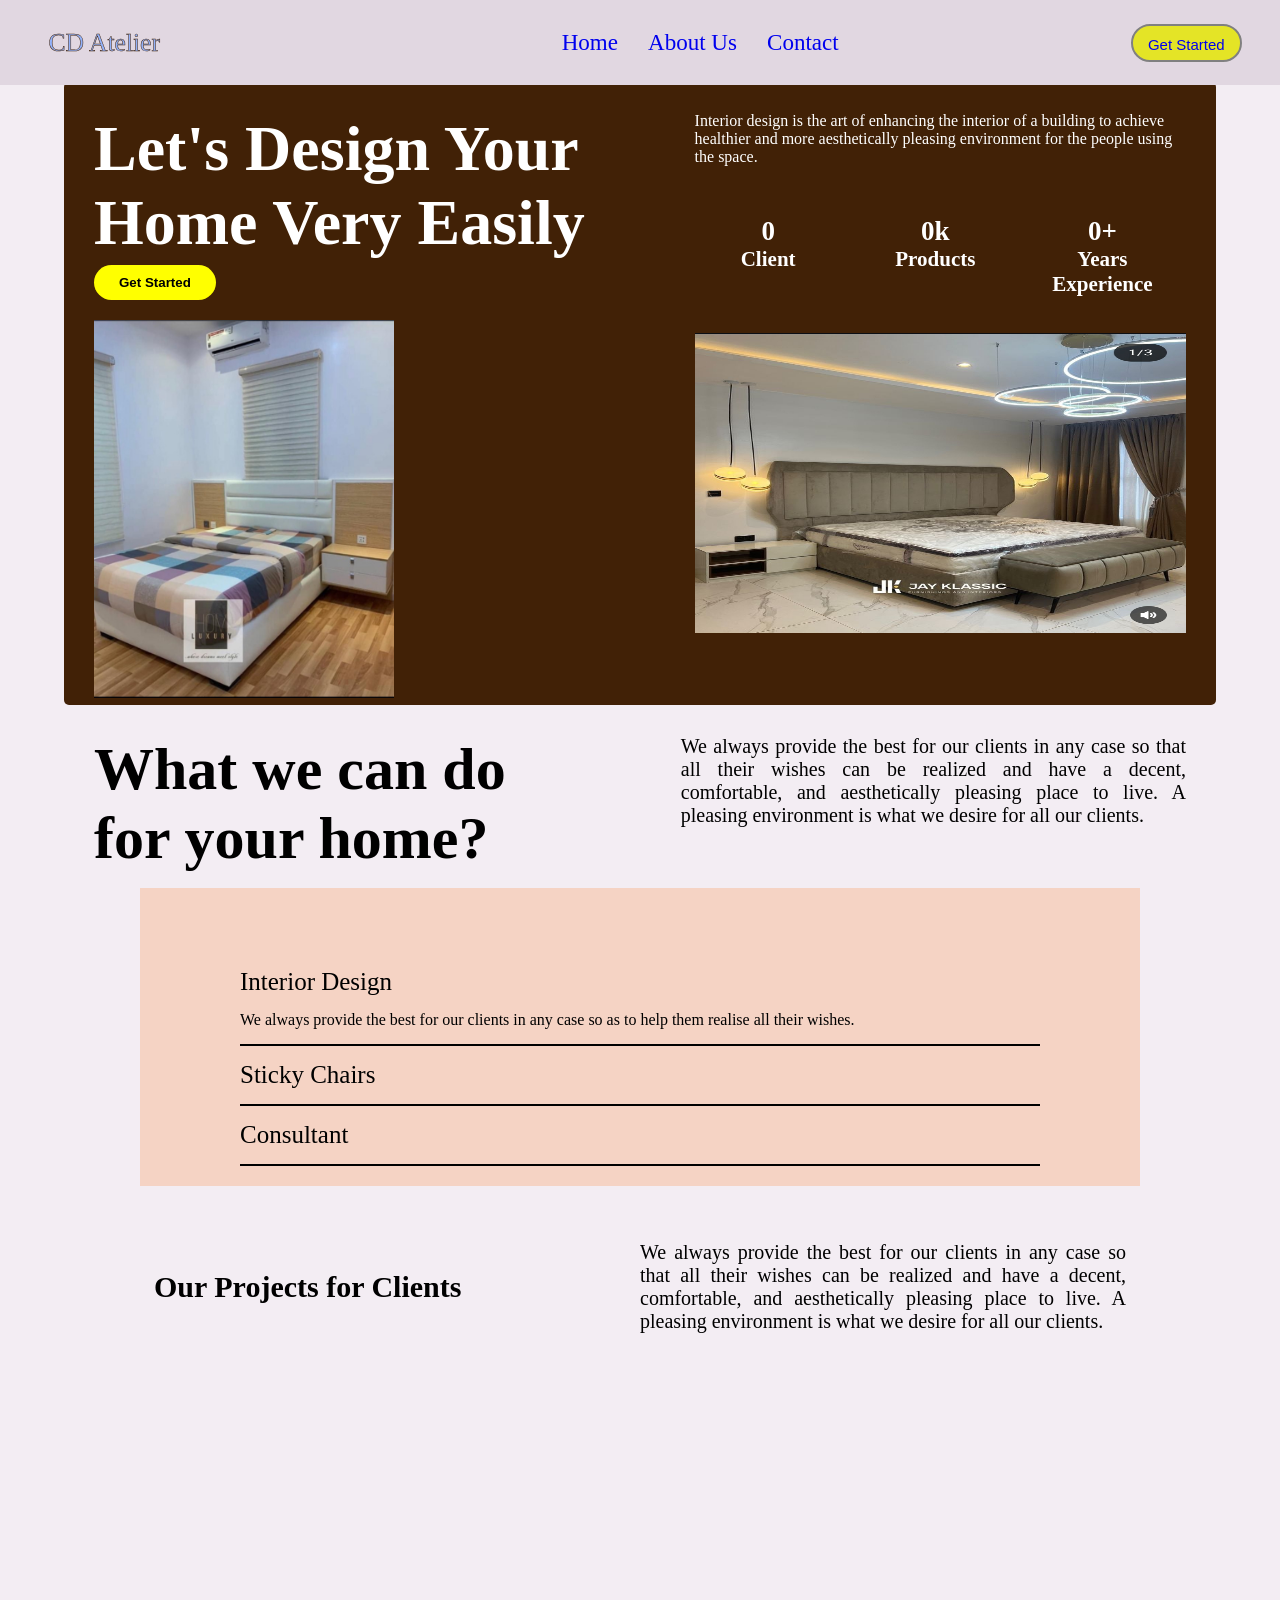
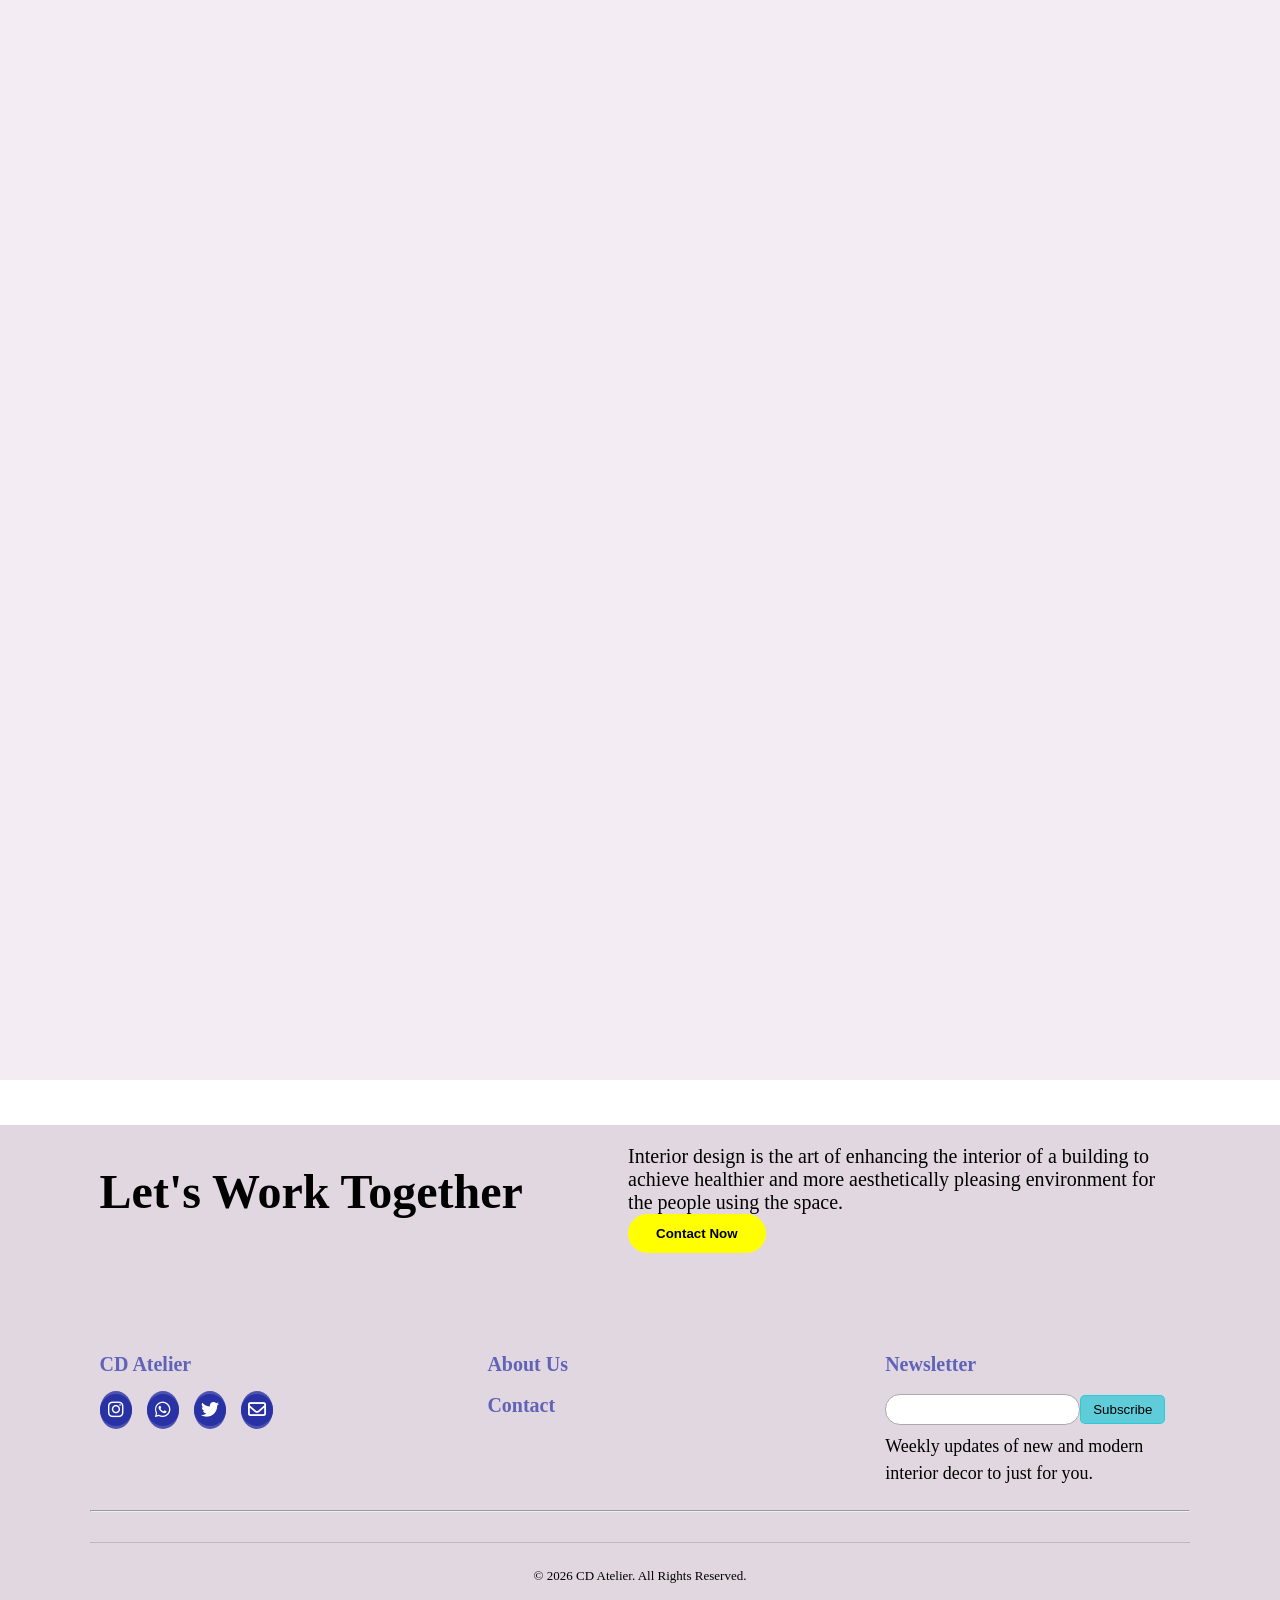
<file: index.html>
<!DOCTYPE html>
<html lang="en">
<head>
    <meta charset="UTF-8">
    <meta name="viewport" content="width=device-width, initial-scale=1.0">
    <title>CD Atelier</title>
    <link rel="stylesheet" href="https://cdnjs.cloudflare.com/ajax/libs/font-awesome/6.6.0/css/all.min.css" integrity="sha512-Kc323vGBEqzTmouAECnVceyQqyqdsSiqLQISBL29aUW4U/M7pSPA/gEUZQqv1cwx4OnYxTxve5UMg5GT6L4JJg==" crossorigin="anonymous" referrerpolicy="no-referrer" />
    <link rel="icon" type="image/png" href="images/CD_Atelier.png">
    <link rel="stylesheet" href="id.css">
    <script src="CDA.js" defer> </script>
</head>
<body>
   
    <header class="desktop">
        <nav>
            <ul class="leftNav">
                <li><a href="landing page.html">CD Atelier</a></li> </ul>
            <ul class="middleNav">
                <li><a href="index.html" id="ad">Home</a></li>
                <li><a href="aboutUs.html" id="ad">About Us</a></li>
                <li><a href="contact.html" id="ad">Contact</a></li> </ul>
            <ul class="rightNav">
                <li><button id="button1"><a href="signUp.html" id="a">Get Started</a></button></li> </ul>
        </nav>
    </header>
    <header class="tablet">
        <nav>
            <ul class="rightNav">
                <li> <a href="landing page.html"><i class="fa-solid fa-bars"></i></a>
                    <div class="dropp">
                        <ul>
                            <li><a href="index.html" id="ad">Home</a></li>
                            <li><a href="aboutUs.html" id="ad">About Us</a></li>
                            <li><a href="contact.html" id="ad">Contact</a></li> </ul>
                        
                        </ul>
                    </div>
            </ul>
            
            <ul class="middleNav">
                <li><a href="">CD Atelier</a></li> </ul>
            <ul class="rightNav">
                    <li><button id="button1"><a href="signUp.html" id="a">Get Started</a></button></li> </ul>
           </ul>     
        </nav>
    </header>
    <header class="mobile">
        <nav>
           
            <ul class="rightNav">
                <li> <a href="landing page.html"><i class="fa-solid fa-bars"></i></a>
                    <div class="dropp">
                        <ul>
                            <li><a href="index.html" id="ad">Home</a></li>
                            <li><a href="aboutUs.html" id="ad">About Us</a></li>
                            <li><a href="contact.html" id="ad">Contact</a></li> </ul>
                        
                        </ul>

                    </div>
                </li> 
            </ul>
            
            <ul class="middleNav">
                <li><a href="">CD Atelier</a></li> </ul>
                <ul class="rightNav">
                  <li><a href="signUp.html"> <i class="fa-solid fa-right-to-bracket"></i></a></li>
                </ul>
           
            
        </nav>
    </header>
    <hr>
    <section class="section1 desktop">
        <div class="div1">
            <div class="div1ai"><h1>Let's Design Your Home Very Easily</h1></div>
            <button class="buttonA"> <a href="signUp.html">Get Started</a></button>
            <div class="div1aii"><img src="images/w124.jpg" alt="" class="img2"></div>
        </div>
        <div class="div2">
            <div class="div2a"><p>Interior design is the art of enhancing the interior of a building to achieve healthier and more aesthetically pleasing environment for the people using the space.</p></div>
            <div class="div2b">
                <div class="div2bi"> 
                    <h1><span data-count="400">0</span></h1>
                    <h3>Client</h3>
                </div>
                <div class="div2bi"> 
                    <h1><span data-count="10">0</span>k</h1>
                    <h3>Products</h3>
                </div>
                <div class="div2bi"> 
                    <h1><span data-count="7">0</span>+</h1>
                    <h3>Years Experience</h3>
                </div>
                
                
            </div> <br><br>
            <div class="div1c"><img src="images/w66.jpg" alt="" id="img1"></div>
        </div>
    </section>
    <section class="section1 mobile">
        <div class="div1 mobile">
            <div class="div1ai mobile"><h1>Let's Design Your Home Very Easily</h1> <button><a href="signUp.html">Get Started</a></button></div>
            <div class="div1aii mobile"><img src="images/w124.jpg" alt="" class="img2"></div>
        </div>
        <div class="div2">
            <div class="div2a"><p>Interior design is the art of enhancing the interior of a building to achieve healthier and more aesthetically pleasing environment for the people using the space.</p></div>
            <div class="div2b">
                <div class="div2bi"> 
                    <h1><span data-count="400">0</span></h1>
                    <h3>Client</h3>
                </div>
                <div class="div2bi"> 
                    <h1><span data-count="10">0</span>k</h1>
                    <h3>Products</h3>
                </div>
                <div class="div2bi"> 
                    <h1><span data-count="7">0</span>+</h1>
                    <h3>Years Experience</h3>
                </div>
            </div> <br><br>
            <div class="div1c"><img src="images/w66.jpg" alt="" id="img4"></div>
        </div>
    </section>
    <section class="section2 desktop">
        <div class="div3a"> <h2>What we can do for your home?</h2></div>
        <div class="div3b"><p>We always provide the best for our clients in any case so that all their wishes can be realized and have a decent, comfortable, and aesthetically pleasing place to live. A pleasing environment is what we desire for all our clients.</p></div>
    </section>
    <section class="section2 mobile">
        <div class="div3a"> <h2>What we can do for your home?</h2></div>
        <div class="div3b"><p>We always provide the best for our clients in any case so that all their wishes can be realized and have a decent, comfortable, and aesthetically pleasing place to live. A pleasing environment is what we desire for all our clients.</p></div>
    </section>
    <section class="section3 desktop">
        <div class="div4a"><p>Interior Design</p>
            We always provide the best for our clients in any case so as to help them realise all their wishes.</div> <hr>
        <div class="div4b"><p>Sticky Chairs</p></div> <hr>
        <div class="div4c"><p>Consultant</p></div> <hr>
    </section>
    <section class="section3 mobile">
        <div class="div4a"><p>Interior Design</p>
            We always provide the best for our clients in any case so as to help them realise all their wishes.</div> <hr>
        <div class="div4b"><p>Sticky Chairs</p></div> <hr>
        <div class="div4c"><p>Consultant</p></div> <hr>
    </section>
    <section class="section4a desktop">
        <div class="div5a"><div class="div5ai"><h2>Our Projects for Clients</h2></div>
                        <div class="div5aii"><p>We always provide the best for our clients in any case so that all their wishes can be realized and have a decent, comfortable, and aesthetically pleasing place to live. A pleasing environment is what we desire for all our clients.</p></div>
    </section>
    <section class="section4a mobile">
        <div class="div5a mobile"><div class="div5ai"><h2>Our Projects for Clients</h2></div>
                        <div class="div5aii"><p>We always provide the best for our clients in any case so that all their wishes can be realized and have a decent, comfortable, and aesthetically pleasing place to live. A pleasing environment is what we desire for all our clients.</p></div>
    </section>
    <section class="animate section4b desktop">
        <div class="div5b"><div class="div5bi"><p>We always provide the best for our clients in any case so that all their wishes can be realized and have a decent, comfortable, and aesthetically pleasing place to live. A pleasing environment is what we desire for all our clients.<br><br><br><br><br> 
            <a href="view Project1.html"><strong>View Project</strong> <i class="fa-solid fa-caret-right"></i></a> </p> 
        </div> 
        <div class="div5bii"><img src="images/w131.jpg" alt="" class="img1"><div></div> 

    </section>
    <section class="animate section4b mobile">
        <div class="div5b"><div class="div5bi"><p>We always provide the best for our clients in any case so that all their wishes can be realized and have a decent, comfortable, and aesthetically pleasing place to live. A pleasing environment is what we desire for all our clients.</p> </div> 
                            <div class="div5bii"><img src="images/w131.jpg" alt="" class="img1"><div>
                            <div class="div5biii"><p> <a href="view Project1.html"><strong>View Project</strong> <i class="fa-solid fa-caret-right"></i></a> </p> </div>
        </div> 
    </section>
    <section class="animate section5 desktop">
        <div class="div5c"><div class="div5ci"><img src="images/w3.jpg" alt="" class="img1"></div>
             <div class="div5cii"><div><p>We always provide the best for our clients in any case so that all their wishes can be realized and have a decent, comfortable, and aesthetically pleasing place to live. A pleasing environment is what we desire for all our clients. <br><br><br><br><br> <a href="view project2.html"> <strong>View Project</strong> <i class="fa-solid fa-caret-right"></i></a></p>  
            </div> 
    </section> 
    <section class="animate section5b mobile">
        <div class="div5b"><div class="div5bi"><p>We always provide the best for our clients in any case so that all their wishes can be realized and have a decent, comfortable, and aesthetically pleasing place to live. A pleasing environment is what we desire for all our clients.</p> </div> 
                            <div class="div5bii"><img src="images/w3.jpg" alt="" class="img1"><div>
                            <div class="div5biii"><p> <a href=""> <strong>View Project</strong> <i class="fa-solid fa-caret-right"></i></a></p> </div>
        </div> 
    </section>
    <section class="animate section6 desktop">
        <div class="div5d"><div class="div5di"><p>We always provide the best for our clients in any case so that all their wishes can be realized and have a decent, comfortable, and aesthetically pleasing place to live. A pleasing environment is what we desire for all our clients.<br><br><br><br><br>   <a href="view project3.html"><strong>View Project</strong> <i class="fa-solid fa-caret-right"></i></a> </p> 
        </div>
        <div class="div5dii"><img src="images/w68.jpg" alt="" class="img1"><div></div>
    </section>     
    <section class="animate section6b mobile">
        <div class="div5b"><div class="div5bi"><p>We always provide the best for our clients in any case so that all their wishes can be realized and have a decent, comfortable, and aesthetically pleasing place to live. A pleasing environment is what we desire for all our clients.</p> </div> 
                            <div class="div5bii"><img src="images/w68.jpg" alt="" class="img1"><div>
                            <div class="div5biii"><p> <a href="view project3.html"> <strong>View Project</strong> <i class="fa-solid fa-caret-right"></i> </a> </p> </div>
        </div> 
    </section>    
    
    <footer>
        <section class="section7">
            <div class="div6a"><h1>Let's Work Together</h1></div>
            <div class="div6b"><p>Interior design is the art of enhancing the interior of a building to achieve healthier and more aesthetically pleasing environment for the people using the space.</p>
                 <button class="footerbtn"><a href="contact.html">Contact Now</a></button></div>
        </section>
        <section class="section8">
            <div class="div6cde">
                <div class="div6c">
                    <h3> CD Atelier</h3>
                    <div class="div6c1">
                        <li><a href="https://www.instagram.com/jayklassicfurnishings?igsh=OHgydXpvdzk4cXJq"><i class="fa-brands fa-instagram"></i></a></li>
                        <li><a href="https://wa.me/8082283683"><i class="fa-brands fa-whatsapp"></i></a></li>
                        <li><a href="https://x.com/amarachi54?t=NxWgay-oh9Y8Nq45toHsyA&s=09"><i class="fa-brands fa-twitter"></i></a></li>
                        <li><a href="https://jayklassicfurnishings@gmail.com"><i class="fa-regular fa-envelope"></i></a></li>
                    </div>
                </div>
           
                <div class="div6d">
                    <h3><a href="aboutUs.html">About Us</a></h3>
                    <br>
                    <h3><a href="contact.html">Contact</a></h3>
                  
                </div>
               
            </div>
            <div class="div6G">
                <div class="div6g">
                    <h3>Newsletter</h3>
                    <input type="email" id="suscribe"><button type="submit" id="button2">Subscribe</button> <br>
                    <p>Weekly updates of new and modern interior decor to just for you.</p>
                </div>  
            </div>
        </section>
          <hr>
        <div id="div6h"></div>     
        
    </footer>
</body>
</html>
</file>
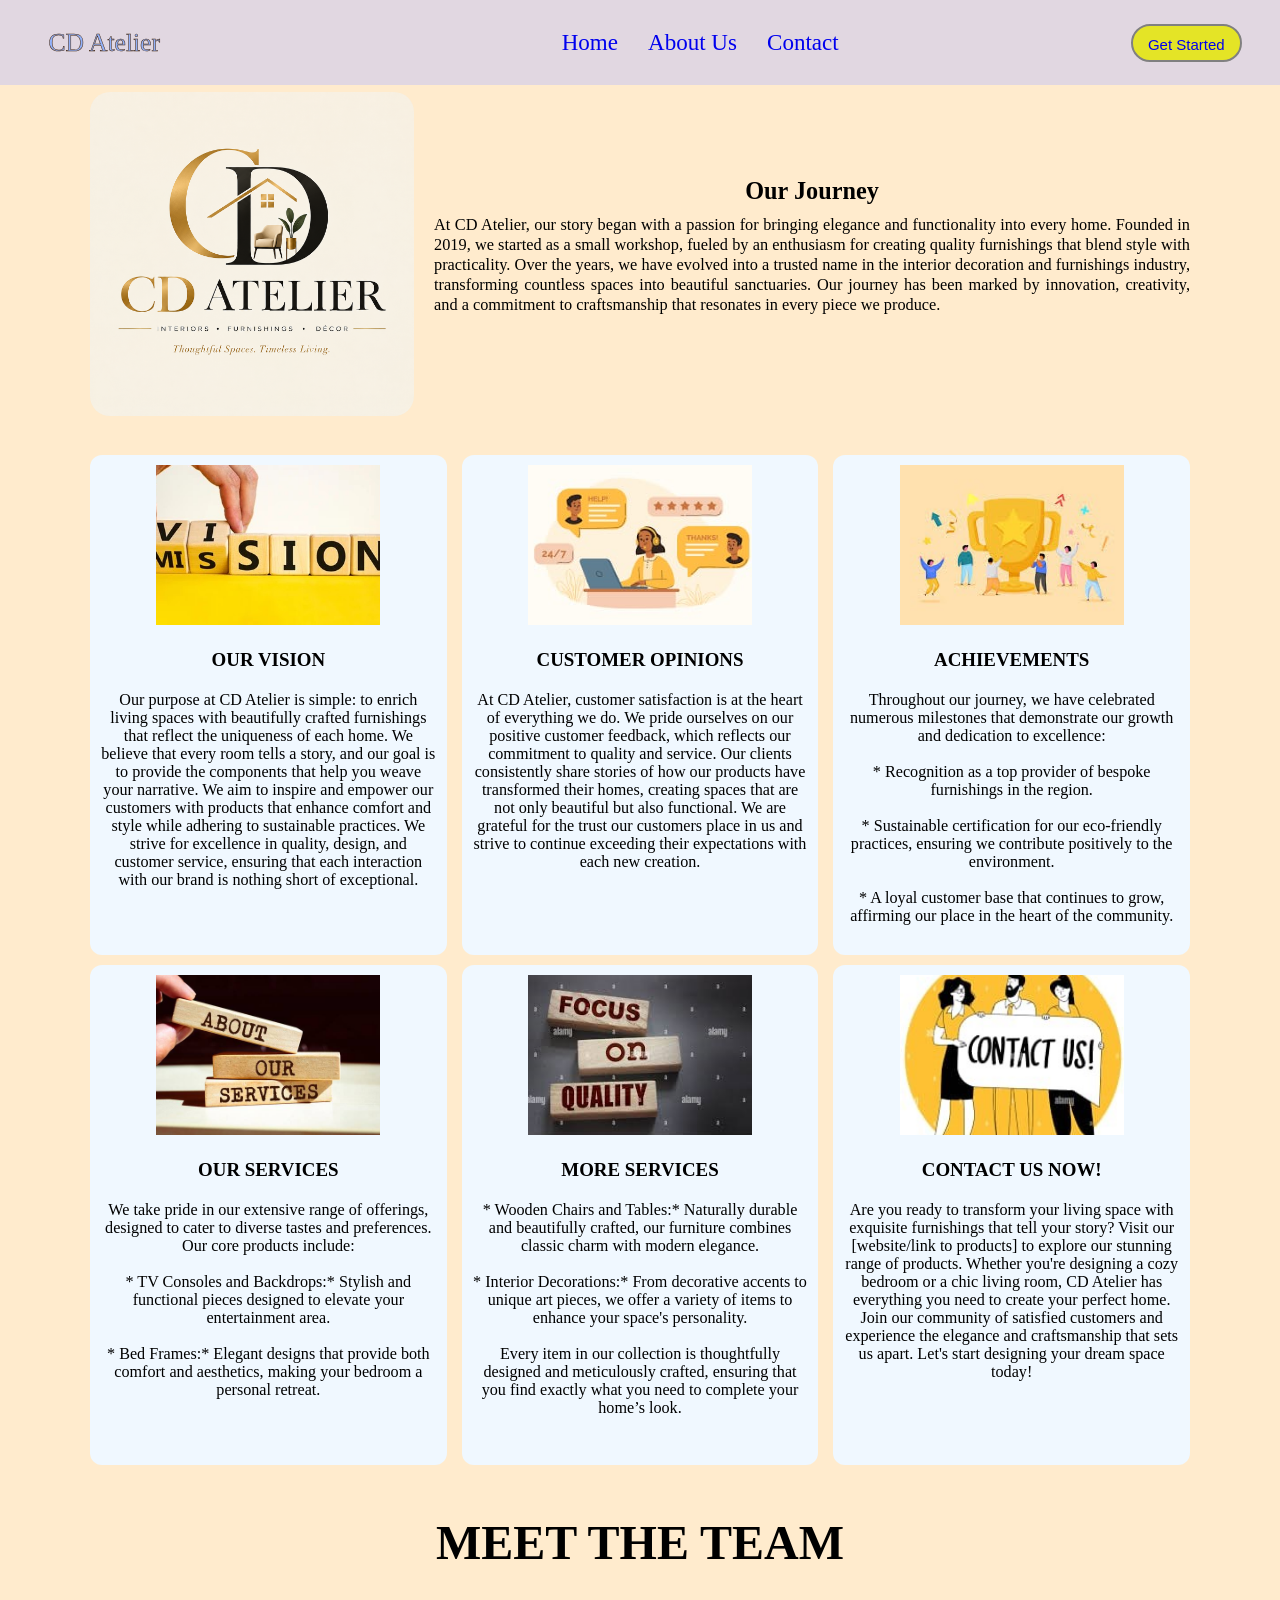
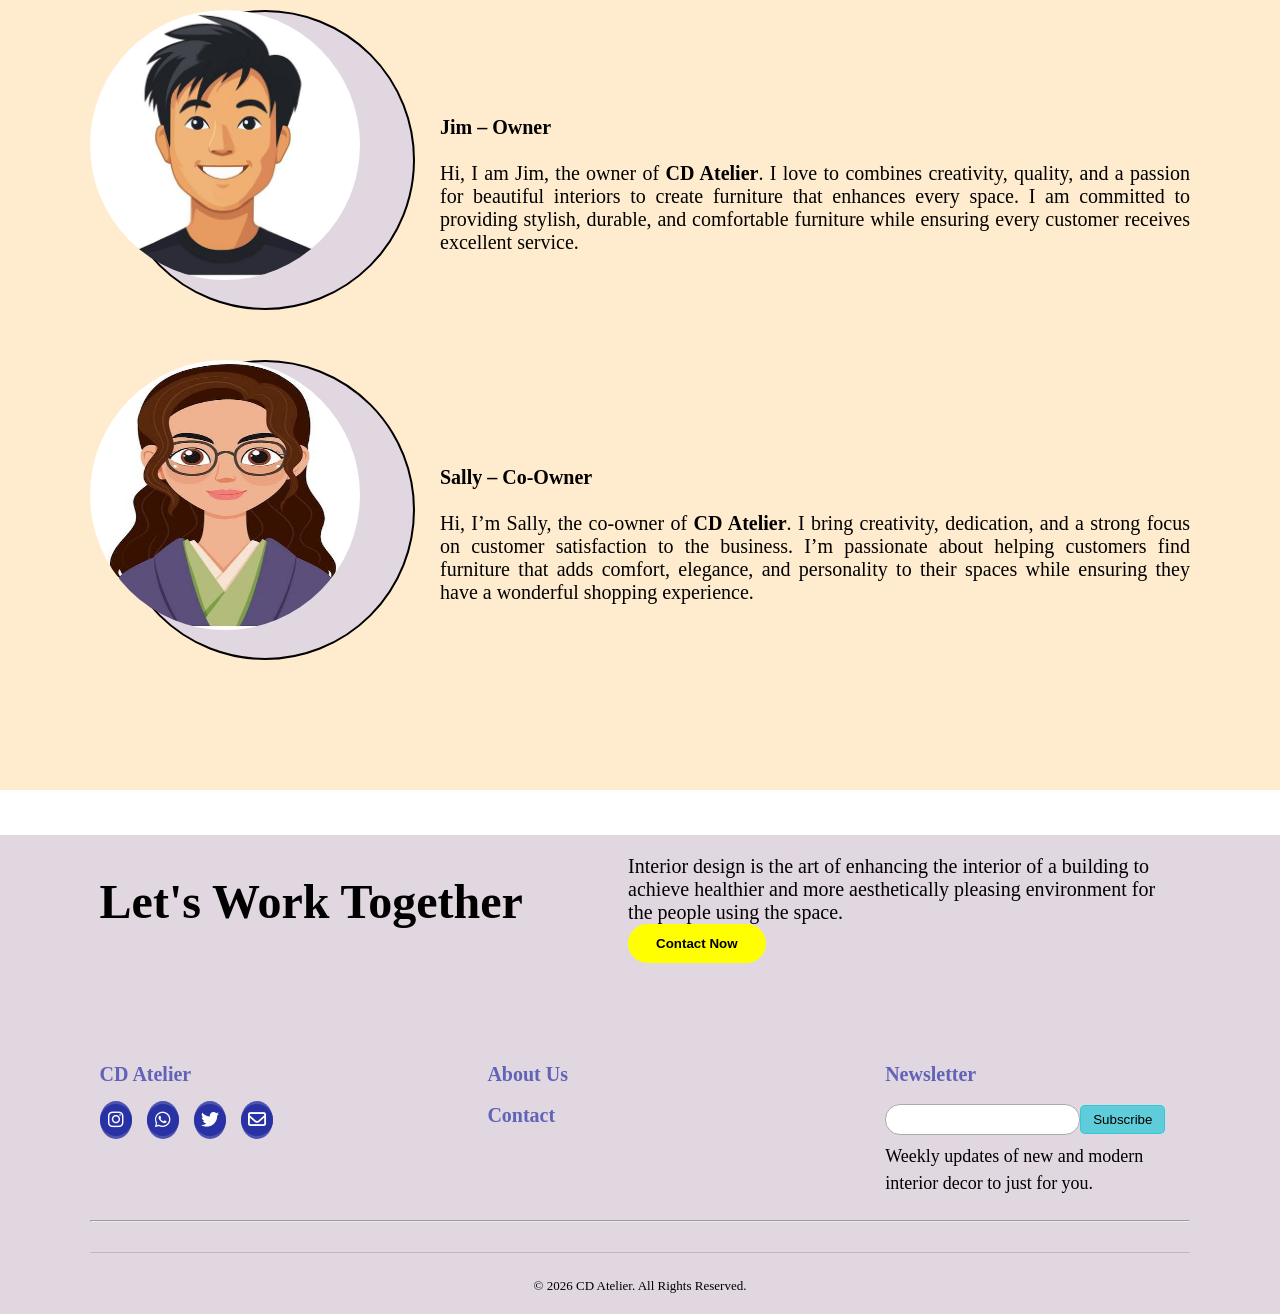
<file: aboutUs.html>
<!DOCTYPE html>
<html lang="en">
<head>
    <meta charset="UTF-8">
    <meta name="viewport" content="width=device-width, initial-scale=1.0">
    <title>CD Atelier</title>
    <link rel="stylesheet" href="https://cdnjs.cloudflare.com/ajax/libs/font-awesome/6.6.0/css/all.min.css" integrity="sha512-Kc323vGBEqzTmouAECnVceyQqyqdsSiqLQISBL29aUW4U/M7pSPA/gEUZQqv1cwx4OnYxTxve5UMg5GT6L4JJg==" crossorigin="anonymous" referrerpolicy="no-referrer" />
    <link rel="icon" type="image/png" href="images/CD_Atelier.png">
    <link rel="stylesheet" href="id.css">
    <script src="CDA.js" defer> </script>
</head>
<body class="aboutUs1" style= "font-size: 1.01rem;" >
   
    <header class="desktop">
        <nav>
            <ul class="leftNav">
                <li><a href="landing page.html">CD Atelier</a></li> </ul>
            <ul class="middleNav">
                <li><a href="index.html" id="ad">Home</a></li>
                <li><a href="aboutUs.html" id="ad">About Us</a></li>
                <li><a href="contact.html" id="ad">Contact</a></li> </ul>
            <ul class="rightNav">
                <li><button id="button1"><a href="signUp.html" id="a">Get Started</a></button></li> </ul>
        </nav>
    </header>
    <header class="tablet">
        <nav>
            <ul class="rightNav">
                <li> <a href="landing page.html"><i class="fa-solid fa-bars"></i></a>
                    <div class="dropp">
                        <ul>
                            <li><a href="company.html" id="ad">Company</a></li>
                            <li><a href="index.html" id="ad">Home</a></li>
                            <li><a href="aboutUs.html" id="ad">About Us</a></li>
                            <li><a href="contact.html" id="ad">Contact</a></li> </ul>
                        
                        </ul>
                    </div>
                </li> 
            </ul>
            
            <ul class="middleNav">
                <li><a href="">CD Atelier</a></li> </ul>
            <ul class="rightNav">
                    <li><button id="button1"><a href="signUp.html" id="a">Get Started</a></button></li> </ul>
           </ul>     
        </nav>
    </header>
    <header class="mobile">
        <nav>
           
            <ul class="rightNav">
                <li> <a href="landing page.html"><i class="fa-solid fa-bars"></i></a>
                    <div class="dropp">
                        <ul>
                            <li><a href="company.html" id="ad">Company</a></li>
                            <li><a href="index.html" id="ad">Home</a></li>
                            <li><a href="aboutUs.html" id="ad">About Us</a></li>
                            <li><a href="contact.html" id="ad">Contact</a></li> </ul>
                        
                        </ul>

                    </div>
                </li> 
            </ul>
            
            <ul class="middleNav">
                <li><a href="">CD Atelier</a></li> </ul>
                <ul class="rightNav">
                  <li><a href="signUp.html"> <i class="fa-solid fa-right-to-bracket"></i></a></li>
                </ul>
           
            
        </nav>
    </header>
    <hr>
    <section class="aboutUs desktop">
        <div class="au1"><div class="au1i"><img src="images/CD_Atelier.png" alt="" class="img1"></div>
             <div class="au1ii"><div><h1> Our Journey</h1>
                                    <p>At CD Atelier, our story began with a passion for bringing elegance and functionality into every home. 
                                        Founded in 2019, we started as a small workshop, fueled by an enthusiasm for creating quality furnishings that blend style with practicality. 
                                        Over the years, we have evolved into a trusted name in the interior decoration and furnishings industry, 
                                        transforming countless spaces into beautiful sanctuaries. 
                                        Our journey has been marked by innovation, creativity, and a commitment to craftsmanship that resonates in every piece we produce.
                                    <br><br> </p>
                                    <button><strong>READ MORE</strong></button>
                                </div>  
            </div> 
    </section> 
    <section class="aboutUs mobile">
        <div class="au1"><div class="au1i"><img src="images/CD_Atelier.png" alt="" class="img1"><div>
                            <div class="au1ii"><h1> Our Journey</h1>
                                                    <p>At CD Atelier, our story began with a passion for bringing elegance and functionality into every home. 
                                                        Founded in 2019, we started as a small workshop, fueled by an enthusiasm for creating quality furnishings that blend style with practicality. 
                                                        Over the years, we have evolved into a trusted name in the interior decoration and furnishings industry, 
                                                        transforming countless spaces into beautiful sanctuaries. 
                                                        Our journey has been marked by innovation, creativity, and a commitment to craftsmanship that resonates in every piece we produce.
                                                    <br><br> </p> </div> 
                                                <button><strong>READ MORE</strong></button>
                            </div>
        </div> 
    </section>
    <div class="aboutUs2">
        <li class="aboutUs2a"> <img src="images/a16.jpg" alt="" class="imagesA"><h3>OUR VISION</h3>
            Our purpose at CD Atelier is simple: to enrich living spaces with beautifully crafted furnishings that reflect the uniqueness of each home. We believe that every room tells a story, and our goal is to provide the components that help you weave your narrative. We aim to inspire and empower our customers with products that enhance comfort and style while adhering to sustainable practices. We strive for excellence in quality, design, and customer service, ensuring that each interaction with our brand is nothing short of exceptional.
        </li>
        <li class="aboutUs2a"> <img src="images/a12.jpeg" alt="" class="imagesA"><h3>CUSTOMER OPINIONS</h3>
            At CD Atelier, customer satisfaction is at the heart of everything we do. We pride ourselves on our positive customer feedback, which reflects our commitment to quality and service. Our clients consistently share stories of how our products have transformed their homes, creating spaces that are not only beautiful but also functional. We are grateful for the trust our customers place in us and strive to continue exceeding their expectations with each new creation.
        </li>
        <li class="aboutUs2a"> <img src="images/a8.jpeg" alt="" class="imagesA"><h3>ACHIEVEMENTS</h3>
            Throughout our journey, we have celebrated numerous milestones that demonstrate our growth and dedication to excellence: <br><br>
            
            * Recognition as a top provider of bespoke furnishings in the region. <br><br>
            * Sustainable certification for our eco-friendly practices, ensuring we contribute positively to the environment. <br><br>
            * A loyal customer base that continues to grow, affirming our place in the heart of the community. <br><br>
            
        </li>
    </div>
    <div class="aboutUs2">
        <li class="aboutUs2a"><img src="images/a5.jpeg" alt="" class="imagesA"><h3>OUR SERVICES</h3>

            We take pride in our extensive range of offerings, designed to cater to diverse tastes and preferences. Our core products include: <br><br>
            
            * TV Consoles and Backdrops:* Stylish and functional pieces designed to elevate your entertainment area. <br><br>
            * Bed Frames:* Elegant designs that provide both comfort and aesthetics, making your bedroom a personal retreat.<br><br>
        </li>
        <li class="aboutUs2a"><img src="images/a4.jpeg" alt="" class="imagesA"><h3>MORE SERVICES</h3>
            * Wooden Chairs and Tables:* Naturally durable and beautifully crafted, our furniture combines classic charm with modern elegance. <br><br>
            * Interior Decorations:* From decorative accents to unique art pieces, we offer a variety of items to enhance your space's personality. <br><br>
            
            Every item in our collection is thoughtfully designed and meticulously crafted, ensuring that you find exactly what you need to complete your home’s look.
        </li>
        <li class="aboutUs2a"> <img src="images/a2.jpeg" alt="" class="imagesA"><h3>CONTACT US NOW!</h3> 
            Are you ready to transform your living space with exquisite furnishings that tell your story? Visit our [website/link to products] to explore our stunning range of products. Whether you're designing a cozy bedroom or a chic living room, CD Atelier has everything you need to create your perfect home. Join our community of satisfied customers and experience the elegance and craftsmanship that sets us apart. Let's start designing your dream space today!
        </li>
    </div>
    <section class="aboutUs3 desktop">                                                                                                                                                                                                                                             
        <div class="div9"><h2>MEET THE TEAM</h2></div>
        <div class="div10">
            <div class="div12">
                <div class="circle"></div>
                <img src="images/w137.jpg" alt="" class="img8">
            </div>
            <div class="div11"><p style="font-size: 20px; text-align: justify;"><strong >Jim – Owner</strong><br><br>
                                        Hi, I am Jim,  the owner of <strong>CD Atelier</strong>. 
                                        I love to combines creativity, quality, and a passion for beautiful interiors to create furniture that enhances every space. 
                                        I am committed to providing stylish, durable, and comfortable furniture while ensuring every customer receives excellent service.
                                    </p> 
            </div> 
        </div> 
        <div class="div10">
            <div class="div12">
                <div class="circle"></div>
                <img src="images/w136.jpg" alt="" class="img8">
            </div>
            <div class="div11"><p style="font-size: 20px; text-align: justify;"><strong >Sally – Co-Owner</strong><br><br>
                                        Hi, I’m Sally, the co-owner of <strong>CD Atelier</strong>. 
                                        I bring creativity, dedication, and a strong focus on customer satisfaction to the business. 
                                        I’m passionate about helping customers find furniture that adds comfort, elegance, and personality to their spaces while ensuring they have a wonderful shopping experience.
                                    </p> 
            </div> 
        </div> 
    </section>
    <section class="aboutUs3 mobile">                                                                                                                                                                                                                                             
        <div class="div9"><h2>MEET THE TEAM</h2></div>
        <div class="div10">
            <div class="div12">
                <div class="circle"></div>
                <img src="images/w137.jpg" alt="" class="img8">
            </div>
            <div class="div11"><p style="font-size: 20px; text-align: justify;"><strong >Darlington – Owner</strong><br><br>
                                        Hi, I am Darlington,  the owner of <strong>CD Atelier</strong>. 
                                        I love to combines creativity, quality, and a passion for beautiful interiors to create furniture that enhances every space. 
                                        I am committed to providing stylish, durable, and comfortable furniture while ensuring every customer receives excellent service.
                                    </p> 
            </div> 
        </div>
        <div class="div10">
            <div class="div12">
                <div class="circle"></div>
                <img src="images/w136.jpg" alt="" class="img8">
            </div>
            <div class="div11"><p style="font-size: 20px; text-align: justify;"><strong >Confidence – Co-Owner</strong><br><br>
                                        Hi, I’m Confidence, the co-owner of <strong>CD Atelier</strong>. 
                                        I bring creativity, dedication, and a strong focus on customer satisfaction to the business. 
                                        I’m passionate about helping customers find furniture that adds comfort, elegance, and personality to their spaces while ensuring they have a wonderful shopping experience.
                                    </p> 
            </div> 
        </div>
    </section> 
    
    <footer>
        <section class="section7">
            <div class="div6a"><h1>Let's Work Together</h1></div>
            <div class="div6b"><p>Interior design is the art of enhancing the interior of a building to achieve healthier and more aesthetically pleasing environment for the people using the space.</p>
                 <button class="footerbtn"><a href="contact.html">Contact Now</a></button></div>
        </section>
        <section class="section8">
            <div class="div6cde">
                <div class="div6c">
                    <h3> CD Atelier</h3>
                    <div class="div6c1">
                        <li><a href="https://www.instagram.com/jayklassicfurnishings?igsh=OHgydXpvdzk4cXJq"><i class="fa-brands fa-instagram"></i></a></li>
                        <li><a href="https://wa.me/8082283683"><i class="fa-brands fa-whatsapp"></i></a></li>
                        <li><a href="https://x.com/amarachi54?t=NxWgay-oh9Y8Nq45toHsyA&s=09"><i class="fa-brands fa-twitter"></i></a></li>
                        <li><a href="https://jayklassicfurnishings@gmail.com"><i class="fa-regular fa-envelope"></i></a></li>
                    </div>
                </div>
           
                <div class="div6d">
                    <h3><a href="aboutUs.html">About Us</a></h3>
                    <br>
                    <h3><a href="contact.html">Contact</a></h3>
                  
                </div>
               
            </div>
            <div class="div6G">
                <div class="div6g">
                    <h3>Newsletter</h3>
                    <input type="email" id="suscribe"><button type="submit" id="button2">Subscribe</button> <br>
                    <p>Weekly updates of new and modern interior decor to just for you.</p>
                </div>  
            </div>
        </section>
          <hr>
        <div id="div6h"></div>     
        
    </footer>
</file>
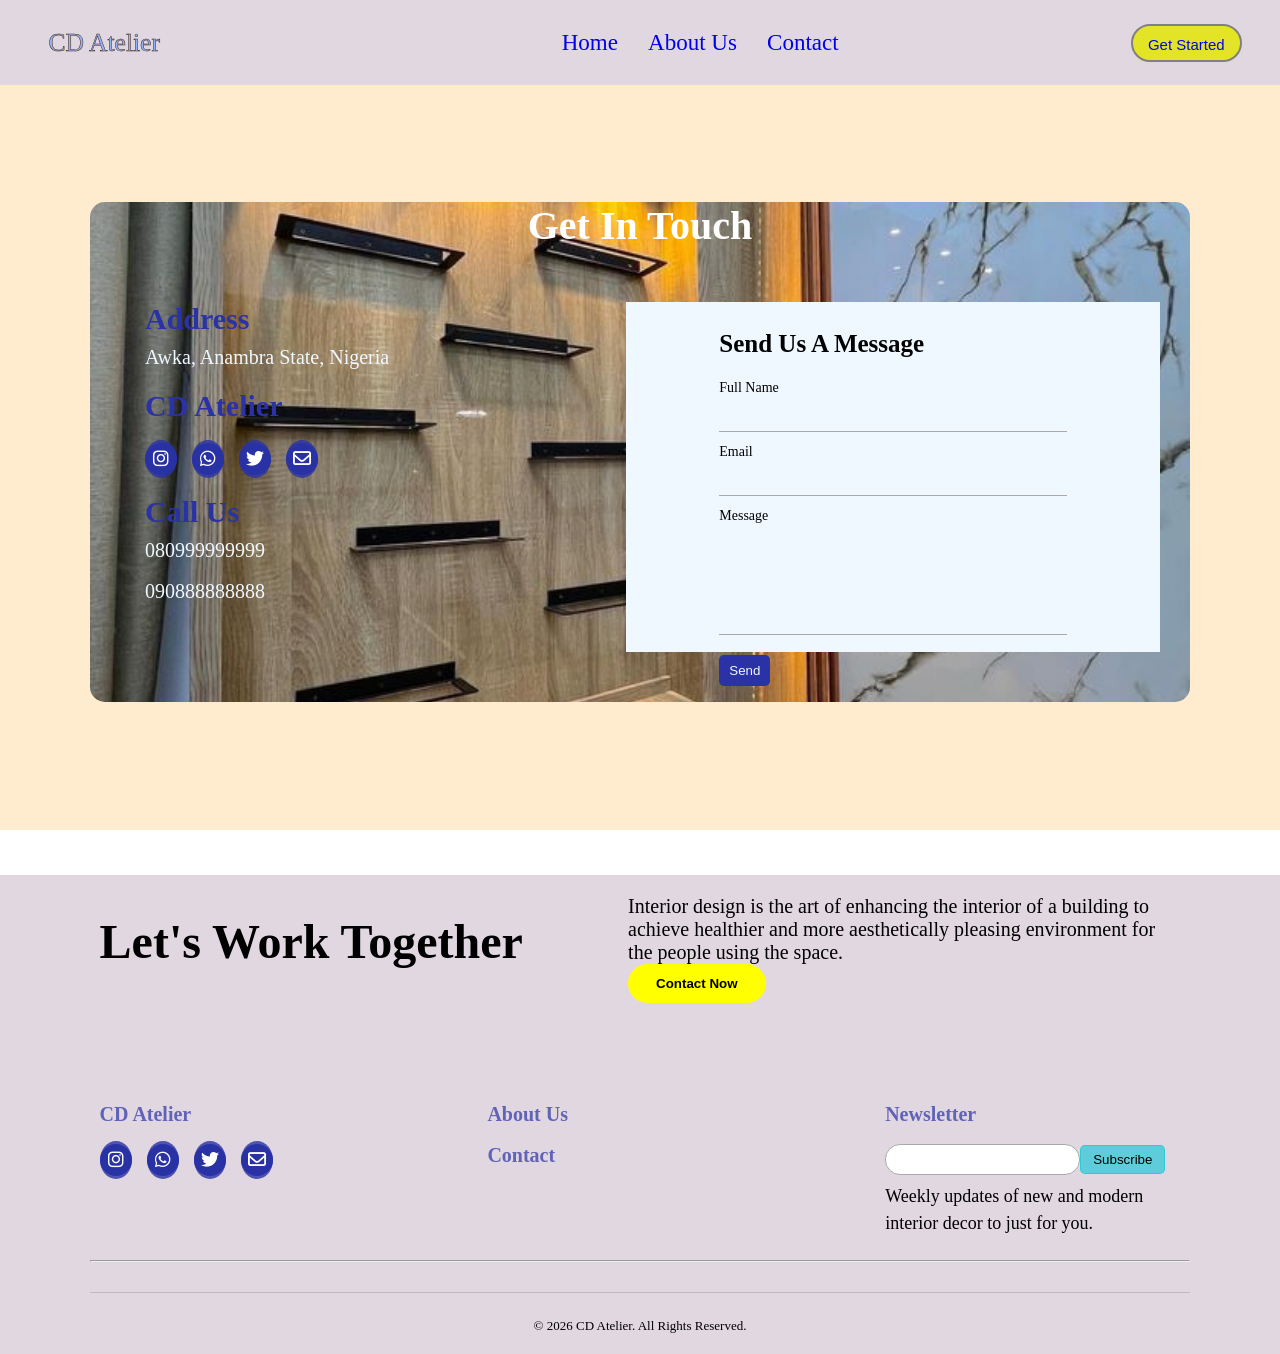
<file: contact.html>
<!DOCTYPE html>
<html lang="en">
<head>
    <meta charset="UTF-8">
    <meta name="viewport" content="width=device-width, initial-scale=1.0">
    <title>CD Atelier</title>
    <link rel="stylesheet" href="https://cdnjs.cloudflare.com/ajax/libs/font-awesome/6.6.0/css/all.min.css" integrity="sha512-Kc323vGBEqzTmouAECnVceyQqyqdsSiqLQISBL29aUW4U/M7pSPA/gEUZQqv1cwx4OnYxTxve5UMg5GT6L4JJg==" crossorigin="anonymous" referrerpolicy="no-referrer" />
    <link rel="icon" type="image/png" href="images/CD_Atelier.png">
    <link rel="stylesheet" href="id.css">
    <style>
        .contactBody{
            background-color: blanchedalmond;
           padding-top: 40px;
        }
        .contact{
            background: url(images/w87.jpg) no-repeat;
            background-size: cover;
            background-position: center;
            height: 500px;
            justify-content: center;
            display: block ;
            width: 70%;
            margin: auto;
            margin-top: 40px;
            margin-bottom: 40px;
            border-radius: 15px;
        }
        .contact1{
            display: block;
            height: 60px;
            text-align: center;
            padding-top: 0px;
            font-size: 30px;
        }
        .contact2{
            display: flex;
            width: 100%;
            margin: auto;
            border-radius: 15px;
            margin-top: 30px;
        }
        .contact1 h1 {
            margin-top: 0px;
            text-align: center;
            font-size: 40px;
        }
        .contact3{
            width: 100%;
            height: 350px;
            color: aliceblue;
        }
        .contact3 .contacth3{
            color: rgb(42, 50, 165);
            padding-bottom: 10px;
            font-size: 30px;
        }
        .contact6d, .contact6c, .contact6e{
            padding: 10px 30px 10px 30px;
        }
        .contact3 .contactP{
            font-size: 20px;
        }
        .contact4{
            width: 100%;
            height: 350px;
            padding-top: 18px;
            background-color: aliceblue;
            margin: 10px 30px 10px ;

        }
        .contact4a{
            width: 80%;
            height: 300px;
            margin: auto;
            margin-top: auto;
        }
        .contact4a p{
            margin-top: 10px;
            margin-bottom: 20px;
            font-size: 25px;
        }
        .contactInput{
            width: 100%;
            margin-bottom: 0px;
            border: none;
            background-color: aliceblue;
        }
        hr{
            margin-bottom: 10px;
        }
        .contactInput.b{
            height: 100px;
            width: 240px;   
        }
        .contactInput:focus{
            outline: none;
        }
        .contactbtn{
            margin-top: 10px;
            padding: 5px;
            background-color: rgb(42, 50, 165);
            color: aliceblue;
            border: none;
        }
        @media screen and (max-width: 976px){ 
            .contact{
                width: 100%;
            }
            .contact1 h1 {
            margin-top: 0px;
            text-align: center;
            font-size: 40px;
            justify-content: space-around;
            }
            .contact2{
                display: flex;
                width: 90%;
                justify-content: space-between;
                margin: auto;
            }
            .contact6d, .contact6c, .contact6e{
                padding: 10px 0px 10px 0px;
            }
            
            .contact4{
                margin: 0px;

            }
            
        }
        @media screen and (max-width: 610px){
            .contact{
                height: 900px;
                margin-top: 0px;
                margin-bottom: 0px;
                border-radius: 0px;
            } 
            .contact2{
                display: block;
                width: 350px;
                margin: auto;
                border-radius: 15px;
                margin-top: 30px;
            }
            .contact3{
                text-align: center;
                margin-bottom: 30px;
            }
            
            .contact1 h1 {
            margin-top: 0px;
            text-align: center;
            font-size: 40px;
            justify-content: space-around;
            }
            
        }
    </style>
<script src="CDA.js" defer> </script>
</head>
<body class="contactBody">
   
    <header class="desktop">
        <nav>
            <ul class="leftNav">
                <li><a href="">CD Atelier</a></li> </ul>
            <ul class="middleNav">
                <li><a href="index.html" id="ad">Home</a></li>
                <li><a href="aboutUs.html" id="ad">About Us</a></li>
                <li><a href="contact.html" id="ad">Contact</a></li> </ul>
            <ul class="rightNav">
                <li><button id="button1"><a href="signUp.html" id="a">Get Started</a></button></li> </ul>
        </nav>
    </header>
    <header class="tablet">
        <nav>
            <ul class="rightNav">
                <li> <a href=""><i class="fa-solid fa-bars"></i></a>
                    <div class="dropp">
                        <ul>
                            <li><a href="company.html" id="ad">Company</a></li>
                            <li><a href="index.html" id="ad">Home</a></li>
                            <li><a href="aboutUs.html" id="ad">About Us</a></li>
                            <li><a href="contact.html" id="ad">Contact</a></li> </ul>
                        
                        </ul>
                    </div>
                </li> 
            </ul>
            
            <ul class="middleNav">
                <li><a href="">CD Atelier</a></li> </ul>
            <ul class="rightNav">
                    <li><button id="button1"><a href="signUp.html" id="a">Get Started</a></button></li> </ul>
           </ul>     
        </nav>
    </header>
    <header class="mobile">
        <nav>
           
            <ul class="rightNav">
                <li> <a href=""><i class="fa-solid fa-bars"></i></a>
                    <div class="dropp">
                        <ul>
                            <li><a href="company.html" id="ad">Company</a></li>
                            <li><a href="index.html" id="ad">Home</a></li>
                            <li><a href="aboutUs.html" id="ad">About Us</a></li>
                            <li><a href="contact.html" id="ad">Contact</a></li> </ul>
                        
                        </ul>

                    </div>
                </li> 
            </ul>
            
            <ul class="middleNav">
                <li><a href="">CD Atelier</a></li> </ul>
                <ul class="rightNav">
                  <li><a href="signUp.html"> <i class="fa-solid fa-right-to-bracket"></i></a></li>
                </ul>
           
            
        </nav>
    </header>
    <hr>
    <section class="contactSection" >
        <div class="contact1"><h1>Get In Touch</h1></div>
        <div class="contact2">
            <div class="contact3">
                <div class="contact6d">
                    <h3 class="contacth3">Address</h3>
                    <p class="contactP">Awka, Anambra State, Nigeria</p>
                </div>
                <div class="contact6c">
                    <h3 class="contacth3">CD Atelier</h3>
                    <div class="div6c1">
                        <li><a href="https://www.instagram.com/jayklassicfurnishings?igsh=OHgydXpvdzk4cXJq"><i class="fa-brands fa-instagram"></i></a></li>
                        <li><a href="https://wa.me/8082283683"><i class="fa-brands fa-whatsapp"></i></a></li>
                        <li><a href="https://x.com/amarachi54?t=NxWgay-oh9Y8Nq45toHsyA&s=09"><i class="fa-brands fa-twitter"></i></a></li>
                        <li><a href="https://jayklassicfurnishings@gmail.com"><i class="fa-regular fa-envelope"></i></a></li>
                    </div>
                </div>
                <div class="contact6e">
                    <h3 class="contacth3">Call Us</h3>
                    <p class="contactP">080999999999</p> <br>
                    <p class="contactP">090888888888</p> <br>
                    
                </div>
            </div>  
            <div class="contact4">
                <div class="contact4a">
                    <p><strong>Send Us A Message</strong></p>
                    <label>Full Name</label> <br>
                    <input type="text" class="contactInput"></input> <br> <hr>
                    <label>Email</label> <br>
                    <input type="email" class="contactInput"></input>  <br> <hr>
                    <label>Message</label> <br>
                    <input type="text" class="contactInput b"></input> <hr>
                    <button type="submit"  class="sendbtn"> Send</button>
                </div> 
            </div>
        </div>

    </section>

    

    <footer class="contactFooter">
        <section class="section7">
            <div class="div6a"><h1>Let's Work Together</h1></div>
            <div class="div6b"><p>Interior design is the art of enhancing the interior of a building to achieve healthier and more aesthetically pleasing environment for the people using the space.</p>
                 <button class="footerbtn"><a href="contact.html">Contact Now</a></button></div>
        </section>
        <section class="section8">
            <div class="div6cde">
                <div class="div6c">
                    <h3> CD Atelier</h3>
                    <div class="div6c1">
                        <li><a href="https://www.instagram.com/jayklassicfurnishings?igsh=OHgydXpvdzk4cXJq"><i class="fa-brands fa-instagram"></i></a></li>
                        <li><a href="https://wa.me/8082283683"><i class="fa-brands fa-whatsapp"></i></a></li>
                        <li><a href="https://x.com/amarachi54?t=NxWgay-oh9Y8Nq45toHsyA&s=09"><i class="fa-brands fa-twitter"></i></a></li>
                        <li><a href="https://jayklassicfurnishings@gmail.com"><i class="fa-regular fa-envelope"></i></a></li>
                    </div>
                </div>
           
                <div class="div6d">
                    <h3><a href="aboutUs.html">About Us</a></h3>
                    <br>
                    <h3><a href="contact.html">Contact</a></h3>
                  
                </div>
               
            </div>
            <div class="div6G">
                <div class="div6g">
                    <h3>Newsletter</h3>
                    <input type="email" id="suscribe"><button type="submit" id="button2">Subscribe</button> <br>
                    <p>Weekly updates of new and modern interior decor to just for you.</p>
                </div>  
            </div>
        </section>
          <hr>
        <div id="div6h"></div>     
        
    </footer>
</file>
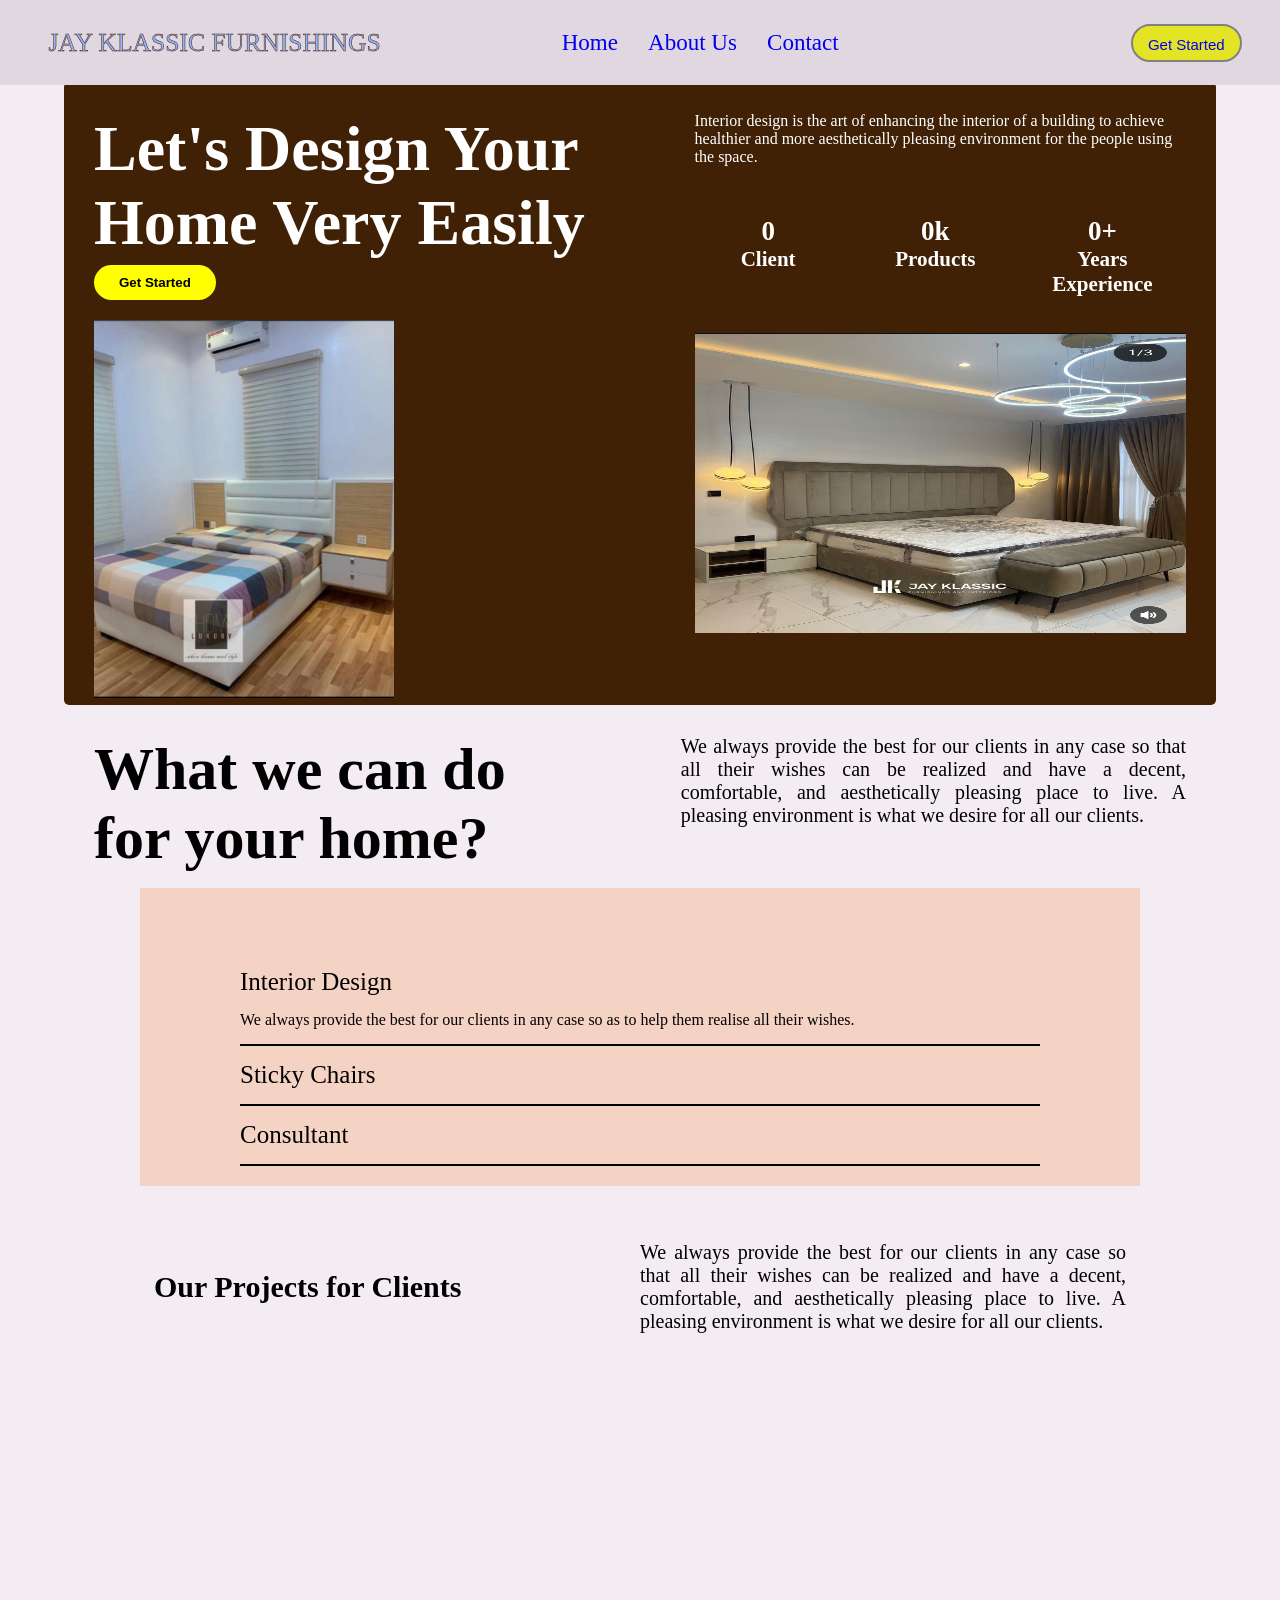
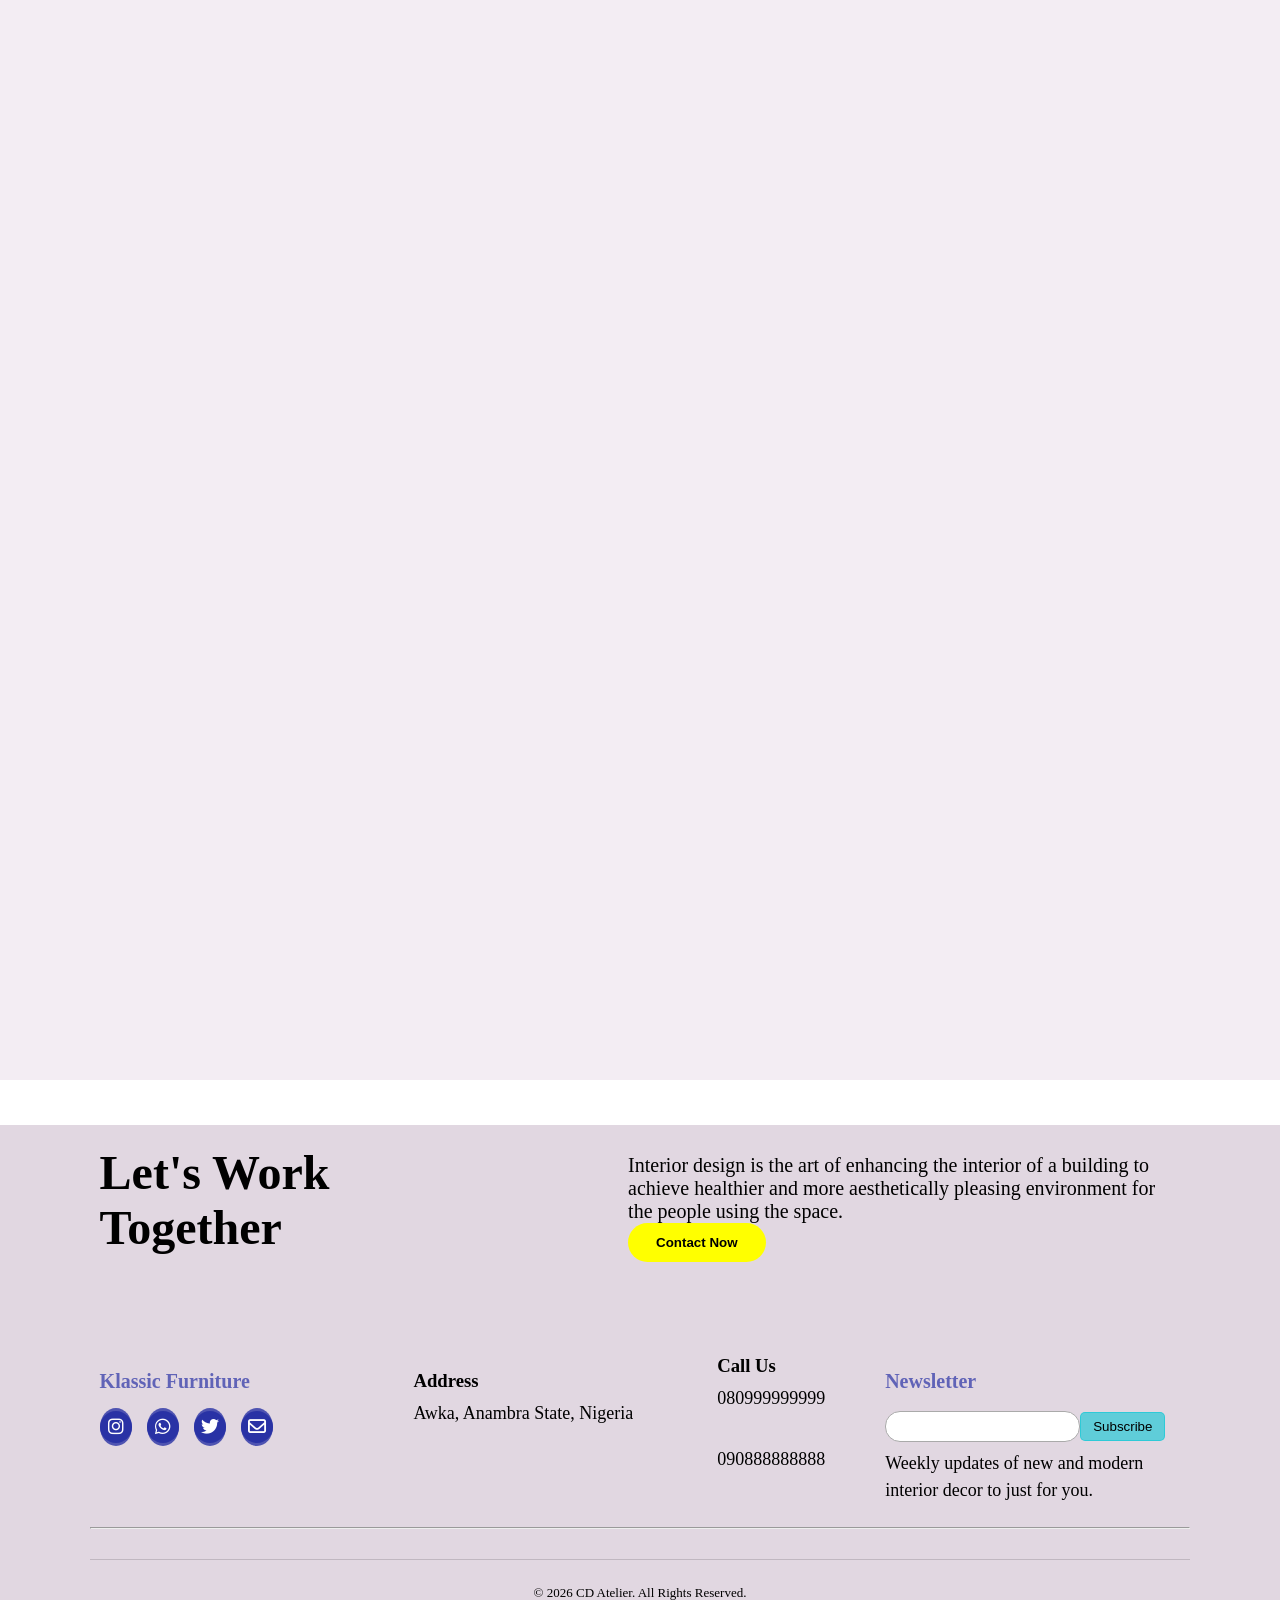
<file: home.html>
<!DOCTYPE html>
<html lang="en">
<head>
    <meta charset="UTF-8">
    <meta name="viewport" content="width=device-width, initial-scale=1.0">
    <title>JAY KLASSIC FURNISHINGS</title>
    <link rel="stylesheet" href="https://cdnjs.cloudflare.com/ajax/libs/font-awesome/6.6.0/css/all.min.css" integrity="sha512-Kc323vGBEqzTmouAECnVceyQqyqdsSiqLQISBL29aUW4U/M7pSPA/gEUZQqv1cwx4OnYxTxve5UMg5GT6L4JJg==" crossorigin="anonymous" referrerpolicy="no-referrer" />
    <link rel="icon" type="image/jpeg" href="images2.jpeg">
    <link rel="stylesheet" href="id.css">
    <script src="JKF.js" defer> </script>
</head>
<body>
   
    <header class="desktop">
        <nav>
            <ul class="leftNav">
                <li><a href="landing page.html">JAY KLASSIC FURNISHINGS</a></li> </ul>
            <ul class="middleNav">
                <li><a href="home.html" id="ad">Home</a></li>
                <li><a href="aboutUs.html" id="ad">About Us</a></li>
                <li><a href="contact.html" id="ad">Contact</a></li> </ul>
            <ul class="rightNav">
                <li><button id="button1"><a href="signUp.html" id="a">Get Started</a></button></li> </ul>
        </nav>
    </header>
    <header class="tablet">
        <nav>
            <ul class="rightNav">
                <li> <a href="landing page.html"><i class="fa-solid fa-bars"></i></a>
                    <div class="dropp">
                        <ul>
                            <li><a href="company.html" id="ad">Company</a></li>
                            <li><a href="home.html" id="ad">Home</a></li>
                            <li><a href="aboutUs.html" id="ad">About Us</a></li>
                            <li><a href="contact.html" id="ad">Contact</a></li> </ul>
                        
                        </ul>
                    </div>
            </ul>
            
            <ul class="middleNav">
                <li><a href="">JAY KLASSIC FURNISHINGS</a></li> </ul>
            <ul class="rightNav">
                    <li><button id="button1"><a href="signUp.html" id="a">Get Started</a></button></li> </ul>
           </ul>     
        </nav>
    </header>
    <header class="mobile">
        <nav>
           
            <ul class="rightNav">
                <li> <a href="landing page.html"><i class="fa-solid fa-bars"></i></a>
                    <div class="dropp">
                        <ul>
                            <li><a href="company.html" id="ad">Company</a></li>
                            <li><a href="home.html" id="ad">Home</a></li>
                            <li><a href="aboutUs.html" id="ad">About Us</a></li>
                            <li><a href="contact.html" id="ad">Contact</a></li> </ul>
                        
                        </ul>

                    </div>
                </li> 
            </ul>
            
            <ul class="middleNav">
                <li><a href="">JAY KLASSIC FURNISHINGS</a></li> </ul>
                <ul class="rightNav">
                  <li><a href="signUp.html"> <i class="fa-solid fa-right-to-bracket"></i></a></li>
                </ul>
           
            
        </nav>
    </header>
    <hr>
    <section class="section1 desktop">
        <div class="div1">
            <div class="div1ai"><h1>Let's Design Your Home Very Easily</h1></div>
            <button class="buttonA"> <a href="signUp.html">Get Started</a></button>
            <div class="div1aii"><img src="images/w124.jpg" alt="" class="img2"></div>
        </div>
        <div class="div2">
            <div class="div2a"><p>Interior design is the art of enhancing the interior of a building to achieve healthier and more aesthetically pleasing environment for the people using the space.</p></div>
            <div class="div2b">
                <div class="div2bi"> 
                    <h1><span data-count="400">0</span></h1>
                    <h3>Client</h3>
                </div>
                <div class="div2bi"> 
                    <h1><span data-count="10">0</span>k</h1>
                    <h3>Products</h3>
                </div>
                <div class="div2bi"> 
                    <h1><span data-count="7">0</span>+</h1>
                    <h3>Years Experience</h3>
                </div>
                
                
            </div> <br><br>
            <div class="div1c"><img src="images/w66.jpg" alt="" id="img1"></div>
        </div>
    </section>
    <section class="section1 mobile">
        <div class="div1 mobile">
            <div class="div1ai mobile"><h1>Let's Design Your Home Very Easily</h1> <button><a href="signUp.html">Get Started</a></button></div>
            <div class="div1aii mobile"><img src="images/w124.jpg" alt="" class="img2"></div>
        </div>
        <div class="div2">
            <div class="div2a"><p>Interior design is the art of enhancing the interior of a building to achieve healthier and more aesthetically pleasing environment for the people using the space.</p></div>
            <div class="div2b">
                <div class="div2bi"> 
                    <h1><span data-count="400">0</span></h1>
                    <h3>Client</h3>
                </div>
                <div class="div2bi"> 
                    <h1><span data-count="10">0</span>k</h1>
                    <h3>Products</h3>
                </div>
                <div class="div2bi"> 
                    <h1><span data-count="7">0</span>+</h1>
                    <h3>Years Experience</h3>
                </div>
            </div> <br><br>
            <div class="div1c"><img src="images/w66.jpg" alt="" id="img4"></div>
        </div>
    </section>
    <section class="section2 desktop">
        <div class="div3a"> <h2>What we can do for your home?</h2></div>
        <div class="div3b"><p>We always provide the best for our clients in any case so that all their wishes can be realized and have a decent, comfortable, and aesthetically pleasing place to live. A pleasing environment is what we desire for all our clients.</p></div>
    </section>
    <section class="section2 mobile">
        <div class="div3a"> <h2>What we can do for your home?</h2></div>
        <div class="div3b"><p>We always provide the best for our clients in any case so that all their wishes can be realized and have a decent, comfortable, and aesthetically pleasing place to live. A pleasing environment is what we desire for all our clients.</p></div>
    </section>
    <section class="section3 desktop">
        <div class="div4a"><p>Interior Design</p>
            We always provide the best for our clients in any case so as to help them realise all their wishes.</div> <hr>
        <div class="div4b"><p>Sticky Chairs</p></div> <hr>
        <div class="div4c"><p>Consultant</p></div> <hr>
    </section>
    <section class="section3 mobile">
        <div class="div4a"><p>Interior Design</p>
            We always provide the best for our clients in any case so as to help them realise all their wishes.</div> <hr>
        <div class="div4b"><p>Sticky Chairs</p></div> <hr>
        <div class="div4c"><p>Consultant</p></div> <hr>
    </section>
    <section class="section4a desktop">
        <div class="div5a"><div class="div5ai"><h2>Our Projects for Clients</h2></div>
                        <div class="div5aii"><p>We always provide the best for our clients in any case so that all their wishes can be realized and have a decent, comfortable, and aesthetically pleasing place to live. A pleasing environment is what we desire for all our clients.</p></div>
    </section>
    <section class="section4a mobile">;+
        <div class="div5a mobile"><div class="div5ai"><h2>Our Projects for Clients</h2></div>
                        <div class="div5aii"><p>We always provide the best for our clients in any case so that all their wishes can be realized and have a decent, comfortable, and aesthetically pleasing place to live. A pleasing environment is what we desire for all our clients.</p></div>
    </section>
    <section class="animate section4b desktop">
        <div class="div5b"><div class="div5bi"><p>We always provide the best for our clients in any case so that all their wishes can be realized and have a decent, comfortable, and aesthetically pleasing place to live. A pleasing environment is what we desire for all our clients.<br><br><br><br><br> 
            <a href="view Project1.html"><strong>View Project</strong> <i class="fa-solid fa-caret-right"></i></a> </p> 
        </div> 
        <div class="div5bii"><img src="images/w131.jpg" alt="" class="img1"><div></div> 

    </section>
    <section class="animate section4b mobile">
        <div class="div5b"><div class="div5bi"><p>We always provide the best for our clients in any case so that all their wishes can be realized and have a decent, comfortable, and aesthetically pleasing place to live. A pleasing environment is what we desire for all our clients.</p> </div> 
                            <div class="div5bii"><img src="images/w131.jpg" alt="" class="img1"><div>
                            <div class="div5biii"><p> <a href="view Project1.html"><strong>View Project</strong> <i class="fa-solid fa-caret-right"></i></a> </p> </div>
        </div> 
    </section>
    <section class="animate section5 desktop">
        <div class="div5c"><div class="div5ci"><img src="images/w3.jpg" alt="" class="img1"></div>
             <div class="div5cii"><div><p>We always provide the best for our clients in any case so that all their wishes can be realized and have a decent, comfortable, and aesthetically pleasing place to live. A pleasing environment is what we desire for all our clients. <br><br><br><br><br> <a href="view project2.html"> <strong>View Project</strong> <i class="fa-solid fa-caret-right"></i></a></p>  
            </div> 
    </section> 
    <section class="animate section5b mobile">
        <div class="div5b"><div class="div5bi"><p>We always provide the best for our clients in any case so that all their wishes can be realized and have a decent, comfortable, and aesthetically pleasing place to live. A pleasing environment is what we desire for all our clients.</p> </div> 
                            <div class="div5bii"><img src="images/w3.jpg" alt="" class="img1"><div>
                            <div class="div5biii"><p> <a href=""> <strong>View Project</strong> <i class="fa-solid fa-caret-right"></i></a></p> </div>
        </div> 
    </section>
    <section class="animate section6 desktop">
        <div class="div5d"><div class="div5di"><p>We always provide the best for our clients in any case so that all their wishes can be realized and have a decent, comfortable, and aesthetically pleasing place to live. A pleasing environment is what we desire for all our clients.<br><br><br><br><br>   <a href="view project3.html"><strong>View Project</strong> <i class="fa-solid fa-caret-right"></i></a> </p> 
        </div>
        <div class="div5dii"><img src="images/w68.jpg" alt="" class="img1"><div></div>
    </section>     
    <section class="animate section6b mobile">
        <div class="div5b"><div class="div5bi"><p>We always provide the best for our clients in any case so that all their wishes can be realized and have a decent, comfortable, and aesthetically pleasing place to live. A pleasing environment is what we desire for all our clients.</p> </div> 
                            <div class="div5bii"><img src="images/w68.jpg" alt="" class="img1"><div>
                            <div class="div5biii"><p> <a href="view project3.html"> <strong>View Project</strong> <i class="fa-solid fa-caret-right"></i> </a> </p> </div>
        </div> 
    </section>    
    
    <footer>
        <section class="section7">
            <div class="div6a"><h1>Let's Work <br> Together</h1></div>
            <div class="div6b"><p>Interior design is the art of enhancing the interior of a building to achieve healthier and more aesthetically pleasing environment for the people using the space.</p>
                 <button class="footerbtn"><a href="contact.html">Contact Now</a></button></div>
        </section>
        <section class="section8">
            <div class="div6cde">
                <div class="div6c">
                    <h3>Klassic Furniture</h3>
                    <div class="div6c1">
                        <li><a href="https://www.instagram.com/jayklassicfurnishings?igsh=OHgydXpvdzk4cXJq"><i class="fa-brands fa-instagram"></i></a></li>
                        <li><a href="https://wa.me/8082283683"><i class="fa-brands fa-whatsapp"></i></a></li>
                        <li><a href="https://x.com/amarachi54?t=NxWgay-oh9Y8Nq45toHsyA&s=09"><i class="fa-brands fa-twitter"></i></a></li>
                        <li><a href="https://jayklassicfurnishings@gmail.com"><i class="fa-regular fa-envelope"></i></a></li>
                    </div>
                </div>
           
                <div class="div6d">
                    <h3>Address</h3>
                    <p>Awka, Anambra State, Nigeria</p>
                </div>
                <div class="div6e">
                    <h3>Call Us</h3>
                    <p>080999999999</p> <br>
                    <p>090888888888</p> 
                </div>   
            </div>
            <div class="div6G">
                <div class="div6g">
                    <h3>Newsletter</h3>
                    <input type="email" id="suscribe"><button type="submit" id="button2">Subscribe</button> <br>
                    <p>Weekly updates of new and modern interior decor to just for you.</p>
                </div>  
            </div>
        </section>
          <hr>
        <div id="div6h"></div>     
        
    </footer>
</body>
</html>
</file>
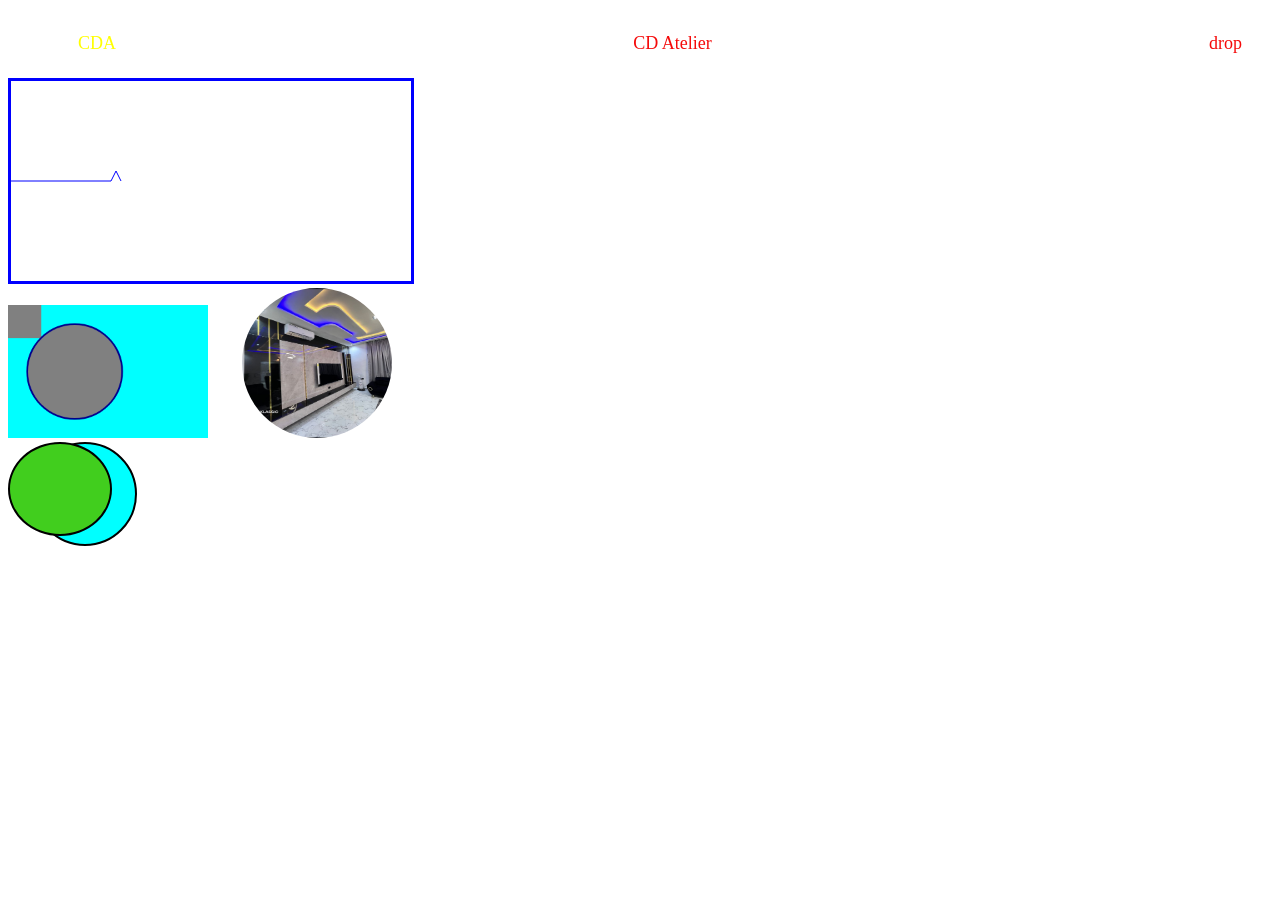
<file: icon.html>
<!DOCTYPE html>
<html lang="en">
<head>
    <meta charset="UTF-8">
    <meta name="viewport" content="width=device-width, initial-scale=1.0">
    <title>Document</title>

    <style>
        .div2b{
            display: flex;
            background-color: blue;
            margin: auto;
            justify-content: space-between ;
            padding: 20px;
            text-align: center;
        }
        
    /*/    .div2bi:not(:last-child)::before{
            content: " ";
            background: green;
            position: absolute;
            width: 2px;
            height: 4em;
            top: 75px;
            transform: translateY(-50%);
            margin-left: 25%;
        } /*/
        #slider{
            height: 300px;
            width: 500px;
        }
        #slideImg{
            height: 100%;
            width: 100%;
        }

        nav{
    color: red;
    padding: 15px 30px  15px 30px;
    display: flex;
    height: 40px;
    text-align: center;
    padding-top: 15px;
    justify-content: space-between;
    font-size: 18px;
    font-family: 'Times New Roman', Times, serif;
    align-items:center;
}
.leftNav, .middleNav, .rightNav{
    list-style-type:none;
}
.leftNav li, .middleNav li, .rightNav li{
    display: inline-block; 
    position: relative;
}
.leftNav li a, .middleNav li a, .rightNav li a{
    display: block;
    width: 100%;
    height: 100%;
    text-decoration: none;
    color: rgb(245, 10, 10);
    cursor: default;
    
}
.leftNav li a{
    color: yellow;
}
.middleNav li a{
    padding-left: 10px;
}
.rightNav li button {
    padding: 10px 15px 7px 15px;
    border-radius: 20px;
    background-color: black;
    border: 2px solid gray;
}
li a:hover{
    color: blue;
}
.dropp{
    display: none;
}

.rightNav li:hover .dropp{
    display: block;
    position: absolute;
    background-color: rgb(0, 255, 115);
    left: -10px;
}
.rightNav li:hover .dropp ul{
    display: block;
    padding-left: 0px;
    padding-top: 10px;
}
.rightNav li:hover .dropp ul li{
    width: 100px;
    padding-top: 3px;
    padding-left: 0px;

}
#myCanvas{
    border: 3px solid blue;
}
input{
    border: none;
    background-color: greenyellow;
}
#myCanvas4{
    background-color: aqua;
width: 200px;
}
.img8{
    height: 150px;
    width: 150px;
    border-radius: 100%;
    margin-left: 30px;
    background-color: aqua;
}
.j1{
    background-color: aqua;
    border: 2px solid black;
    border-radius: 50%;
    height: 100px;
    width: 100px;
    margin-left: 25px;
    position: absolute;
}
.j2{
    background-color: rgb(65, 206, 30);
    border: 2px solid black;
    border-radius: 50%;
    height: 90px;
    width: 100px;
    position: absolute;
}
.jj{
    display: flex;
    position: relative;
}
    </style>
    
</head>
<body>
    <header class="mobile">
        <nav>
            <ul class="leftNav">
                <li><a href="">CDA</a></li> </ul>
            <ul class="middleNav">
                <li><a href="">CD Atelier</a></li> </ul>
            <ul class="rightNav">
                <li> <a href="">drop</a>
                    <div class="dropp">
                        <ul>
                            <li><a href="company.html" id="ad">Company</a></li>
                            <li><a href="index.html" id="ad">Home</a></li>
                            <li><a href="aboutUs.html" id="ad">About Us</a></li>
                            <li><a href="contact.html" id="ad">Contact</a></li> </ul>
                        
                        </ul>
                    </div>
                </li> 
            </ul>
        </nav>
    </header>
    <canvas id="myCanvas" width="400" height="200"></canvas>  
    <div class="div5bii">
        <canvas id="myCanvas4"  height="200"></canvas>  
        <img src="images/w131.jpg" alt="" class="img8">
    </div> 
    <div class="jj">
        <div class="j1"></div>
        <div class="j2"></div>

    </div>

    <script>
        const counters = document.querySelectorAll(".div2bi span");
        const countainer = document.querySelector(".div2bi");
        let activated = false;

        window.addEventListener("click", ()=>{
            if (activated === false) {
                counters.forEach(counter => {
                    counter.innerText = 0;

                    let count = 0;

                    function updateCount() {
                        const target = parseInt(counter.dataset.count);
                        if (count < target){
                            count++;
                            counter.innerText = count;
                            setTimeout(updateCount, 10);

                        } else{
                            counter.innerText = target;

                        }
                    }
                    updateCount()
                    activated = true
                })
            }
        })

        const images = ["images/images (1) (1).jpeg", "images/images2.jpeg", "images/images3.jpeg", "images/images4.jpeg" ];
        let currentIndex = 0;

        function changeImage(){
            currentIndex = (currentIndex +1)%
            images.length;

            document.getElementById("slideImg").src = images[currentIndex];
        }
        setInterval(changeImage, 3000)

        let canvas = document.getElementById("myCanvas");
      let context = canvas.getContext("2d");

      context.strokeStyle = "blue";
      context.beginPath();
      context.moveTo(0, 100);
      context.lineTo(100, 100);
      context.lineTo(105, 90);
    context.lineTo(110, 100);
     /*   context.lineTo(120, 80);
      context.lineTo(120, 80);
      context.lineTo(120, 80);
      context.lineTo(120, 80);
      context.lineTo(120, 80);*/

      context.stroke();
      
      let canvas4= document.getElementById("myCanvas4");
      let context4 = canvas4.getContext("2d");

      context4.fillStyle = "gray";
      context4.strokeStyle = "darkblue";
      context4.lineWidth = 5
      context4.beginPath();
      //context4.arc(0, 0, 50, 0, 2 * Math.PI);
     // context4.arc(50, 50, 25, 0, 2 * Math.PI);
      context4.arc(100, 100, 70, 0, 2 * Math.PI);
      context4.fillRect(0, 0, 50, 50);
      context4.stroke();
      context4.fill();
      
      </script>
</body>
</html>
</file>
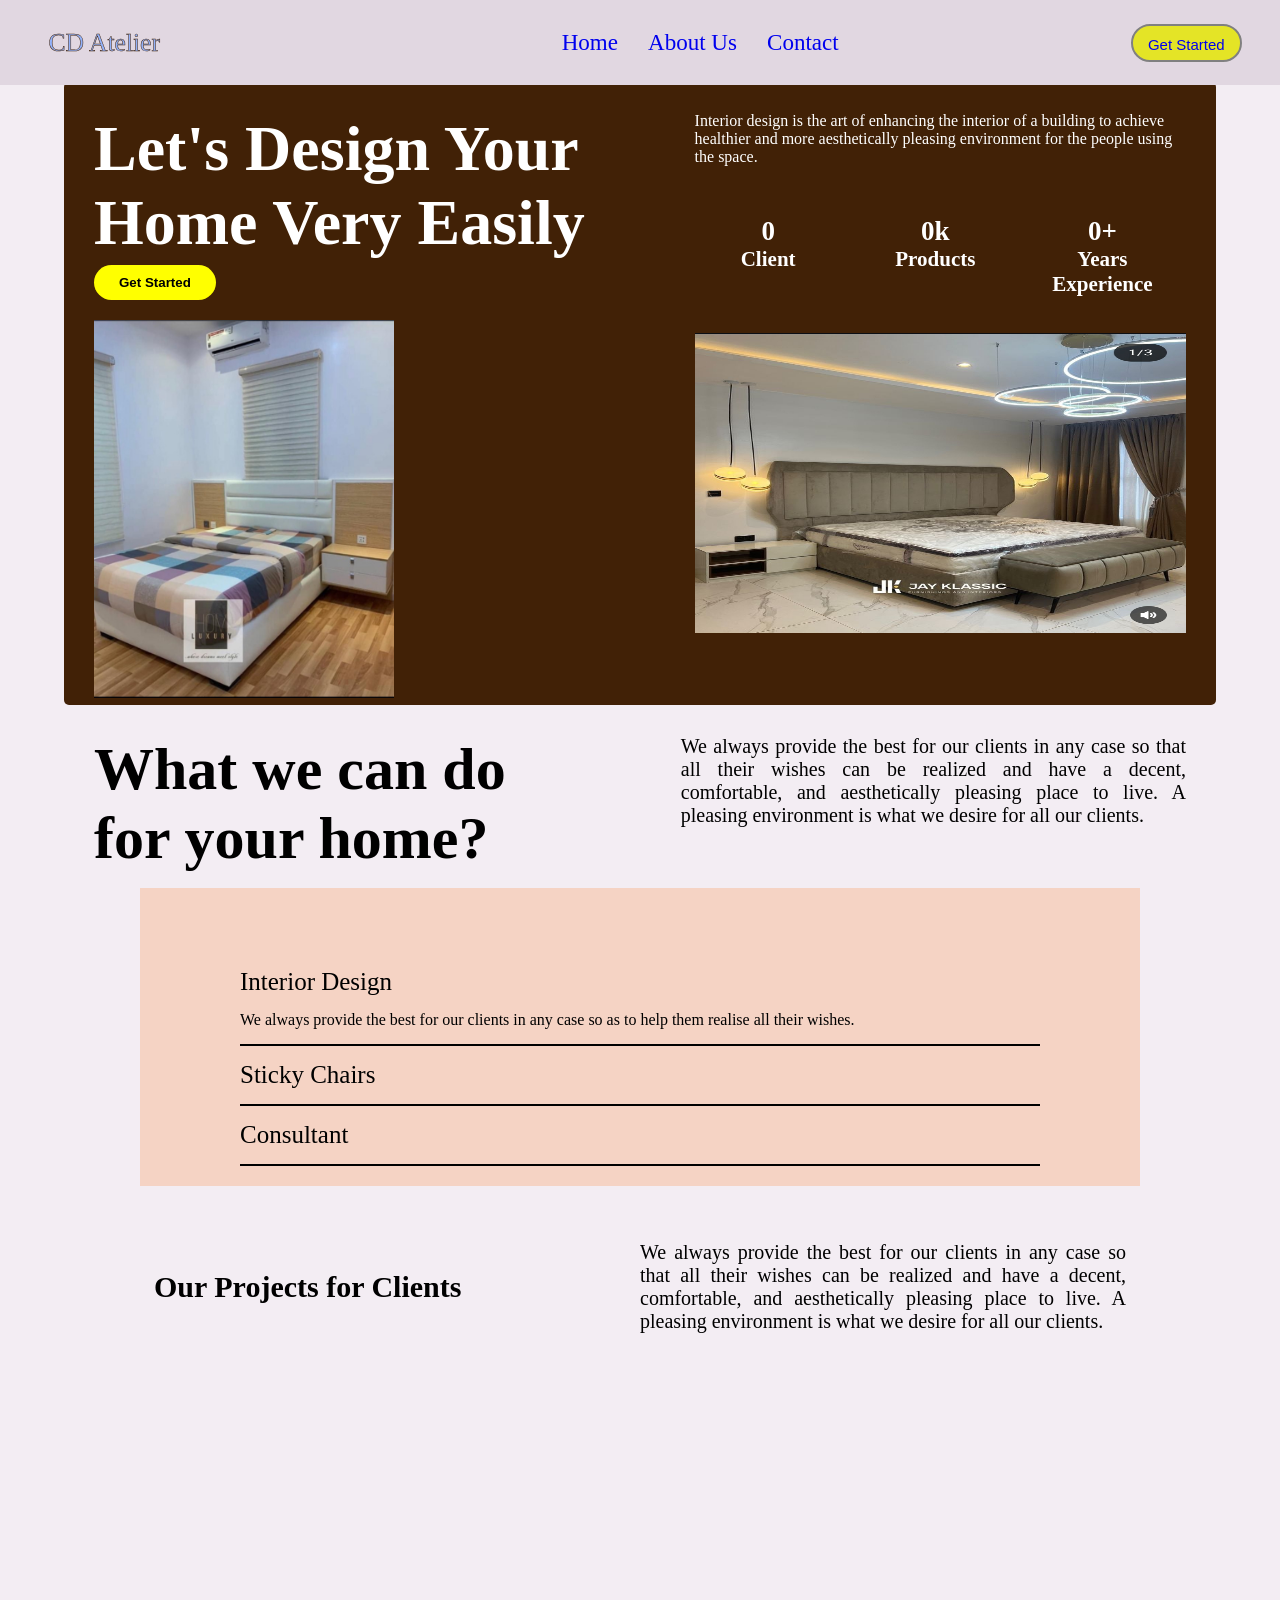
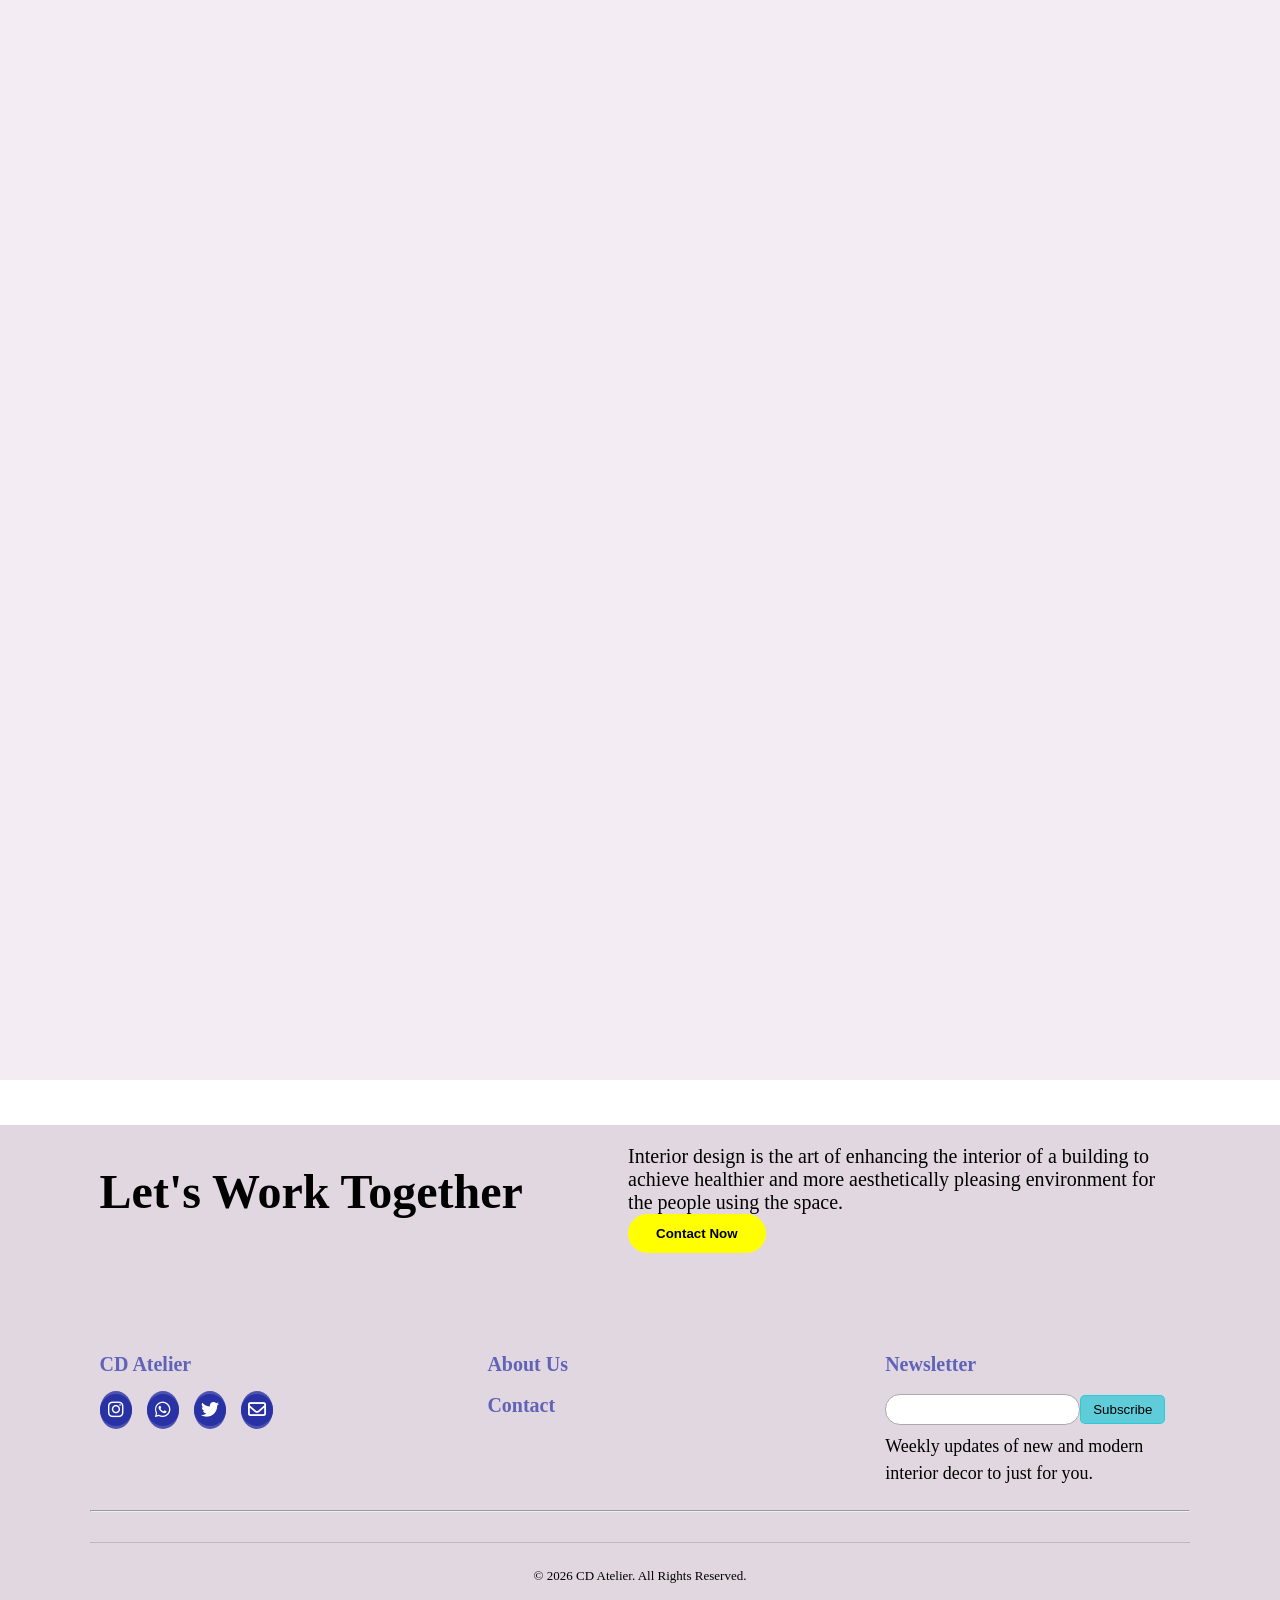
<file: landing page.html>
<!DOCTYPE html>
<html lang="en">
<head>
    <meta charset="UTF-8">
    <meta name="viewport" content="width=device-width, initial-scale=1.0">
    <title>CD Atelier</title>
    <link rel="stylesheet" href="https://cdnjs.cloudflare.com/ajax/libs/font-awesome/6.6.0/css/all.min.css" integrity="sha512-Kc323vGBEqzTmouAECnVceyQqyqdsSiqLQISBL29aUW4U/M7pSPA/gEUZQqv1cwx4OnYxTxve5UMg5GT6L4JJg==" crossorigin="anonymous" referrerpolicy="no-referrer" />
    <link rel="icon" type="image/png" href="images/CD_Atelier.png">
    <link rel="stylesheet" href="id.css">
    <script src="CDA.js" defer> </script>
</head>
<body>
   
    <header class="desktop">
        <nav>
            <ul class="leftNav">
                <li><a href="landing page.html">CD Atelier</a></li> </ul>
            <ul class="middleNav">
                <li><a href="index.html" id="ad">Home</a></li>
                <li><a href="aboutUs.html" id="ad">About Us</a></li>
                <li><a href="contact.html" id="ad">Contact</a></li> </ul>
            <ul class="rightNav">
                <li><button id="button1"><a href="signUp.html" id="a">Get Started</a></button></li> </ul>
        </nav>
    </header>
    <header class="tablet">
        <nav>
            <ul class="rightNav">
                <li> <a href="landing page.html"><i class="fa-solid fa-bars"></i></a>
                    <div class="dropp">
                        <ul>
                            <li><a href="company.html" id="ad">Company</a></li>
                            <li><a href="index.html" id="ad">Home</a></li>
                            <li><a href="aboutUs.html" id="ad">About Us</a></li>
                            <li><a href="contact.html" id="ad">Contact</a></li> </ul>
                        
                        </ul>
                    </div>
                </li> 
            </ul>
            
            <ul class="middleNav">
                <li><a href="">CD Atelier</a></li> </ul>
            <ul class="rightNav">
                    <li><button id="button1"><a href="signUp.html" id="a">Get Started</a></button></li> </ul>
           </ul>     
        </nav>
    </header>
    <header class="mobile">
        <nav>
           
            <ul class="rightNav">
                <li> <a href="landing page.html"><i class="fa-solid fa-bars"></i></a>
                    <div class="dropp">
                        <ul>
                            <li><a href="company.html" id="ad">Company</a></li>
                            <li><a href="index.html" id="ad">Home</a></li>
                            <li><a href="aboutUs.html" id="ad">About Us</a></li>
                            <li><a href="contact.html" id="ad">Contact</a></li> </ul>
                        
                        </ul>

                    </div>
                </li> 
            </ul>
            
            <ul class="middleNav">
                <li><a href="">CD Atelier</a></li> </ul>
                <ul class="rightNav">
                  <li><a href="signUp.html"> <i class="fa-solid fa-right-to-bracket"></i></a></li>
                </ul>
           
            
        </nav>
    </header>
    <hr>
    <section class="section1 desktop">
        <div class="div1">
            <div class="div1ai"><h1>Let's Design Your Home Very Easily</h1></div>
            <button class="buttonA"> <a href="signUp.html">Get Started</a></button>
            <div class="div1aii"><img src="images/w124.jpg" alt="" class="img2"></div>
        </div>
        <div class="div2">
            <div class="div2a"><p>Interior design is the art of enhancing the interior of a building to achieve healthier and more aesthetically pleasing environment for the people using the space.</p></div>
            <div class="div2b">
                <div class="div2bi"> 
                    <h1><span data-count="400">0</span></h1>
                    <h3>Client</h3>
                </div>
                <div class="div2bi"> 
                    <h1><span data-count="10">0</span>k</h1>
                    <h3>Products</h3>
                </div>
                <div class="div2bi"> 
                    <h1><span data-count="7">0</span>+</h1>
                    <h3>Years Experience</h3>
                </div>
                
                
            </div> <br><br>
            <div class="div1c"><img src="images/w66.jpg" alt="" id="img1"></div>
        </div>
    </section>
    <section class="section1 mobile">
        <div class="div1 mobile">
            <div class="div1ai mobile"><h1>Let's Design Your Home Very Easily</h1> <button><a href="signUp.html">Get Started</a></button></div>
            <div class="div1aii mobile"><img src="images/w124.jpg" alt="" class="img2"></div>
        </div>
        <div class="div2">
            <div class="div2a"><p>Interior design is the art of enhancing the interior of a building to achieve healthier and more aesthetically pleasing environment for the people using the space.</p></div>
            <div class="div2b">
                <div class="div2bi"> 
                    <h1><span data-count="400">0</span></h1>
                    <h3>Client</h3>
                </div>
                <div class="div2bi"> 
                    <h1><span data-count="10">0</span>k</h1>
                    <h3>Products</h3>
                </div>
                <div class="div2bi"> 
                    <h1><span data-count="7">0</span>+</h1>
                    <h3>Years Experience</h3>
                </div>
            </div> <br><br>
            <div class="div1c"><img src="images/w66.jpg" alt="" id="img4"></div>
        </div>
    </section>
    <section class="section2 desktop">
        <div class="div3a"> <h2>What we can do for your home?</h2></div>
        <div class="div3b"><p>We always provide the best for our clients in any case so that all their wishes can be realized and have a decent, comfortable, and aesthetically pleasing place to live. A pleasing environment is what we desire for all our clients.</p></div>
    </section>
    <section class="section2 mobile">
        <div class="div3a"> <h2>What we can do for your home?</h2></div>
        <div class="div3b"><p>We always provide the best for our clients in any case so that all their wishes can be realized and have a decent, comfortable, and aesthetically pleasing place to live. A pleasing environment is what we desire for all our clients.</p></div>
    </section>
    <section class="section3 desktop">
        <div class="div4a"><p>Interior Design</p>
            We always provide the best for our clients in any case so as to help them realise all their wishes.</div> <hr>
        <div class="div4b"><p>Sticky Chairs</p></div> <hr>
        <div class="div4c"><p>Consultant</p></div> <hr>
    </section>
    <section class="section3 mobile">
        <div class="div4a"><p>Interior Design</p>
            We always provide the best for our clients in any case so as to help them realise all their wishes.</div> <hr>
        <div class="div4b"><p>Sticky Chairs</p></div> <hr>
        <div class="div4c"><p>Consultant</p></div> <hr>
    </section>
    <section class="section4a desktop">
        <div class="div5a"><div class="div5ai"><h2>Our Projects for Clients</h2></div>
                        <div class="div5aii"><p>We always provide the best for our clients in any case so that all their wishes can be realized and have a decent, comfortable, and aesthetically pleasing place to live. A pleasing environment is what we desire for all our clients.</p></div>
    </section>
    <section class="section4a mobile">
        <div class="div5a mobile"><div class="div5ai"><h2>Our Projects for Clients</h2></div>
                        <div class="div5aii"><p>We always provide the best for our clients in any case so that all their wishes can be realized and have a decent, comfortable, and aesthetically pleasing place to live. A pleasing environment is what we desire for all our clients.</p></div>
    </section>
    <section class="animate section4b desktop">
        <div class="div5b"><div class="div5bi"><p>We always provide the best for our clients in any case so that all their wishes can be realized and have a decent, comfortable, and aesthetically pleasing place to live. A pleasing environment is what we desire for all our clients.<br><br><br><br><br> 
            <a href="view Project1.html"><strong>View Project</strong> <i class="fa-solid fa-caret-right"></i></a> </p> 
        </div> 
        <div class="div5bii"><img src="images/w131.jpg" alt="" class="img1"><div></div> 

    </section>
    <section class="animate section4b mobile">
        <div class="div5b"><div class="div5bi"><p>We always provide the best for our clients in any case so that all their wishes can be realized and have a decent, comfortable, and aesthetically pleasing place to live. A pleasing environment is what we desire for all our clients.</p> </div> 
                            <div class="div5bii"><img src="images/w131.jpg" alt="" class="img1"><div>
                            <div class="div5biii"><p> <a href="view Project1.html"><strong>View Project</strong> <i class="fa-solid fa-caret-right"></i></a> </p> </div>
        </div> 
    </section>
    <section class="animate section5 desktop">
        <div class="div5c"><div class="div5ci"><img src="images/w3.jpg" alt="" class="img1"></div>
             <div class="div5cii"><div><p>We always provide the best for our clients in any case so that all their wishes can be realized and have a decent, comfortable, and aesthetically pleasing place to live. A pleasing environment is what we desire for all our clients. <br><br><br><br><br> <a href="view project2.html"> <strong>View Project</strong> <i class="fa-solid fa-caret-right"></i></a></p>  
            </div> 
    </section> 
    <section class="animate section5b mobile">
        <div class="div5b"><div class="div5bi"><p>We always provide the best for our clients in any case so that all their wishes can be realized and have a decent, comfortable, and aesthetically pleasing place to live. A pleasing environment is what we desire for all our clients.</p> </div> 
                            <div class="div5bii"><img src="images/w3.jpg" alt="" class="img1"><div>
                            <div class="div5biii"><p> <a href=""> <strong>View Project</strong> <i class="fa-solid fa-caret-right"></i></a></p> </div>
        </div> 
    </section>
    <section class="animate section6 desktop">
        <div class="div5d"><div class="div5di"><p>We always provide the best for our clients in any case so that all their wishes can be realized and have a decent, comfortable, and aesthetically pleasing place to live. A pleasing environment is what we desire for all our clients.<br><br><br><br><br>   <a href="view project3.html"><strong>View Project</strong> <i class="fa-solid fa-caret-right"></i></a> </p> 
        </div>
        <div class="div5dii"><img src="images/w68.jpg" alt="" class="img1"><div></div>
    </section>     
    <section class="animate section6b mobile">
        <div class="div5b"><div class="div5bi"><p>We always provide the best for our clients in any case so that all their wishes can be realized and have a decent, comfortable, and aesthetically pleasing place to live. A pleasing environment is what we desire for all our clients.</p> </div> 
                            <div class="div5bii"><img src="images/w68.jpg" alt="" class="img1"><div>
                            <div class="div5biii"><p> <a href="view project3.html"> <strong>View Project</strong> <i class="fa-solid fa-caret-right"></i> </a> </p> </div>
        </div> 
    </section>    
    
    <footer>
        <section class="section7">
            <div class="div6a"><h1>Let's Work Together</h1></div>
            <div class="div6b"><p>Interior design is the art of enhancing the interior of a building to achieve healthier and more aesthetically pleasing environment for the people using the space.</p>
                 <button class="footerbtn"><a href="contact.html">Contact Now</a></button></div>
        </section>
        <section class="section8">
            <div class="div6cde">
                <div class="div6c">
                    <h3> CD Atelier</h3>
                    <div class="div6c1">
                        <li><a href="https://www.instagram.com/jayklassicfurnishings?igsh=OHgydXpvdzk4cXJq"><i class="fa-brands fa-instagram"></i></a></li>
                        <li><a href="https://wa.me/8082283683"><i class="fa-brands fa-whatsapp"></i></a></li>
                        <li><a href="https://x.com/amarachi54?t=NxWgay-oh9Y8Nq45toHsyA&s=09"><i class="fa-brands fa-twitter"></i></a></li>
                        <li><a href="https://jayklassicfurnishings@gmail.com"><i class="fa-regular fa-envelope"></i></a></li>
                    </div>
                </div>
           
                <div class="div6d">
                    <h3><a href="aboutUs.html">About Us</a></h3>
                    <br>
                    <h3><a href="contact.html">Contact</a></h3>
                  
                </div>
               
            </div>
            <div class="div6G">
                <div class="div6g">
                    <h3>Newsletter</h3>
                    <input type="email" id="suscribe"><button type="submit" id="button2">Subscribe</button> <br>
                    <p>Weekly updates of new and modern interior decor to just for you.</p>
                </div>  
            </div>
        </section>
          <hr>
        <div id="div6h"></div>     
        
    </footer>
</body>
</html>
</file>
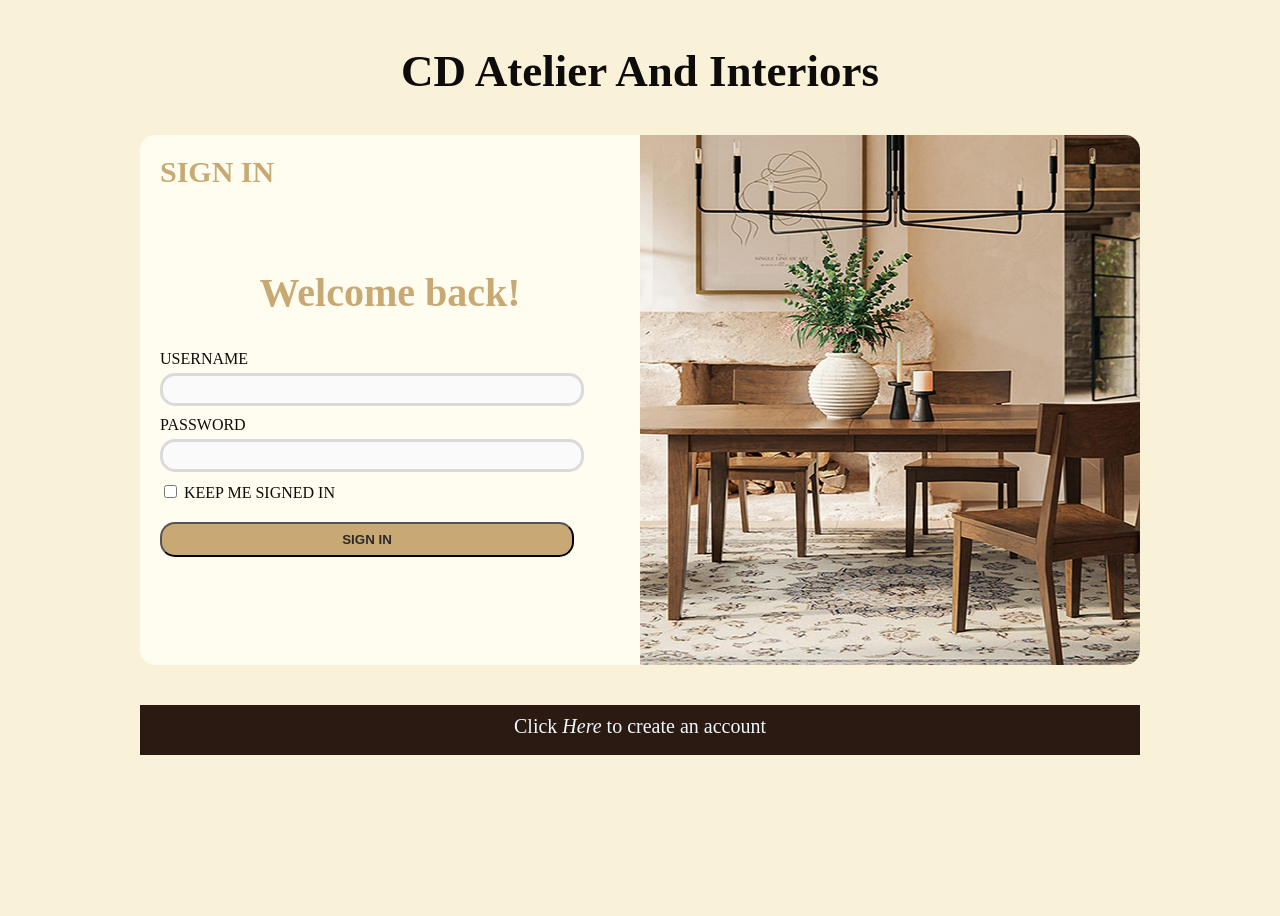
<file: signIn.html>
<!DOCTYPE html>
<html lang="en">
<head>
    <meta charset="UTF-8">
    <meta name="viewport" content="width=device-width, initial-scale=1.0">
    <title>CD Atelier</title>
    <link rel="icon" type="image/png" href="images/CD_Atelier.png">
    <link rel="stylesheet" href="signIn.css">
</head>
<body> 
    <section>
        <div class="div1"><h1>CD Atelier And Interiors</h1></div>
        <div class="div2">
            <div class="div3">
                <p>SIGN IN</p> 
                <div class="div3b">
                <form action="landing page.html">
                <h2>Welcome back!</h2>
                <label for="text">USERNAME</label><br>
                <input type="text" class="input" id="username" required> <br>
                <label for="text">PASSWORD</label><br>
                <input type="password" class="input" id="password" required> <br>
                <input type="checkbox"> KEEP ME SIGNED IN <br>
                <button type="submit"><strong>SIGN IN</strong></button> </div> 
                </form>
            </div>  
            <div class="div4"><img src="images/a28.jpeg" alt=""></div>
        </div>
        <div class="div5">Click <a href="signUp.html">Here </a>to create an account</div>

    </section>

    
</body>
</html>
</file>
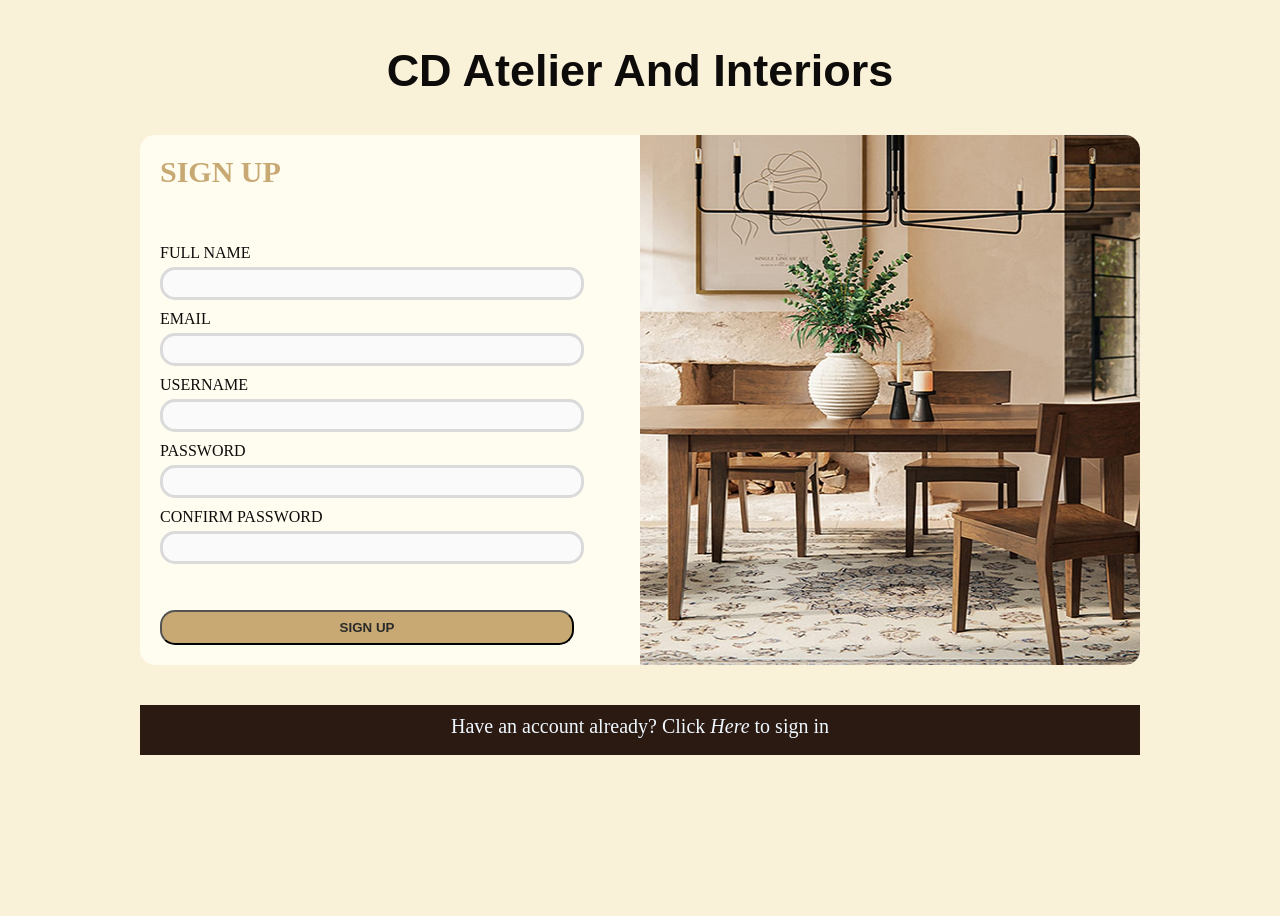
<file: signUp.html>
<!DOCTYPE html>
<html lang="en">
<head>
    <meta charset="UTF-8">
    <meta name="viewport" content="width=device-width, initial-scale=1.0">
    <title>CD Atelier</title>
    <link rel="icon" type="image/png" href="images/CD_Atelier.png">
    <link rel="stylesheet" href="signUp.css">  

</head>
<body> 
    <section>
        <div class="div1"><h1>CD Atelier And Interiors</h1></div>
        <div class="div2">
            <div class="div3">
                <p class="p1">SIGN UP</p>    
                <div class="div3b">
                <form action="landing page.html" onsubmit="return checkPasswordMatch()">
                <label for="text">FULL NAME</label><br>
                <input type="text"  id="fullName"> <br>
                <label for="text">EMAIL</label><br>
                <input type="email" id="email"><br>
                <label for="text">USERNAME</label><br>
                <input type="text" id="myUsername"> <br>
                <label for="text">PASSWORD</label><br>
                <input type="password" id="password" name="password" required> <br>
                <label for="text">CONFIRM PASSWORD</label><br>
                <input type="password" id="cpassword" name="cpassword" required><br>
                <p id="message"></p>
                <button type="submit" id="mybtn"><strong>SIGN UP</strong></button> </div> 
                 </form>
            </div>  
            <div class="div4"><img src="images/a28.jpeg" alt=""></div>
        </div>
        <div class="div5">Have an account already? Click <a href="signIn.html">Here </a>to sign in</div>

    </section>

    <script>  

        let fullName;

            document.getElementById("mybtn").onclick = function(){
            fullName = document.getElementById("fullName").value;

                 while(fullName == ""  ){
                alert("Please, fill in all the details"); break;  
                } 
            }
        let email; 

            document.getElementById("mybtn").onclick = function(){
            email = document.getElementById("email").value;

                while(email == ""  ){
                alert("Please, fill in all the details"); break;  
                } 
            }
        let username;

                document.getElementById("mybtn").onclick = function(){
                username = document.getElementById("myUsername").value;

                 while(username == ""  ){
                alert("Please, fill in all the details"); break;  
                } 
            }
        let password;

            document.getElementById("mybtn").onclick = function(){
            password = document.getElementById("password").value;

                while(password == ""  ){
                alert("Please, fill in all the details"); break;  
                } 
            }
        let cpassword;

            document.getElementById("mybtn").onclick = function(){
            cpassword = document.getElementById("cpassword").value;

                while(cpassword == ""  ){
                alert("Please, fill in all the details"); break;  
                } 
            } 
      
             
           
        function checkPasswordMatch(){
        const password = document.getElementById("password").value;

        const cpassword = document.getElementById("cpassword").value;

        const message = document.getElementById("message");


        if(password === cpassword){
            message.textContent = "Passwords Match";
            message.style.color = "green"
            return true;
        } else{
            message.textContent = "Passwords mismatch";
            message.style.color = "red"
            return false;
        }
    }

          
    </script>
</body>
</html>
</file>
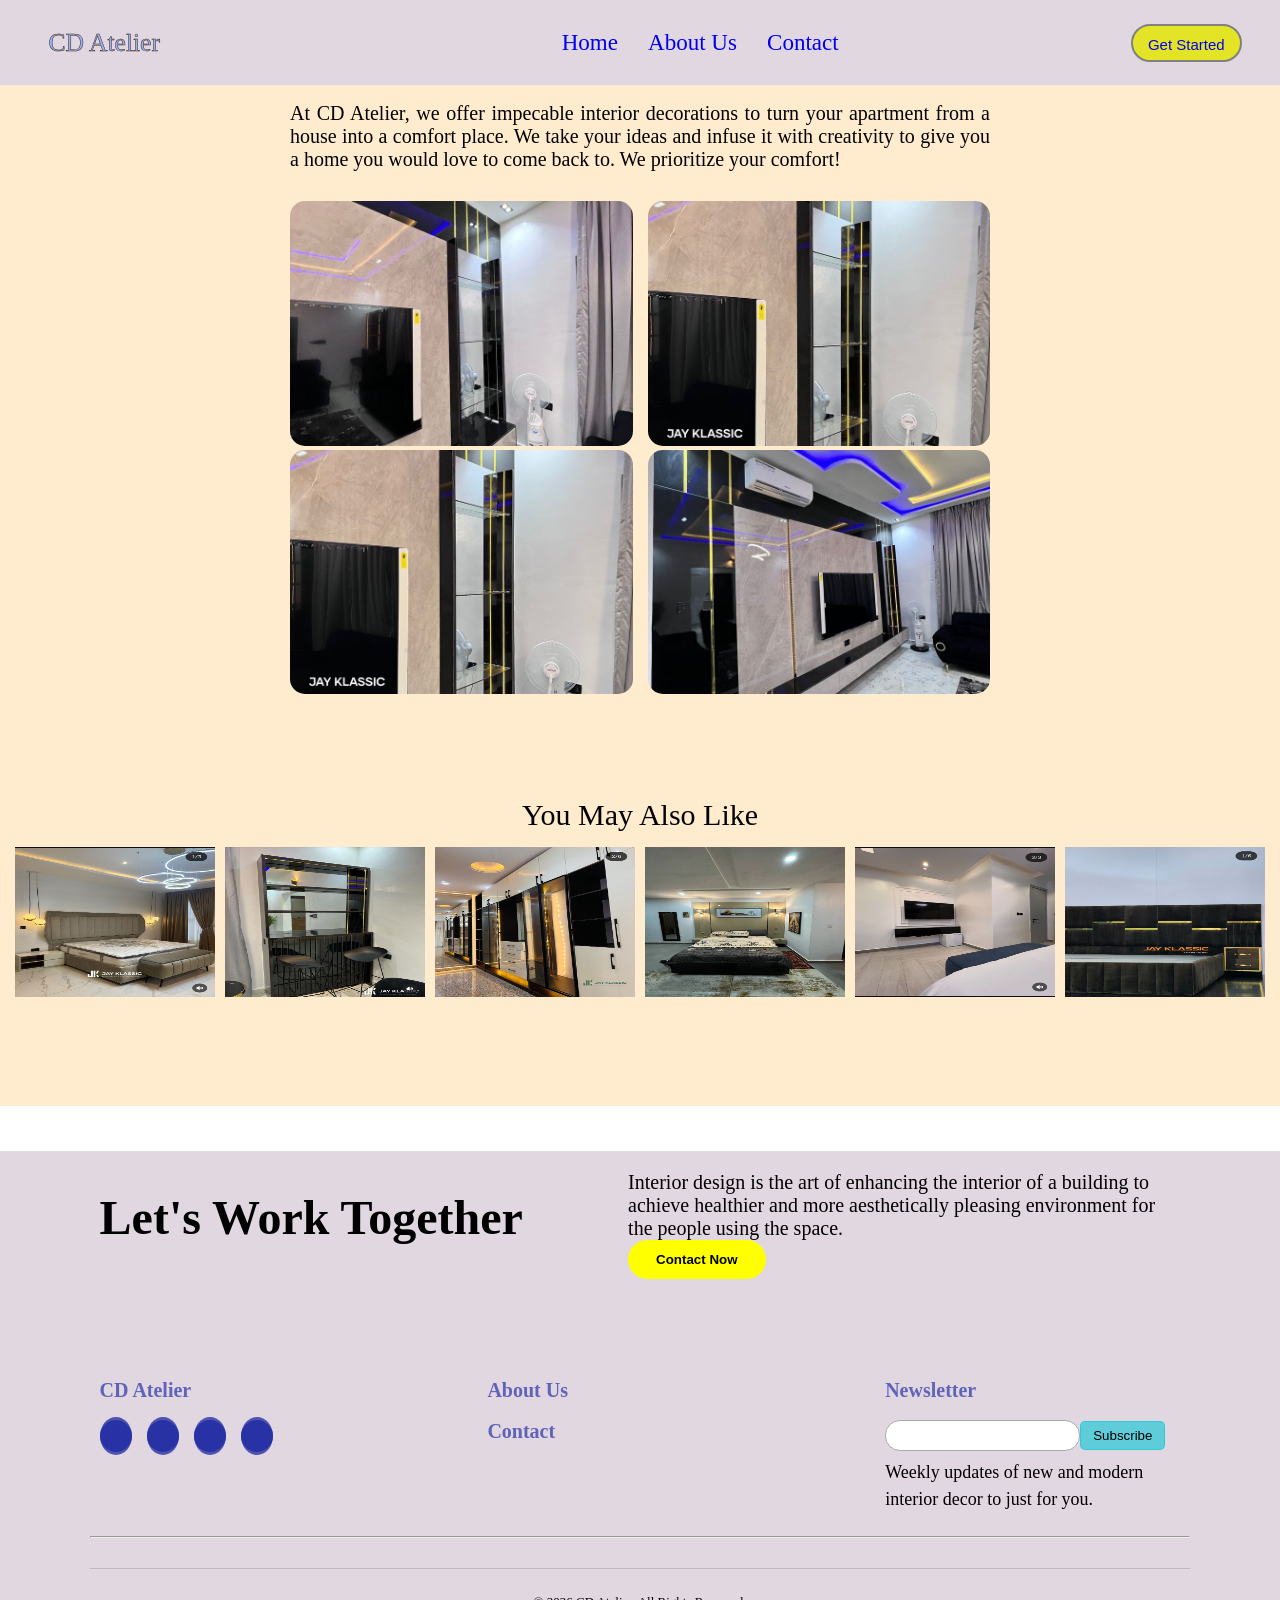
<file: view Project1.html>
<!DOCTYPE html>
<html lang="en">
<head>
    <meta charset="UTF-8">
    <meta name="viewport" content="width=device-width, initial-scale=1.0">
    <title>CD Atelier</title>
    <link rel="icon" type="image/png" href="images/CD_Atelier.png">
    <link rel="stylesheet" href="id.css">
    <script src="CDA.js" defer> </script>
</head>
<body class="cc">
    <header class="desktop">
        <nav>
            <ul class="leftNav">
                <li><a href="">CD Atelier</a></li> </ul>
            <ul class="middleNav">
                <li><a href="index.html" id="ad">Home</a></li>
                <li><a href="aboutUs.html" id="ad">About Us</a></li>
                <li><a href="contact.html" id="ad">Contact</a></li> </ul>
            <ul class="rightNav">
                <li><button id="button1"><a href="signUp.html" id="a">Get Started</a></button></li> </ul>
        </nav>
    </header>
    <header class="tablet">
        <nav>
            <ul class="rightNav">
                <li> <a href=""><i class="fa-solid fa-bars"></i></a>
                    <div class="dropp">
                        <ul>
                            <li><a href="company.html" id="ad">Company</a></li>
                            <li><a href="index.html" id="ad">Home</a></li>
                            <li><a href="aboutUs.html" id="ad">About Us</a></li>
                            <li><a href="contact.html" id="ad">Contact</a></li> </ul>
                        
                        </ul>
                    </div>
                </li> 
            </ul>
            
            <ul class="middleNav">
                <li><a href="">CD Atelier</a></li> </ul>
            <ul class="rightNav">
                    <li><button id="button1"><a href="signUp.html" id="a">Get Started</a></button></li> </ul>
           </ul>     
        </nav>
    </header>
    <header class="mobile">
        <nav>
           
            <ul class="rightNav">
                <li> <a href=""><i class="fa-solid fa-bars"></i></a>
                    <div class="dropp">
                        <ul>
                            <li><a href="company.html" id="ad">Company</a></li>
                            <li><a href="index.html" id="ad">Home</a></li>
                            <li><a href="aboutUs.html" id="ad">About Us</a></li>
                            <li><a href="contact.html" id="ad">Contact</a></li> </ul>
                        
                        </ul>

                    </div>
                </li> 
            </ul>
            
            <ul class="middleNav">
                <li><a href="">CD Atelier</a></li> </ul>
                <ul class="rightNav">
                  <li><a href="signUp.html"> <i class="fa-solid fa-right-to-bracket"></i></a></li>
                </ul> 
        </nav>
    </header>
    <hr>
<section class="viewpage">
    <div class="vp">
    <div class="vp1"> <p>At CD Atelier, we offer impecable interior decorations to turn your apartment from a house into a comfort place. We take your ideas and infuse it with creativity to give you a home you would love to come back to. We prioritize your comfort! </p> </div>
    <div class="vp2">
        <div class="vp2a"><img src="images/w130.jpg" alt="" class="img3"></div>
        <div class="vp2b"><img src="images/w132.jpg" alt="" class="img3"></div> 
    </div> 
    
    <div class="vp4">
         <div class="vp2a"><img src="images/w132.jpg" alt="" class="img3"></div>
         <div class="vp2b"><img src="images/w131.jpg" alt="" class="img3"></div>
    </div>
    </div> 
    <div>
        <div class="vp6">You May Also Like</div>
        <div class="vp5">
            <div><img src="images/w66.jpg" alt="" class="img4"><br>
                
            </div>    
            <div> <img src="images/w71.jpg" alt="" class="img4"><br>
                
            </div>   
            <div><img src="images/w89.jpg" alt="" class="img4"><br>
                
            </div> 
            <div> <img src="images/work 2b.jpg" alt="" class="img4"><br>
                
            </div> 
            <div> <img src="images/w65.jpg" alt="" class="img4"><br>
                
            </div>      
            <div> <img src="images/w103.jpg" alt="" class="img44b"><br>
                
            </div>
                
        </div>   
    </div>    

      <footer>
        <section class="section7">
            <div class="div6a"><h1>Let's Work Together</h1></div>
            <div class="div6b"><p>Interior design is the art of enhancing the interior of a building to achieve healthier and more aesthetically pleasing environment for the people using the space.</p>
                 <button class="footerbtn"><a href="contact.html">Contact Now</a></button></div>
        </section>
        <section class="section8">
            <div class="div6cde">
                <div class="div6c">
                    <h3> CD Atelier</h3>
                    <div class="div6c1">
                        <li><a href="https://www.instagram.com/jayklassicfurnishings?igsh=OHgydXpvdzk4cXJq"><i class="fa-brands fa-instagram"></i></a></li>
                        <li><a href="https://wa.me/8082283683"><i class="fa-brands fa-whatsapp"></i></a></li>
                        <li><a href="https://x.com/amarachi54?t=NxWgay-oh9Y8Nq45toHsyA&s=09"><i class="fa-brands fa-twitter"></i></a></li>
                        <li><a href="https://jayklassicfurnishings@gmail.com"><i class="fa-regular fa-envelope"></i></a></li>
                    </div>
                </div>
           
                <div class="div6d">
                    <h3><a href="aboutUs.html">About Us</a></h3>
                    <br>
                    <h3><a href="contact.html">Contact</a></h3>
                  
                </div>
               
            </div>
            <div class="div6G">
                <div class="div6g">
                    <h3>Newsletter</h3>
                    <input type="email" id="suscribe"><button type="submit" id="button2">Subscribe</button> <br>
                    <p>Weekly updates of new and modern interior decor to just for you.</p>
                </div>  
            </div>
        </section>
          <hr>
        <div id="div6h"></div>     
        
    </footer>
</section> 
</body>
</file>
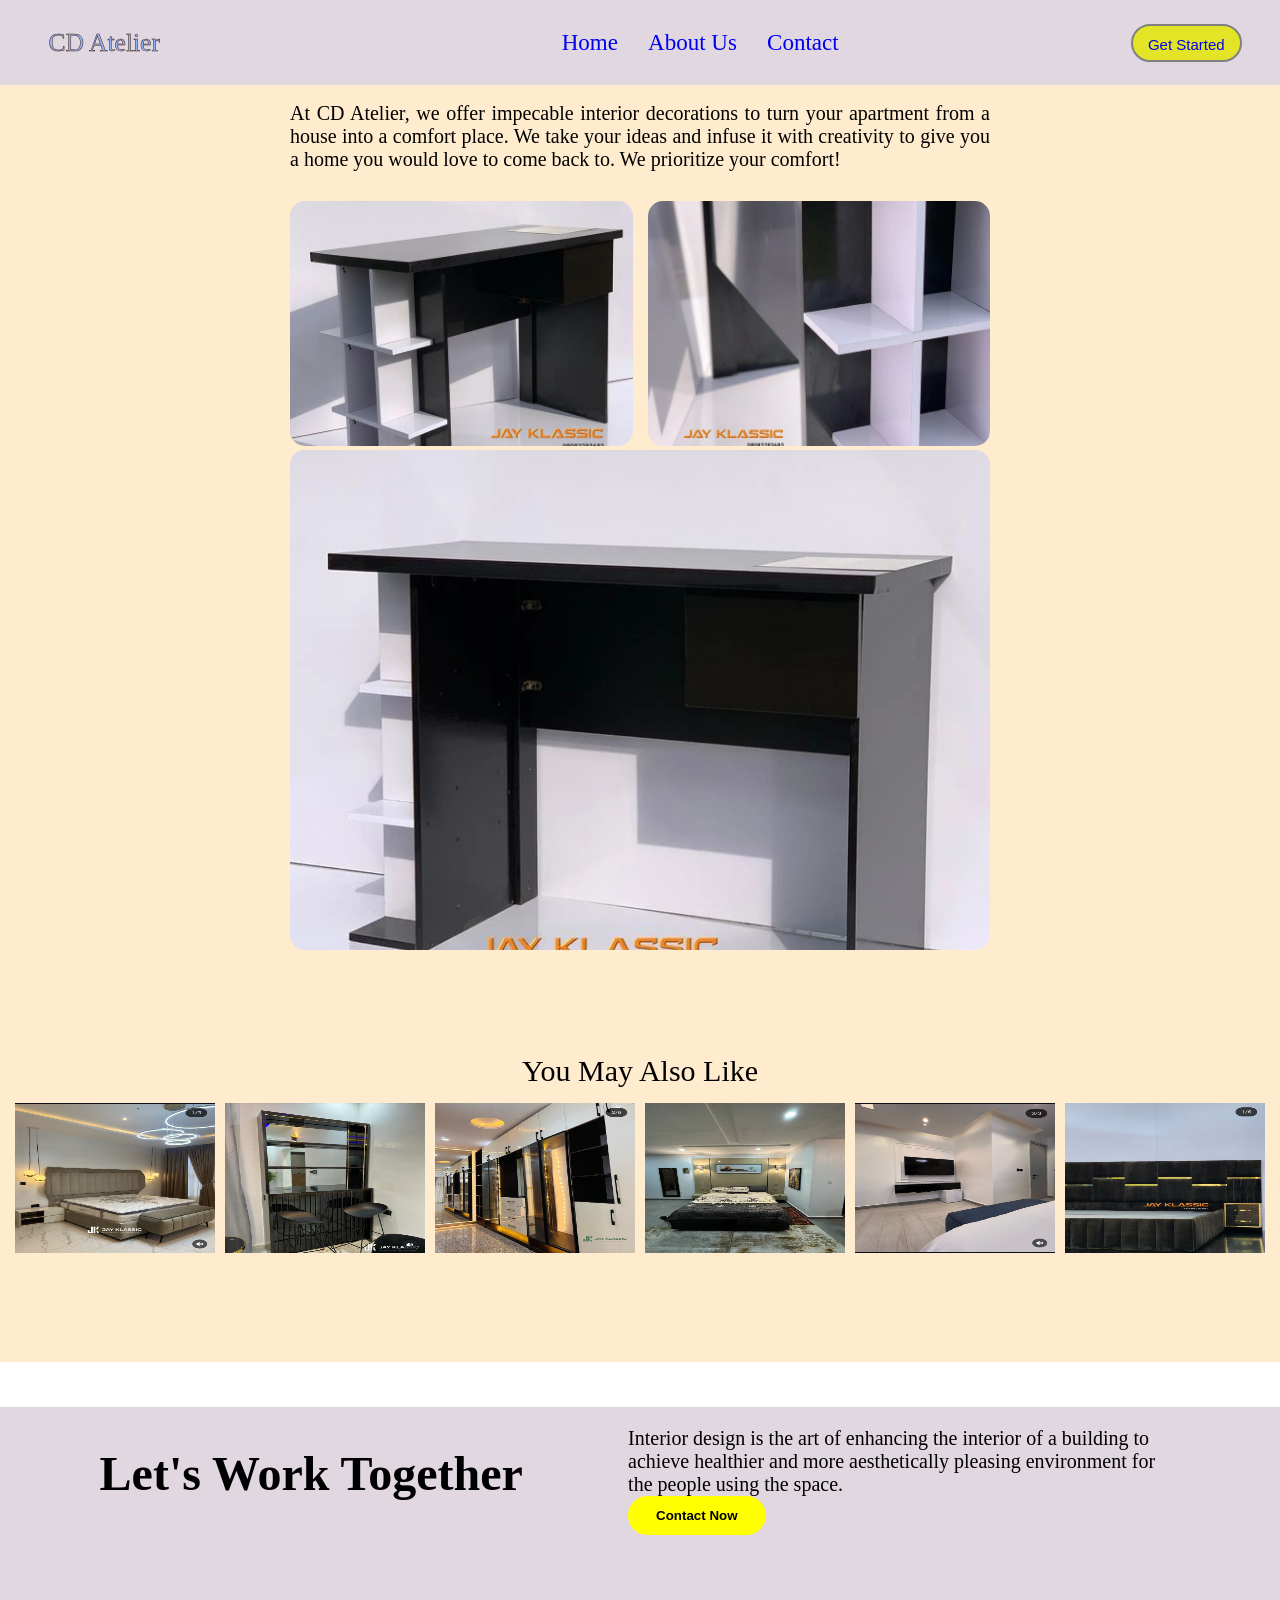
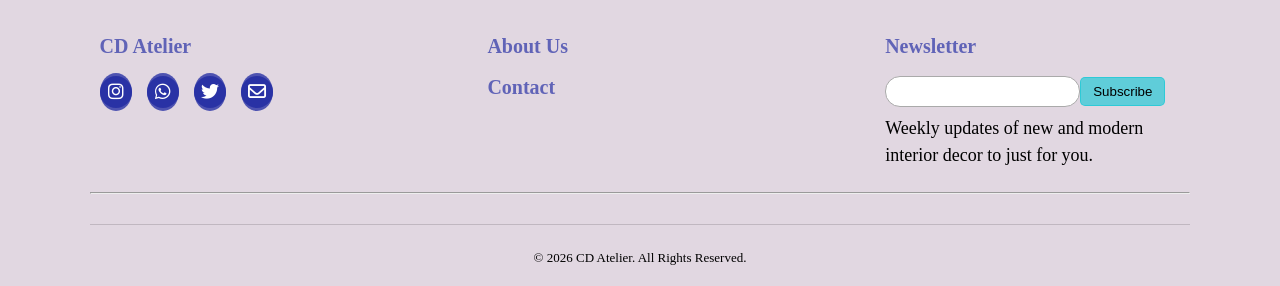
<file: view project2.html>
<!DOCTYPE html>
<html lang="en">
<head>
    <meta charset="UTF-8">
    <meta name="viewport" content="width=device-width, initial-scale=1.0">
    <title>CD Atelier</title>
    <link rel="stylesheet" href="https://cdnjs.cloudflare.com/ajax/libs/font-awesome/6.6.0/css/all.min.css" integrity="sha512-Kc323vGBEqzTmouAECnVceyQqyqdsSiqLQISBL29aUW4U/M7pSPA/gEUZQqv1cwx4OnYxTxve5UMg5GT6L4JJg==" crossorigin="anonymous" referrerpolicy="no-referrer" />
    <link rel="icon" type="image/png" href="images/CD_Atelier.png">
    <link rel="stylesheet" href="id.css">
    <script src="CDA.js" defer> </script>
</head>
<body>
   
    <header class="desktop">
        <nav>
            <ul class="leftNav">
                <li><a href="landing page.html">CD Atelier</a></li> </ul>
            <ul class="middleNav">
                <li><a href="index.html" id="ad">Home</a></li>
                <li><a href="aboutUs.html" id="ad">About Us</a></li>
                <li><a href="contact.html" id="ad">Contact</a></li> </ul>
            <ul class="rightNav">
                <li><button id="button1"><a href="signUp.html" id="a">Get Started</a></button></li> </ul>
        </nav>
    </header>
    <header class="tablet">
        <nav>
            <ul class="rightNav">
                <li> <a href="landing page.html"><i class="fa-solid fa-bars"></i></a>
                    <div class="dropp">
                        <ul>
                            <li><a href="company.html" id="ad">Company</a></li>
                            <li><a href="index.html" id="ad">Home</a></li>
                            <li><a href="aboutUs.html" id="ad">About Us</a></li>
                            <li><a href="contact.html" id="ad">Contact</a></li> </ul>
                        
                        </ul>
                    </div>
                </li> 
            </ul>
            
            <ul class="middleNav">
                <li><a href="">CD Atelier</a></li> </ul>
            <ul class="rightNav">
                    <li><button id="button1"><a href="signUp.html" id="a">Get Started</a></button></li> </ul>
           </ul>     
        </nav>
    </header>
    <header class="mobile">
        <nav>
           
            <ul class="rightNav">
                <li> <a href="landing page.html"><i class="fa-solid fa-bars"></i></a>
                    <div class="dropp">
                        <ul>
                            <li><a href="company.html" id="ad">Company</a></li>
                            <li><a href="index.html" id="ad">Home</a></li>
                            <li><a href="aboutUs.html" id="ad">About Us</a></li>
                            <li><a href="contact.html" id="ad">Contact</a></li> </ul>
                        
                        </ul>

                    </div>
                </li> 
            </ul>
            
            <ul class="middleNav">
                <li><a href="">CD Atelier</a></li> </ul>
                <ul class="rightNav">
                  <li><a href="signUp.html"> <i class="fa-solid fa-right-to-bracket"></i></a></li>
                </ul>
           
            
        </nav>
    </header>
    <hr>
<section class="viewpage">
    <div class="vp">
            <div class="vp1"> <p>At CD Atelier, we offer impecable interior decorations to turn your apartment from a house into a comfort place. We take your ideas and infuse it with creativity to give you a home you would love to come back to. We prioritize your comfort! </p> </div>
            <div class="vp2">
                <div class="vp2a"><img src="images/w2.jpg" alt="" class="img3"></div>
                <div class="vp2b"><img src="images/w1.jpg" alt="" class="img3"></div>
            </div> 
            <div class="vp4">
                <div class="dev"><img src="images/w3.jpg" alt="" class="img3"></div>
            </div>
    </div> 
    <div>
        <div class="vp6">You May Also Like</div>
        <div class="vp5">
            <div><img src="images/w66.jpg" alt="" class="img4"><br>
                
            </div>    
            <div> <img src="images/w71.jpg" alt="" class="img4"><br>
                
            </div>   
            <div><img src="images/w89.jpg" alt="" class="img4"><br>
                
            </div> 
            <div> <img src="images/work 2b.jpg" alt="" class="img4"><br>
                
            </div> 
            <div> <img src="images/w65.jpg" alt="" class="img4"><br>
                
            </div>      
            <div> <img src="images/w103.jpg" alt="" class="img44b"><br>
                
            </div>
                
        </div>   
    </div>    

    <footer>
        <section class="section7">
            <div class="div6a"><h1>Let's Work Together</h1></div>
            <div class="div6b"><p>Interior design is the art of enhancing the interior of a building to achieve healthier and more aesthetically pleasing environment for the people using the space.</p>
                 <button class="footerbtn"><a href="contact.html">Contact Now</a></button></div>
        </section>
        <section class="section8">
            <div class="div6cde">
                <div class="div6c">
                    <h3> CD Atelier</h3>
                    <div class="div6c1">
                        <li><a href="https://www.instagram.com/jayklassicfurnishings?igsh=OHgydXpvdzk4cXJq"><i class="fa-brands fa-instagram"></i></a></li>
                        <li><a href="https://wa.me/8082283683"><i class="fa-brands fa-whatsapp"></i></a></li>
                        <li><a href="https://x.com/amarachi54?t=NxWgay-oh9Y8Nq45toHsyA&s=09"><i class="fa-brands fa-twitter"></i></a></li>
                        <li><a href="https://jayklassicfurnishings@gmail.com"><i class="fa-regular fa-envelope"></i></a></li>
                    </div>
                </div>
           
                <div class="div6d">
                    <h3><a href="aboutUs.html">About Us</a></h3>
                    <br>
                    <h3><a href="contact.html">Contact</a></h3>
                  
                </div>
               
            </div>
            <div class="div6G">
                <div class="div6g">
                    <h3>Newsletter</h3>
                    <input type="email" id="suscribe"><button type="submit" id="button2">Subscribe</button> <br>
                    <p>Weekly updates of new and modern interior decor to just for you.</p>
                </div>  
            </div>
        </section>
          <hr>
        <div id="div6h"></div>     
        
    </footer>
</section>
</body>
</html>
</file>
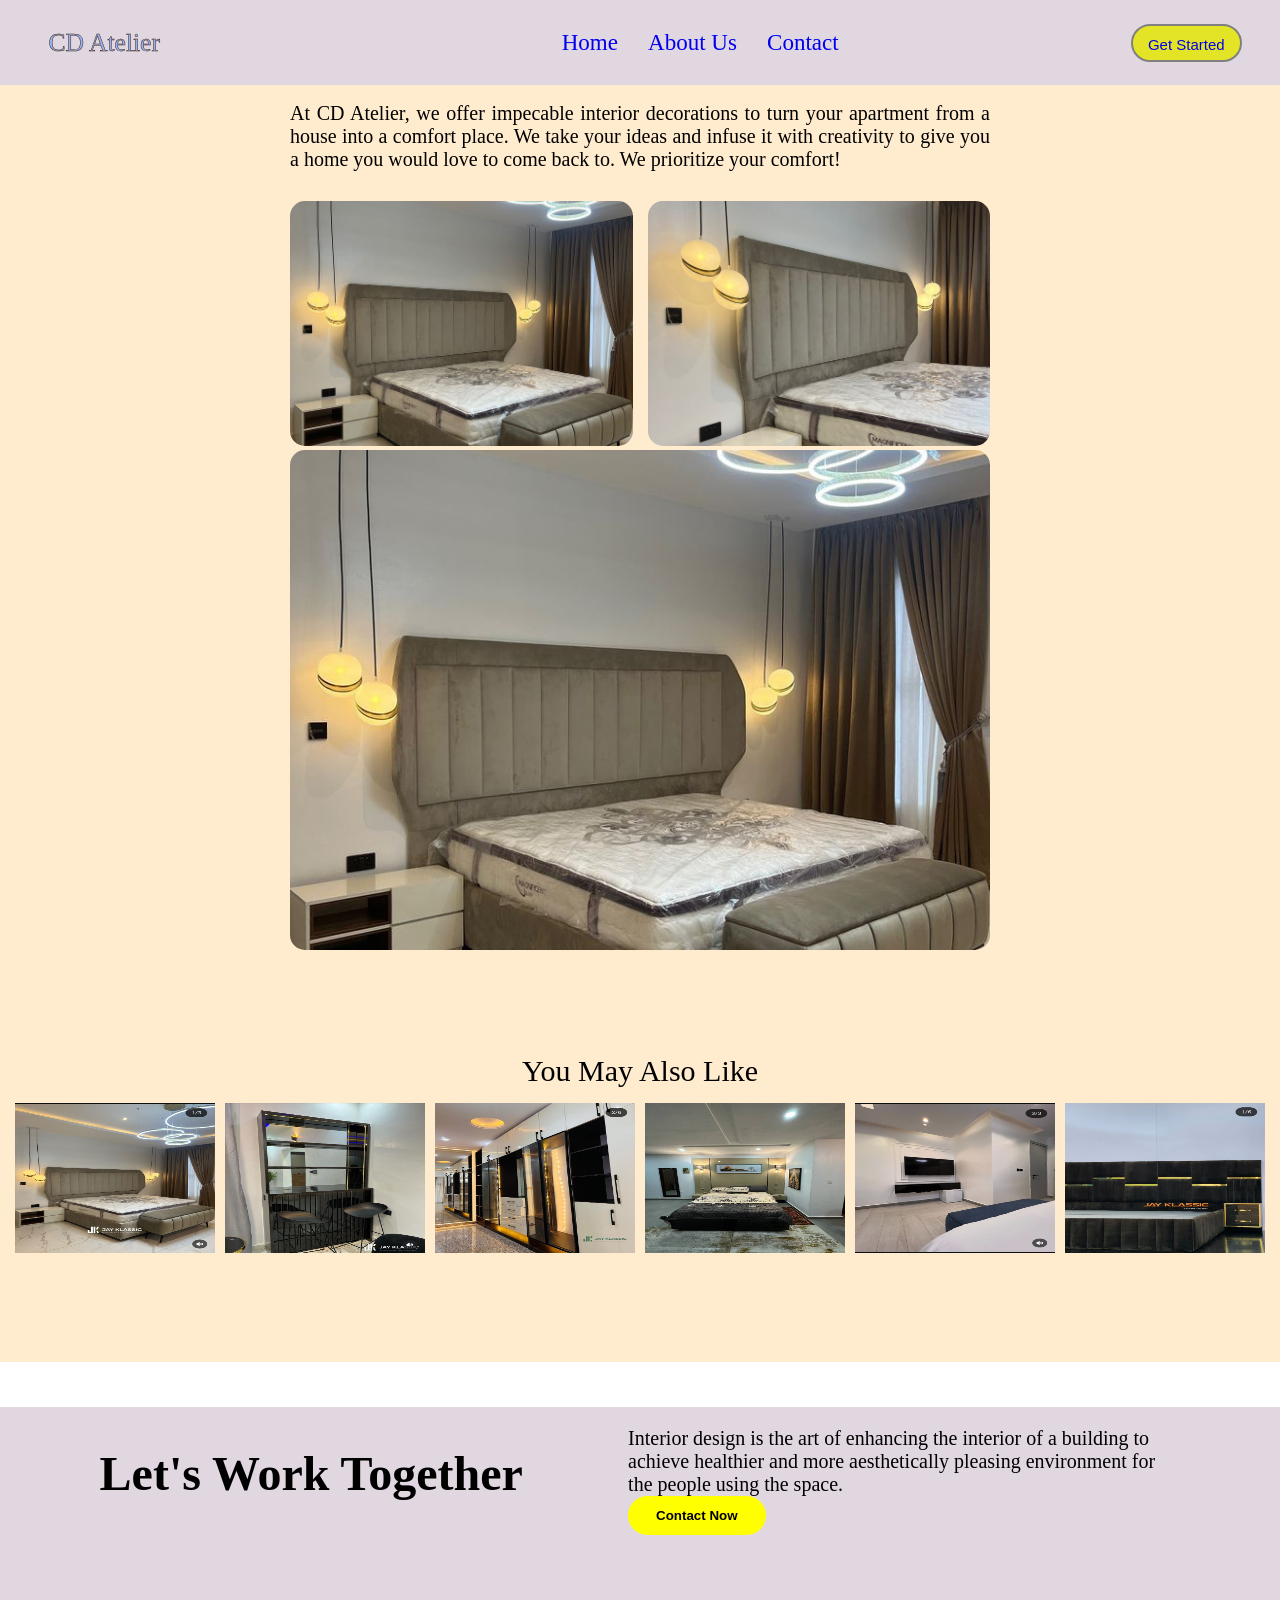
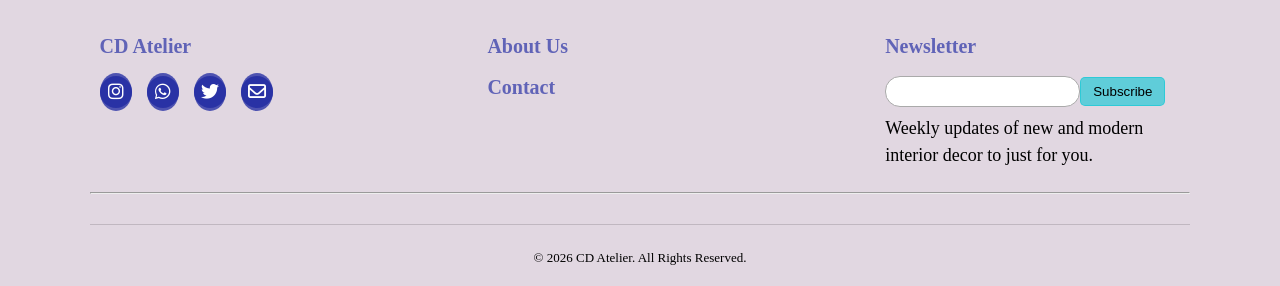
<file: view project3.html>
<!DOCTYPE html>
<html lang="en">
<head>
    <meta charset="UTF-8">
    <meta name="viewport" content="width=device-width, initial-scale=1.0">
    <title>CD Atelier</title>
    <link rel="stylesheet" href="https://cdnjs.cloudflare.com/ajax/libs/font-awesome/6.6.0/css/all.min.css" integrity="sha512-Kc323vGBEqzTmouAECnVceyQqyqdsSiqLQISBL29aUW4U/M7pSPA/gEUZQqv1cwx4OnYxTxve5UMg5GT6L4JJg==" crossorigin="anonymous" referrerpolicy="no-referrer" />
    <link rel="icon" type="image/png" href="images/CD_Atelier.png">
    <link rel="stylesheet" href="id.css">
    <script src="CDA.js" defer> </script>
</head>
<body>
   
    <header class="desktop">
        <nav>
            <ul class="leftNav">
                <li><a href="landing page.html">CD Atelier</a></li> </ul>
            <ul class="middleNav">
                <li><a href="index.html" id="ad">Home</a></li>
                <li><a href="aboutUs.html" id="ad">About Us</a></li>
                <li><a href="contact.html" id="ad">Contact</a></li> </ul>
            <ul class="rightNav">
                <li><button id="button1"><a href="signUp.html" id="a">Get Started</a></button></li> </ul>
        </nav>
    </header>
    <header class="tablet">
        <nav>
            <ul class="rightNav">
                <li> <a href="landing page.html"><i class="fa-solid fa-bars"></i></a>
                    <div class="dropp">
                        <ul>
                            <li><a href="company.html" id="ad">Company</a></li>
                            <li><a href="index.html" id="ad">Home</a></li>
                            <li><a href="aboutUs.html" id="ad">About Us</a></li>
                            <li><a href="contact.html" id="ad">Contact</a></li> </ul>
                        
                        </ul>
                    </div>
                </li> 
            </ul>
            
            <ul class="middleNav">
                <li><a href="">CD Atelier</a></li> </ul>
            <ul class="rightNav">
                    <li><button id="button1"><a href="signUp.html" id="a">Get Started</a></button></li> </ul>
           </ul>     
        </nav>
    </header>
    <header class="mobile">
        <nav>
           
            <ul class="rightNav">
                <li> <a href="landing page.html"><i class="fa-solid fa-bars"></i></a>
                    <div class="dropp">
                        <ul>
                            <li><a href="company.html" id="ad">Company</a></li>
                            <li><a href="index.html" id="ad">Home</a></li>
                            <li><a href="aboutUs.html" id="ad">About Us</a></li>
                            <li><a href="contact.html" id="ad">Contact</a></li> </ul>
                        
                        </ul>

                    </div>
                </li> 
            </ul>
            
            <ul class="middleNav">
                <li><a href="">CD Atelier</a></li> </ul>
                <ul class="rightNav">
                  <li><a href="signUp.html"> <i class="fa-solid fa-right-to-bracket"></i></a></li>
                </ul>
           
            
        </nav>
    </header>
    <hr>
<section class="viewpage">
    <div class="vp">
            <div class="vp1"> <p>At CD Atelier, we offer impecable interior decorations to turn your apartment from a house into a comfort place. We take your ideas and infuse it with creativity to give you a home you would love to come back to. We prioritize your comfort! </p> </div>
            <div class="vp2">
                <div class="vp2a"><img src="images/w68.jpg" alt="" class="img3"></div>
                <div class="vp2b"><img src="images/w67.jpg" alt="" class="img3"></div>
            </div> 
            <div class="vp4">
                <div class="dev"><img src="images/w66.jpg" alt="" class="img3"></div>
            </div>
    </div> 
    <div>
        <div class="vp6">You May Also Like</div>
        <div class="vp5">
            <div><img src="images/w66.jpg" alt="" class="img4"><br>
                
            </div>    
            <div> <img src="images/w71.jpg" alt="" class="img4"><br>
                
            </div>   
            <div><img src="images/w89.jpg" alt="" class="img4"><br>
                
            </div> 
            <div> <img src="images/work 2b.jpg" alt="" class="img4"><br>
                
            </div> 
            <div> <img src="images/w65.jpg" alt="" class="img4"><br>
                
            </div>      
            <div> <img src="images/w103.jpg" alt="" class="img44b"><br>
                
            </div>
                
        </div>   
    </div>    
    
   <footer>
        <section class="section7">
            <div class="div6a"><h1>Let's Work Together</h1></div>
            <div class="div6b"><p>Interior design is the art of enhancing the interior of a building to achieve healthier and more aesthetically pleasing environment for the people using the space.</p>
                 <button class="footerbtn"><a href="contact.html">Contact Now</a></button></div>
        </section>
        <section class="section8">
            <div class="div6cde">
                <div class="div6c">
                    <h3> CD Atelier</h3>
                    <div class="div6c1">
                        <li><a href="https://www.instagram.com/jayklassicfurnishings?igsh=OHgydXpvdzk4cXJq"><i class="fa-brands fa-instagram"></i></a></li>
                        <li><a href="https://wa.me/8082283683"><i class="fa-brands fa-whatsapp"></i></a></li>
                        <li><a href="https://x.com/amarachi54?t=NxWgay-oh9Y8Nq45toHsyA&s=09"><i class="fa-brands fa-twitter"></i></a></li>
                        <li><a href="https://jayklassicfurnishings@gmail.com"><i class="fa-regular fa-envelope"></i></a></li>
                    </div>
                </div>
           
                <div class="div6d">
                    <h3><a href="aboutUs.html">About Us</a></h3>
                    <br>
                    <h3><a href="contact.html">Contact</a></h3>
                  
                </div>
               
            </div>
            <div class="div6G">
                <div class="div6g">
                    <h3>Newsletter</h3>
                    <input type="email" id="suscribe"><button type="submit" id="button2">Subscribe</button> <br>
                    <p>Weekly updates of new and modern interior decor to just for you.</p>
                </div>  
            </div>
        </section>
          <hr>
        <div id="div6h"></div>     
        
    </footer>
</section>
</body>
</html>
</file>
<file: id.css>
*{
    padding: 0;
    margin: 0;
    box-sizing: border-box;
}
body{
    cursor: default;
    background-color: rgb(243, 237, 243);
      margin: 0;
    width: 100%;
}
nav{
    background-color: rgb(225, 215, 225);
    color: rgb(255, 255, 255);
    padding: 15px 30px  15px 30px;
    display: flex;
    height: 85px;
    text-align: center;
    padding-top: 15px;
    justify-content: space-between;
    font-size: 18px;
    font-family: 'Times New Roman', Times, serif;
    align-items:center;
    position: fixed;
    top: 0;
    left: 0;
    width: 100%;
    z-index: 1000;
    opacity: 1;
}
.leftNav, .middleNav, .rightNav{
    list-style-type:none;
}
.leftNav li, .middleNav li, .rightNav li{
    display: inline-block; 
}
.leftNav li a, .middleNav li a, .rightNav li a{
    display: block;
    width: 100%;
    height: 100%;
    text-decoration: none;
    cursor: default;
    
}
.leftNav li a{
    color: #93b2fa;
    font-size: 30px;
    padding-left: 10px;
    -webkit-text-stroke: 0.5px #412106;
}
.middleNav {
    width: 30%;
}
.middleNav li a{
    padding: 0PX 20PX 0PX 20PX;
    font-size: 28px;
    
}
.rightNav li button {
    padding: 10px 15px 7px 15px;
    border-radius: 20px;
    background-color: rgb(228, 228, 38);
    border: 2px solid gray;
    font-size: 15px;
    font-weight: 500;
}
li a:hover{
    color: blue;
}
@media screen and (max-width: 1384px){
    .middleNav li a{
    padding: 0PX 10PX 0PX 10PX;
    font-size: 26px;
    }
}
@media screen and (max-width: 997px){
    .leftNav li a{
    color: #93b2fa;
    font-size: 22px;
    padding-left: 10px;
    -webkit-text-stroke: 0.5px #412106;
    }
    .middleNav li a{
    padding: 0PX 3PX 0PX 3PX;
    font-size: 20px;
    }
    .rightNav li button {
    padding: 10px 15px 7px 15px;
    border-radius: 20px;
    background-color: rgb(228, 228, 38);
    border: 2px solid gray;
    }
}
@media screen and (min-width: 795px){
    .mobile{
        display: none;
    }
    .tablet{
        display: none;
    }
}
@media screen and (max-width: 795px){
    .desktop {
        display: none;
    }
    .mobile{
        display: none;
    }
    nav{
        background-color: rgb(225, 215, 225);
        color: #93b2fa;
        padding: 15px 5px  15px 10px;
        display: flex;
        height: 60px;
        text-align: center;
        padding-top: 15px;
        justify-content: space-between;
        font-size: 18px;
        font-family: 'Times New Roman', Times, serif;
        align-items:center;
    }
    
    
    .leftNav, .middleNav, .rightNav{
        list-style-type:none;
    }
    .leftNav li, .middleNav li, .rightNav li{
        display: inline-block; 
    }
    .leftNav li a, .middleNav li a, .rightNav li a{
        display: block;
        width: 100%;
        height: 100%;
        text-decoration: none;
        
    }
    .leftNav li a{
        color: #93b2fa;
        
    }
    .middleNav li a{
        color: #93b2fa;
        -webkit-text-stroke: 0.5px #412106;
        width: 280px;
        
    }
    .rightNav li button {
        padding: 10px 15px 7px 15px;
        border-radius: 20px;
        background-color: rgb(228, 228, 38);;
        border: 2px solid gray;
    }
    li a:hover{
        color: blue;
    }
    .dropp{
        display: none;
    }
    .rightNav li:hover .dropp{
        display: block;
        position: absolute;
        background-color: cornsilk;
        text-align: justify;
        border-radius: 15px;

    }
    .rightNav li:hover .dropp ul{
        display: block;
        padding-left: 8px;
        padding-top: 10px;
        padding-bottom: 10px;
    }
    .rightNav li:hover .dropp ul li{
        width: 100px;
        padding-top: 3px;
        padding-left: 0px;
        display: block;
        
    }
    .fa-bars{
        font-size: 30px;
    }
}  
@media screen and (max-width: 440px){
    .tablet{
        display: none;
    }
    .mobile{
        display: flex;
    }
    .fa-right-to-bracket{
        font-size: 35px;
       }
    nav{
        width: 100%;
    }
} 
.section1{
    background-color: #412106;
    color: white;
    padding: 30px 30px 0px 30px;
    display: flex;
    width: 50%;
    margin: auto;
    margin-top: 80px;
    border-radius: 5px;
}
.div1, .div2{
    display: inline-block;
}
.div1{
    width: 100%;
    font-size: 40px;
}
.div1ai h1{
    width: 70%;
    font-size: 70px;
}
.section1 button{
    background-color: yellow;
    padding: 10px 25px 10px 25px;
    margin-bottom: 20px;
    border-radius: 20px;
    border: 0px;
   
}
.buttonA a{
    text-decoration: none;
    color: black;
    font-weight: 700;
}
.img2{
    height: 200px;
    width: 50%;
}
.div2a p{
   width: 80%;
   padding-bottom: 30px;
}
.div2b{
    display: flex;
    margin: auto;
    justify-content: space-between ;
    text-align: center;
    width: 100%;
    font-size: 25px;
    font-weight: 900;
}
.div2bi{
    padding-right: 50px;
}
#img1{
    height: 300px;
    width: 100%;
}
#img4{
    height: 300px;
    width: 100%;
}
@media screen and (min-width: 600px){
    .section1.mobile{
        display: none;
    }
}
@media screen and (max-width: 2225px){
    .section1 {

    }
    
}

@media screen and (max-width: 1333px){
    .section1{
        background-color: #412106;
        color: white;
        padding: 30px 30px 0px 30px;
        display: flex
    }
    .div1, .div2{
        display: inline-block;
    }
    .div1{
        width: 60%;
        font-size: 30px;
    }
    .div1ai h1{
        width: 90%;
        font-size: 70px;
        font-weight: bolder;
    }
    .section1 button{
        background-color: yellow;
        padding: 10px 25px 10px 25px;
        margin-bottom: 20px;
        border-radius: 20px;
        border: 0px;
    
    }
    .buttonA a{
        text-decoration: none;
        color: black;
        font-weight: 700;
    }
    .img2{
        height: 200px;
        width: 50%;
    }
    .div2{
        width: 40%;

    }
    .div2a p{
       width: 100%;
       padding-bottom: 30px;
    }
    .div2bi, .div2bii, .div2biii{
        display: inline-block;
    }
    .div2b{
        display: flex;
        flex-wrap: wrap;
        justify-content: center;
        font-size: 18px;
    }
    .div2bi, .div2bii, .div2biii{
        padding-right: 20px;
        padding-top: 20px;
    }
   
    .div3a, .div3b{
        display: inline-block;
    }
    .div3a, .div3b{
        display: inline-block;
    }
} 
@media screen and (max-width: 1190px){
    .div2bi, .div2bii, .div2biii{
        padding-right: 10px;
        padding-top: 0px;
        font-size: 15px;
    }
}
@media screen and (max-width: 945px){
    .section1{
        width: 95%;
        margin: 70px auto 40px auto;
    }
    .div1ai h1{
        width: 90%;
        font-size: 60px;
        font-weight: bolder;
    }
    .div2b p{
        font-size: 30px;
        font-weight: 900;
    }
    .div2b{
        font-size: 16px;
    }
    .div2bi, .div2bii, .div2biii{
       display: none;
    }
    .buttonA a{
        text-decoration: none;
        color: black;
        font-weight: 700;
    }
}
@media screen and (max-width: 790px){  
    .section1.desktop{
        display: none;
    }
    .section1.mobile{
        margin-top: 60px;
        background-color: #412106;
        color: white;
        padding: 30px 10px 0px 10px;
        display: block;
    }
    .div1ai.mobile, .div1aii.mobile{
        display: inline-block;
    }
    .div1{
        width: 100%;
        font-size: 40px;
        display: flex;
        margin-bottom: 20px;
    }
    .div1ai{
        width: 70%;
    }
    .div1aii{
        width: 30%;
        padding-right: 0px;
    }
    .div1ai h1{
        width: 100%;
        font-size: 60px;
    }
    .section1 button{
        background-color: yellow;
        padding: 10px 25px 10px 25px;
        margin-bottom: 20px;
        border-radius: 20px;
        border: 0px;
    
    }
    .section1 button a{
        text-decoration: none;
        color: black;
        font-weight: 700;
    }
    .img2{
        height: 200px;
        width: 80%;
    }
    .div2{
        width: 100%;
        padding: auto;

    }
    .div2a p{
       width: 100%;
       padding-bottom: 30px;
       text-align: justify;
    }
    .div2bi, .div2bii, .div2biii{
        display: inline-block;
    }
    .div2b{
        display: flex;
        width: 80%;
        padding: auto;
        align-items: center;
        justify-content: space-between;
    }
    .div2b p{
        font-size: 40px;
        font-weight: 900;
    }
    .div1c{
        display: none;
    }
}   
@media screen and (max-width: 700px){ 
    .div1{
        width: 100%;
        font-size: 40px;
        display: flex;
        margin-bottom: 20px;
    }
    .div1ai{
        width: 100%;
        margin: auto;
        text-align: center;
    }
    .div1aii{
        width: 0%;
    }
    .img2{
        height: 200px;
        width: 80%;
        display: none
    }
    .buttonA a{
        text-decoration: none;
        color: black;
        font-weight: 700;
    }
    .div1c{
        display: inline;
    }

}

.section2.desktop{
    display: flex;
    padding: 30px 30px 15px 30px;
    width: 50%;
    margin: auto;
}
.div3a, .div3b{
    display: inline-block;
    width: 100%;
}
.div3a{
    font-size: 40px;
    font-weight: 600;
    padding-right: 40px;
}
.div3b{
    font-size: 20px;
    text-align: justify;
}
@media screen and (min-width: 791px){
    .section2.mobile{
        display: none;
}}
@media screen and (max-width: 790px){
    .section2.desktop{
        display: none;
    }
    .section2.mobile{
        display: block;
        padding: 30px 30px 30px 30px;
        margin: auto;
        width: 100%;
    }
    .div3a {
        width: 100%;
        padding-bottom: 20px;
        margin: auto;
    }
    .div3a h2{
        width: 100%;
        font-size: 50px;
        text-align: center;
    }
    .div3b p{
        width: 80%;
        margin: auto;
        text-align:justify;
     }
}
.section3{
    background-color: #f5d3c4;
    padding: 50px 100px 20px 100px;
    margin-bottom: 60px;
    width: 50%;
    margin: auto;
}
.section3 hr{
    border: 1px solid black;
}
.section3 p{
    font-size: 25px;
    padding: 15px 0px 15px 0px;
}
.div4a{
    padding: 15px 0px 15px 0px;

}
@media screen and (min-width: 711px){
    .section3.mobile{
        display: none;
}}
@media screen and (max-width: 600px){
    .section3.desktop{
        display: none;
    }
    .section3.mobile{
        padding: 50px 30px 20px 30px;  
        display: block;    
    }
    .section3 hr{
        border: 1px solid black;
    }
    .section3 p{
        font-size: 25px;
        padding: 15px 0px 15px 0px;
    }
    .div4a{
        padding: 15px 0px 15px 0px;
    
    }
}
.section4a{
    margin: 50px auto 30px auto;
    width: 50%;
    font-size: 20px;
    text-align: justify;
    padding: 5px 5% 5px 5%;
}
.section4b, .section5, .section6 {
    padding: 5px 5% 5px 5%;
    width: 50%;
    margin: auto;
    margin-top: 5px;
    text-align: justify;
    background-color: #2a2a2a;
    border-radius: 5px;
    color: cornsilk;
}
.section6 {
    margin-bottom: 40px;
}


.animate{
    opacity: 0;
}
.section4b.desktop, .section4b.mobile {
    animation: fadeLeft 500ms ease-in-out forwards;
}
.section5.desktop, .section5b.mobile{
    animation: fadeUp 600ms ease-in-out forwards;
}
.section6.desktop, .section6b.mobile{
    animation: fadeLeft 700ms ease-in-out forwards ;
}
@keyframes fadeLeft{
    0%{
        opacity: 0;
        transform: translateX(120px);
    }
    100%{
        opacity: 1;
        transform: translateX(0);
    }
}
@keyframes fadeUp{
    0%{
        opacity: 0;
        transform: translateY(150px);
    }
    100%{
        opacity: 1;
        transform: translateY(0);
    }
}
@keyframes fadeLeft{
    0%{
        opacity: 0;
        transform: translateX(120px);
    }
    100%{
        opacity: 1;
        transform: translateX(0);
    }
}

.div5a,.div5b, .div5c, .div5d {
    display: flex;
    padding-bottom: 5px;
    align-items: center;
}
.div5ai, .div5aii{
    width: 100%;
}
.div5bi,  .div5di{
    width: 55%;
}
.div5bii, .div5dii{
    width: 45%;
}
.div5bi p,  .div5di p{
    width: 90%;
}
.div5ci {
    width: 45%;
}
.div5cii{
    width: 55%;
}
.div5cii p{
    width: 90%;
    margin-left: auto;
}

.img1{
    height: 300px;
    width: 100%;
}
.section4b p a, .section5 p a, .section5b p a, .section6 p a, .section6b p a {
    text-decoration: none;
    color: cornsilk;
}
.fa-caret-right{
    border: 1px cornsilk solid;
    border-radius: 50%;
    padding: 5px 5px 5px 5px;
}
@media screen and (max-width: 1100px){
    .section4a, .section4b, .section5, .section6 {
        width: 80%;
    }
}
@media screen and (max-width: 945px){
    .section4a, .section4b, .section5, .section6 {
        width: 95%;
    }
}
@media screen and (max-width: 710px) {
    .section4a.desktop, .section4b.desktop, .section5.desktop, .section6.desktop {
        display: block;
    }    
    .section4a.mobile, .section4b.mobile, .section5.mobile, .section6.mobile {
        display: none;
    }    
}
@media screen and (max-width: 600px){
    
    .section4a.desktop, .section4b.desktop, .section5.desktop, .section6.desktop {
        display: none;
}
    .section4a.mobile, .section4b.mobile, .section5b.mobile, .section6b.mobile {
        display: block;
}
    .section4a, .section4b, .section5b, .section6b {
        padding: 5px 5% 5px 5%;
        width: 95%;
    }
    .section4a{
        margin-bottom: 20px;
    }
    .div5a.mobile{
        display: block;
    }
    .section4b{
        background-color: rgb(243, 237, 243);
;
    }
    .div5ai h2{
        width: 90%;
        font-size: 28px;
        padding-bottom: 20px;
    }
    .div5aii {
        width: 90%;
        text-align: justify;
    }
   .div5b, .div5c, .div5d {
        display: block;
        padding-bottom: 5px;
        border-radius: 5px;
        background-color: #2a2a2a;
        color: cornsilk ;
       
    }

    .div5bi, .div5biii, .div5di{
        width: 100%;
        text-align: justify;
        padding: 10px 10px 10px 10px;
    }
    .div5bi p, .div5di p{
        width: 100%;
    }
    .div5bii, .div5dii{
        width: 100%;
    }
    .div5ci {
        width: 70%;
    }
    .div5cii{
        width: 30%;
    }
    .div5cii p{
        width: 70%;
        margin-left: auto;
    }
    .img1{
        height: 300px;
        width: 100%;
    }
    
    
}

/* =========================
   FOOTER
========================= */

footer {
    position: relative;
    background-color: rgb(225, 215, 225);
    color: black;
    margin-top: 80px;
    padding: 50px 7% 15px;
    border-radius: 0;
    overflow: hidden;
}

/* Curved top of footer */
footer::before {
    content: "";
    position: absolute;
    top: -45px;
    left: -5%;
    width: 110%;
    height: 90px;
    background-color: white;
    border-radius: 50% 50% 0 0;
}


/* =========================
   FIRST SECTION
   Let's Work Together
========================= */

.section7 {
    width: 100%;
    max-width: 1200px;
    margin: 0 auto 70px;

    display: flex;
    justify-content: space-between;
    align-items: center;
    gap: 50px;
}

.div6a {
    width: auto;
    padding: 0;
    text-align: left;
}
.div6a h1 {
    font-size: 48px;
    margin: 0 0 15px;
    width: 100%;
}

.div6b {
    width: 100%;
    padding: 0;
    font-size: 20px;
}


/* =========================
   CONTACT BUTTON
========================= */

.footerbtn {
    background-color: yellow;
    padding: 12px 28px;
    margin: 0;
    border-radius: 25px;
    border: none;
    cursor: pointer;
}

.footerbtn:hover {
    transform: translateY(-2px);
}

.footerbtn:focus {
    outline: none;
}

.footerbtn a {
    text-decoration: none;
    color: black;
    font-weight: bold;
}


/* =========================
   SECOND FOOTER SECTION
========================= */

.section8 {
    width: 100%;
    max-width: 1200px;
    margin: 0 auto;

    display: flex;
    justify-content: space-between;
    align-items: flex-start;
    gap: 50px;
}


/* =========================
   FOOTER COLUMNS
========================= */

.div6a,
.div6b,
.div6c,
.div6d,
.div6f,
.div6g {
    padding: 15px 10px;
    text-align: left;
}
.div6c,
.div6d,
.div6f {
    flex: 1;
    padding: 15px 10px;
    text-align: left;
}

/* Headings */

.div6c h3,
.div6d h3 a,
.div6f h3,
.div6g h3 {
    padding-bottom: 8px;
    margin: 0 0 10px;

    color: rgba(42, 50, 165, 0.7);
    font-size: 20px;
}


/* Paragraphs */

.div6c p,
.div6d p,
.div6e p,
.div6f p,
.div6g p {
    margin: 8px 0;
    font-size: 18px;
    line-height: 1.5;
}


/* =========================
   LINKS
========================= */

.div6c a,
.div6d a,

.div6e a,
.div6f a,
.div6g a {
    color: black;
    text-decoration: none;
    font-size: 14px;
}

.div6c a:hover,
.div6d a:hover,
.div6e a:hover,
.div6f a:hover,
.div6g a:hover {
    text-decoration: underline;
}


/* =========================
   SOCIAL MEDIA
========================= */

.div6c1 {
    display: flex;
    align-items: center;
    gap: 15px;
    list-style: none;
    padding: 0;
    margin-top: 15px;
}

.div6c1 i {
    display: flex;
    justify-content: center;
    align-items: center;

    width: 38px;
    height: 38px;

    font-size: 18px;

    margin-right: 0;

    color: white;
    background-color: rgba(42, 50, 165, 0.8);

    border-radius: 50%;
}

.div6c1 i:hover {
    transform: translateY(-3px);
}


/* =========================
   DIV6CDE / DIV6G
========================= */

.div6cde {
    width: 70%;
    display: flex;
    justify-content: space-between;
    align-items: flex-start;
    gap: 40px;

}

.div6G {
    width: 30%;
}


/* =========================
   SUBSCRIBE
========================= */

#button2 {
    border-radius: 5px;
    background-color: rgba(14, 199, 212, 0.61);
    border: 1px solid rgba(14, 199, 212, 0.61);
    padding: 6px 12px;
    cursor: pointer;
}

#suscribe {
    border-radius: 15px;
    padding: 7px 12px;
    border: 1px solid #aaa;
}

#suscribe:focus {
    outline: none;
}


/* =========================
   BOTTOM FOOTER
========================= */

#div6h {
    width: 100%;
    text-align: center;
    padding: 25px 0 5px;
    margin-top: 30px;

    border-top: 1px solid rgba(0, 0, 0, 0.15);

    font-size: 13px;
}


/* =========================
   MOBILE
========================= */

@media (max-width: 768px) {

    footer {
        padding: 70px 25px 20px;
    }

    .section7 {
        flex-direction: column;
        text-align: center;
        margin-bottom: 40px;
    }

    .div6a {
        text-align: center;
    }

    .div6a h1 {
        font-size: 36px;
    }

    .section8 {
        flex-direction: column;
        align-items: center;
        text-align: center;
    }

    .div6cde {
        width: 100%;
        flex-direction: column;
        align-items: center;
        gap: 20px;
    }

    .div6G {
        width: 100%;
    }

    .div6c,
    .div6d,
    .div6e,
    .div6f,
    .div6g {
        width: 100%;
        text-align: center;
    }

    .div6c1 {
        justify-content: center;
    }

    #div6h {
        font-size: 11px;
    }
}

@media screen and (max-width: 872px){
    .div6a h1{
        font-size: 55px;
        width: 80%;
    }
    .div6a, .div6b, .div6c, .div6d, .div6e, .div6f, .div6g{
        width: 100%;
        padding: 30px 10px 30px 15px;
    }
}
@media screen and (max-width: 811px){
    footer{
        background-color: rgba(0, 0, 0, 0.856);
        color: white;
        border-radius: 5px;
    }
    .section7,  .section8{
        display: flex;
        flex-direction: row;
        flex-wrap: wrap;
    }
    .div6a, .div6b{
        padding: 25px 30px 0px 30px;

    }
    .div6c, .div6d, .div6e, .div6f, .div6g{
        width: 100%;
        padding: 10px 30px 10px 30px;
    }
    .div6a h1{
        font-size: 55px;
        width: 100%;
    }
    .div6e{
        display: inline-block;
    }
    #div6h{
        text-align: center;
        padding: 3px 0px 5px;
       
    }
    

}
@media screen and (max-width: 760px){ 
    .section7, .section8, .div6cde, .div6G{
    display: flex;
    flex-wrap: wrap;
}
    
    .div6cde{
    width: 100%;
    }
    .div6G{
    width: 100%;
    }
}

/*/view page html/*/
.viewpage{
    background-color: blanchedalmond;

}
.vp{
    width: 40%;
    margin: auto;
    margin-top: 50px;
    margin-bottom: 50px;
    border-radius: 15px;
    padding: 50px;
    background-color: blanchedalmond;
  
}
.vp1 {
    width: 100%;
    text-align: justify;
    font-size: 20px;
    padding-bottom: 30px;
}
.vp2{
    display: flex;
    padding-right: 20px;
    padding-bottom: 0px;
    padding: 0px;
    margin: auto;
    width: 100%;
    justify-content: center;
} 
.vp4{
     display: flex;
    padding-right: 20px;
    padding-bottom: 0px;
    padding: 0px;
    margin: auto;
    width: 100%;
    justify-content: center;
}
.vp2a, .vp2b{
    margin-right: 15px;
    width: 100%;
}
.img3{
    height: 250px;
    border-radius: 15px;
    width: 100%;
}
.vp3{
    display: none;
}
.vp6{
    display: flex;
    justify-content: center;
    width: 90%;
    margin: auto;
    font-size: 30px;
    margin-bottom: 15px;
}
.vp5{
    display: flex;
    flex-wrap: wrap;
    justify-content: center;
    width: 100%;
    margin: auto;
    text-align: none;
    gap: 10px;
}
.img4{
    height: 150px;
    width: 200px;
    margin-bottom: 25px;
}
.img44b{
    height: 150px;
    width: 200px;
}
@media screen and (max-width: 790px){
    .vp{
        width: 100%;
        margin: auto;
        border-radius: 0px;
        padding: 50px;
        background-color: blanchedalmond;
      
    }
}
@media screen and (max-width: 570px){
    .vp{
        width: 100%;
        margin: auto;
        margin-top: 60px;
        padding: 20px;
        border-radius: 0px;
        background-color: blanchedalmond;
    }
    .vp1 {
        width: 100%;
        text-align: justify;
        font-size: 20px;
        padding-bottom: 30px;
    }
    .vp2, .vp4{
        display: block;
        padding-bottom: 0px;
        padding: 0px;
        margin: auto;
        width: 100%;
    } 
    .vp2a{
        margin-right: 0px;
    }
    
}
/*/about us html/*/
.aboutUs1{
    background-color: blanchedalmond;
    
}
.aboutUs.mobile3{
    display: none;
}
.aboutUs{
    width: 50%;
    margin: auto;
    margin-bottom: 30px;
    padding-top: 30px;
}
.au1{
    display: flex;
    padding-bottom: 5px;
    align-items: center;
    color: black;
    font-family: cursive;
    margin-top: 60px;
}
.au1i {
    width: 30%;
    border-radius: 20px;
}
.au1ii{
    width: 70%;
    margin-left: 20px;
    margin-bottom: 0px;
}
.au1ii h1{
    text-align: center;
    padding-bottom: 10px;
}
.au1ii p{
    height: max-content;
    text-align: justify;
    font-size: 1.02rem;

}
.au1ii button{
    padding: 5px;
    border-radius: 8px;
    background-color: cornsilk;
    display: none;
}

.img1{
    height: 300px;
    width: 100%;
    border-radius: 20px;
}

.aboutUs2{
    display: flex;
    width: 50%;
    margin: auto;
    list-style: none;
    gap: 5px;
}
.aboutUs2a{
    width: 33%;
    height:500px;
    background-color: aliceblue;
    border-radius: 12px;
    margin-bottom: 10px;
    justify-content: space-around;
    padding: 10px 10px 0px 10px;
    text-align: center;
}
.aboutUs2a:hover{
    border-radius: 30px;
    transition: 400ms;
    border: 4px solid rgb(247, 82, 6);

}
.aboutUs2a h3{
    padding-top: 20px;
    padding-bottom: 20px;
}
.aboutUs3{
    width: 50%;
    margin: auto;
}

.imagesA{
    width: 14rem;
    height: 10rem;
}
.div9{
    text-align: center;
    padding-top: 40px;
    padding-bottom: 40px;
    font-size: 2rem;
}
.img8{
    height: 270px;
    width: 270px;
    border-radius: 100%;
    margin-right: 20px;
position: absolute;
}
.circle{
    background-color: rgb(225, 215, 225);
    border: 2px solid black;
    border-radius: 50%;
    height: 300px;
    width: 300px;
    margin-left: 25px;
    position: absolute;
}
.div10{
    display: flex;
    height: 350px;
    width: 90%;
    margin: auto;
}
.div11{
    display: flex;
    width: 70%;
    align-items:center;
    padding-left: 20px;
    font-size: 1rem;
}
.div12{
    display: flex;
    width: 30%;
    position: relative;
}

@media screen and (max-width: 1160px) {
    .div11{
        width: 61%;
    }
    .div12{
        width: 39%;
    }
}
@media screen and (max-width: 925px) {
    .aboutUs2a{
        width: 33%;
        height: 600px;
    }
    .imagesA{
        width: 11.6rem;
        height: 7.4rem;
        border-radius: 10px;
        margin: auto;
    }
    .div11{
        width: 50%;
    }
    .div12{
        width: 50%;
    }
}
@media screen and (max-width: 711px) {
    .aboutUs.desktop{
        display: none;
    }
    .aboutUs.mobile{
        display: block;
    }
    .au1 {
        display: block;
        padding-bottom: 5px;
    }
    .au1i{
        width: 100%;
        padding: 10px 10px 10px 10px;
    }
    .au1ii {
        width: 90%;
        margin: auto;
        
    }
    .au1ii{
        width: 100%;
        padding-left: 0px;
        margin: auto;
    }
    .aboutUs2{
        display: flex;
        flex-wrap: wrap;
        justify-content: center;
    }
    .aboutUs2a{
        display: grid;
        width: 500px;
        height: 600px;
    }
    .imagesA{
        width: 20rem;
        height: 15rem;
    }
    .aboutUs3.desktop{
        display: none;
    }
    .aboutUs3.mobile{
        display: block;
    }
    .div10{
        display: block;
       height: max-content;
       width: 90%;
       margin: auto;
    }
    .div11{
        width: 80%;
        margin: auto;
    }
    .div12{
        display: block;
        width: 80%;
        margin: auto;
        height: 300px;
    }
    
}


/* =========================
   CONTACT CONTAINER
========================= */

.contactSection {
    background: url("images/w87.jpg") no-repeat center;
    background-size: cover;
    width: 50%;
    height: 500px;
    margin:  10rem auto 10rem auto;
    border-radius: 15px;
    position: relative;
    overflow: hidden;
}


/* =========================
   GET IN TOUCH
========================= */

.contact1 {
    width: 100%;
    height: 60px;

    text-align: center;

    position: relative;
    z-index: 2;
}

.contact1 h1 {
    margin: 0;
    padding-top: 0;

    color: white;
    font-size: 32px;
}


/* =========================
   LEFT + RIGHT CONTENT
========================= */

.contact2 {
    display: flex;
    
    width: 100%;

    margin: 20px auto 0;

    position: relative;
    z-index: 2;
}


/* =========================
   LEFT SIDE
========================= */

.contact3 {
    width: 50%;
    height: 330px;

    color: white;

    padding-left: 25px;
}

.contact3 .contacth3 {
    color: rgb(42, 50, 165);

    padding-bottom: 5px;

    font-size: 25px;
}

.contact3 .contactP {
    font-size: 16px;
}


/* LEFT SIDE SPACING */

.contact6d,
.contact6c,
.contact6e {
    padding: 5px 0 10px;
}


/* =========================
   SOCIAL ICONS
========================= */

.div6c1 {
    display: flex;

    gap: 15px;

    margin-top: 10px;
}

.div6c1 li {
    list-style: none;
}

.div6c1 a {
    width: 32px;
    height: 32px;

    display: flex;
    align-items: center;
    justify-content: center;

    background-color: rgb(42, 50, 165);

    color: white;

    border-radius: 50%;

    text-decoration: none;
}

.div6c1 a:hover {
    background-color: black;
}


/* =========================
   RIGHT FORM
========================= */

.contact4 {
    width: 50%;
    height: 291px;

    background-color: aliceblue;

    margin: 0 25px 0 0;

    padding: 25px 50px;

    box-sizing: border-box;
}


/* FORM CONTENT */

.contact4a {
    width: 100%;
    height: auto;

    margin: 0;
}

.contact4a p {
    margin: 0 0 15px;

    font-size: 20px;
}


/* LABELS */

.contact4a label {
    font-size: 14px;
}


/* INPUTS */

.contactInput {
    width: 100%;

    margin: 5px 0 0;

    padding: 5px 0;

    border: none;

    border-bottom: 1px solid #999;

    background-color: transparent;

    outline: none;
}


/* MESSAGE BOX */

.contactInput.b {
    height: 60px;

    width: 100%;

    resize: none;
}


/* HR */

.contact4 hr {
    margin: 5px 0 10px;

    border: none;

    border-top: 1px solid #aaa;
}


/* INPUT FOCUS */

.contactInput:focus {
    outline: none;

    border-bottom: 1px solid rgb(42, 50, 165);
}


/* SEND BUTTON */

.sendbtn {
    margin-top: 10px;
    padding: 8px 10px;
    background-color: rgb(42, 50, 165);
    color: aliceblue;
    border: none;
    cursor: pointer;
    border-radius: 5px;
}

.sendbtn:hover {
    background-color: black;
}
.contactFooter {
    position: relative;
    bottom: auto;
    left: 0;
    width: 100%;
}

/* =========================================================
   RESPONSIVE OVERRIDES
========================================================= */

/* ---------- GLOBAL RESPONSIVE SAFETY ---------- */

html {
    width: 100%;
    overflow-x: hidden;
}

body {
    width: 100%;
    min-width: 0;
    overflow-x: hidden;
}

img,
video,
canvas,
iframe {
    max-width: 100%;
}

img {
    height: auto;
}

button,
input,
textarea {
    max-width: 100%;
}

h1, h2, h3, p {
    overflow-wrap: break-word;
}


/* ---------- NAVIGATION ---------- */

@media screen and (min-width: 1201px) {
    nav {
        min-height: 85px;
        height: auto;
        padding: 15px clamp(20px, 3vw, 45px);
        gap: 20px;
    }

    .leftNav,
    .middleNav,
    .rightNav {
        min-width: 0;
    }

    .leftNav {
        flex: 1 1 30%;
        text-align: left;
    }

    .middleNav {
        width: auto;
        flex: 0 1 auto;
    }

    .rightNav {
        flex: 1 1 20%;
        text-align: right;
    }

    .leftNav li a {
        font-size: clamp(20px, 2vw, 30px);
    }

    .middleNav li a {
        font-size: clamp(18px, 1.8vw, 28px);
        padding-left: clamp(5px, 1vw, 20px);
        padding-right: clamp(5px, 1vw, 20px);
    }
}

@media screen and (min-width: 441px) and (max-width: 794px) {
    header.desktop {
        display: none !important;
    }

    header.mobile {
        display: none !important;
    }

    header.tablet {
        display: block !important;
    }

    header.tablet nav {
        min-height: 60px;
        height: auto;
        padding: 10px 15px;
        gap: 10px;
    }

    header.tablet nav .middleNav {
        flex: 1 1 auto;
        width: auto;
        min-width: 0;
        text-align: center;
    }

    header.tablet nav .middleNav li a {
        width: auto;
        max-width: 100%;
        font-size: clamp(16px, 3vw, 22px);
        padding: 0 5px;
        white-space: nowrap;
    }

    header.tablet nav .rightNav {
        flex: 0 0 auto;
    }

    header.tablet nav .rightNav li button {
        padding: 8px 12px;
        font-size: 14px;
    }

    header.tablet .fa-bars {
        font-size: clamp(24px, 4vw, 30px);
    }

    header.tablet .dropp {
        z-index: 2000;
    }
}

@media screen and (max-width: 440px) {
    header.desktop,
    header.tablet {
        display: none !important;
    }

    header.mobile {
        display: block !important;
    }

    header.mobile nav {
        min-height: 60px;
        height: auto;
        padding: 10px 12px;
        gap: 6px;
    }

    header.mobile nav .rightNav {
        flex: 0 0 auto;
    }

    header.mobile nav .middleNav {
        width: auto;
        flex: 1 1 auto;
        min-width: 0;
        text-align: center;
    }

    header.mobile nav .middleNav li a {
        width: auto;
        max-width: 100%;
        padding: 0 4px;
        font-size: clamp(13px, 4vw, 18px);
        white-space: nowrap;
        overflow: hidden;
        text-overflow: ellipsis;
    }

    header.mobile nav .fa-bars {
        font-size: clamp(23px, 7vw, 30px);
    }

    header.mobile nav .fa-right-to-bracket {
        font-size: clamp(25px, 8vw, 35px);
    }

    header.mobile .dropp {
        z-index: 2000;
    }
}


/* ---------- HOME / INDEX PAGE ---------- */

.section1 {
    width: min(1200px, 90%);
    margin-left: auto;
    margin-right: auto;
}

@media screen and (min-width: 791px) {
    .section1.desktop {
        display: flex !important;
    }

    .section1.mobile {
        display: none !important;
    }

    .section1.desktop .div1 {
        width: 55%;
        min-width: 0;
    }

    .section1.desktop .div2 {
        width: 45%;
        min-width: 0;
    }

    .div1ai h1 {
        width: 100%;
        font-size: clamp(42px, 5vw, 70px);
    }

    .img2 {
        width: min(100%, 300px);
        height: auto;
    }

    .div2a p {
        width: 100%;
    }

    .div2b {
        flex-wrap: wrap;
        gap: 10px;
    }

    .div2bi {
        padding-right: 10px;
        flex: 1 1 90px;
    }
}

@media screen and (max-width: 790px) {
    .section1.desktop {
        display: none !important;
    }

    .section1.mobile {
        display: block !important;
        width: min(95%, 700px);
        margin: 60px auto 30px;
        padding: 25px clamp(15px, 4vw, 30px);
    }

    .section1.mobile .div1 {
        width: 100%;
        display: flex;
        align-items: center;
        gap: 15px;
        margin-bottom: 20px;
    }

    .section1.mobile .div1ai {
        width: 70%;
        min-width: 0;
    }

    .section1.mobile .div1aii {
        width: 30%;
        min-width: 0;
        padding: 0;
    }

    .section1.mobile .div1ai h1 {
        width: 100%;
        font-size: clamp(32px, 7vw, 55px);
        line-height: 1.05;
    }

    .section1.mobile .img2 {
        width: 100%;
        height: auto;
    }

    .section1.mobile .div2 {
        width: 100%;
    }

    .section1.mobile .div2a p {
        width: 100%;
        font-size: clamp(16px, 2.5vw, 20px);
        line-height: 1.5;
    }

    .section1.mobile .div2b {
        width: 100%;
        display: flex;
        flex-wrap: wrap;
        justify-content: center;
        gap: 15px;
    }

    .section1.mobile .div2bi {
        display: block;
        flex: 1 1 100px;
        padding: 0;
    }

    .section1.mobile #img4 {
        width: 100%;
        height: auto;
    }
}

@media screen and (max-width: 480px) {
    .section1.mobile {
        width: 100%;
        margin-top: 60px;
        border-radius: 0;
        padding: 20px 15px;
    }

    .section1.mobile .div1 {
        gap: 0;
    }

    .section1.mobile .div1ai {
        width: 100%;
        text-align: center;
    }

    .section1.mobile .div1aii {
        display: none;
    }

    .section1.mobile .div2b {
        gap: 8px;
    }

    .section1.mobile .div2bi {
        flex-basis: 80px;
    }

    .section1.mobile .div2bi h1 {
        font-size: clamp(25px, 8vw, 40px);
    }
}


/* ---------- HOME SECTION 2 ---------- */

@media screen and (min-width: 791px) {
    .section2.desktop {
        display: flex !important;
        width: min(1200px, 90%);
        gap: clamp(20px, 5vw, 60px);
    }

    .section2.mobile {
        display: none !important;
    }

    .section2 .div3a,
    .section2 .div3b {
        min-width: 0;
    }
}

@media screen and (max-width: 790px) {
    .section2.desktop {
        display: none !important;
    }

    .section2.mobile {
        display: block !important;
        width: 100%;
        padding: 30px clamp(15px, 5vw, 40px);
    }

    .section2.mobile .div3a h2 {
        width: 100%;
        font-size: clamp(30px, 7vw, 50px);
        line-height: 1.1;
    }

    .section2.mobile .div3b p {
        width: 100%;
        font-size: clamp(16px, 2.5vw, 20px);
        line-height: 1.6;
    }
}


/* ---------- HOME SECTION 3 ---------- */

@media screen and (min-width: 711px) {
    .section3.desktop {
        display: block !important;
    }

    .section3.mobile {
        display: none !important;
    }

    .section3 {
        width: min(1000px, 90%);
    }
}

@media screen and (max-width: 710px) {
    .section3.desktop {
        display: none !important;
    }

    .section3.mobile {
        display: block !important;
        width: 100%;
        padding: 35px clamp(15px, 6vw, 40px) 20px;
    }

    .section3 p {
        font-size: clamp(18px, 5vw, 25px);
    }
}


/* ---------- PROJECT SECTIONS ---------- */

@media screen and (min-width: 711px) {
    .section4a.desktop,
    .section4b.desktop,
    .section5.desktop,
    .section6.desktop {
        display: block !important;
    }

    .section4a.mobile,
    .section4b.mobile,
    .section5b.mobile,
    .section6b.mobile {
        display: none !important;
    }

    .section4a,
    .section4b,
    .section5,
    .section6 {
        width: min(1100px, 90%);
    }

    .div5a,
    .div5b,
    .div5c,
    .div5d {
        min-width: 0;
    }

    .div5bi,
    .div5di {
        width: 55%;
    }

    .div5bii,
    .div5dii {
        width: 45%;
    }

    .img1 {
        width: 100%;
        height: auto;
        max-height: 400px;
        object-fit: cover;
    }
}

@media screen and (max-width: 710px) {
    .section4a.desktop,
    .section4b.desktop,
    .section5.desktop,
    .section6.desktop {
        display: none !important;
    }

    .section4a.mobile,
    .section4b.mobile,
    .section5b.mobile,
    .section6b.mobile {
        display: block !important;
    }

    .section4a,
    .section4b,
    .section5b,
    .section6b {
        width: min(95%, 650px);
        padding: 10px clamp(10px, 4vw, 25px);
        margin-left: auto;
        margin-right: auto;
    }

    .div5a.mobile,
    .div5b,
    .div5c,
    .div5d {
        display: block;
        width: 100%;
    }

    .div5ai,
    .div5aii,
    .div5bi,
    .div5bii,
    .div5biii,
    .div5ci,
    .div5cii,
    .div5di,
    .div5dii {
        width: 100%;
    }

    .div5bi,
    .div5biii,
    .div5di {
        padding: 10px;
    }

    .div5bi p,
    .div5di p,
    .div5cii p {
        width: 100%;
        margin-left: 0;
    }

    .div5ai h2 {
        width: 100%;
        font-size: clamp(24px, 6vw, 34px);
    }

    .img1 {
        width: 100%;
        height: auto;
        max-height: 400px;
        object-fit: cover;
    }
}


/* ---------- ABOUT US ---------- */

@media screen and (min-width: 711px) {
    .aboutUs.desktop,
    .aboutUs3.desktop {
        display: block !important;
    }

    .aboutUs.mobile,
    .aboutUs3.mobile {
        display: none !important;
    }

    .aboutUs,
    .aboutUs3 {
        width: min(1100px, 90%);
    }

    .aboutUs2 {
        width: min(1100px, 90%);
        gap: 15px;
    }

    .aboutUs2a {
        flex: 1 1 0;
        width: auto;
        min-width: 0;
        height: auto;
        min-height: 500px;
    }

    .imagesA {
        width: min(100%, 224px);
        height: auto;
        aspect-ratio: 1.4 / 1;
        object-fit: cover;
    }

    .div10 {
        width: 100%;
    }
}

@media screen and (max-width: 710px) {
    .aboutUs.desktop,
    .aboutUs3.desktop {
        display: none !important;
    }

    .aboutUs.mobile,
    .aboutUs3.mobile {
        display: block !important;
    }

    .aboutUs {
        width: 100%;
        padding: 20px clamp(15px, 5vw, 30px) 0;
        margin-bottom: 20px;
    }

    .aboutUs.mobile .au1 {
        display: block;
        width: 100%;
        margin-top: 40px;
    }

    .aboutUs.mobile .au1i {
        width: 100%;
        padding: 0;
    }

    .aboutUs.mobile .au1ii {
        width: 100%;
        margin: 20px 0 0;
        padding: 0;
    }

    .aboutUs.mobile .img1 {
        width: 100%;
        height: auto;
        max-height: 400px;
        object-fit: cover;
    }

    .aboutUs.mobile .au1ii h1 {
        font-size: clamp(28px, 7vw, 40px);
    }

    .aboutUs.mobile .au1ii p {
        font-size: clamp(16px, 4vw, 19px);
        line-height: 1.6;
    }

    .aboutUs2 {
        width: min(95%, 650px);
        display: grid;
        grid-template-columns: 1fr;
        gap: 15px;
        margin-left: auto;
        margin-right: auto;
    }

    .aboutUs2a {
        width: 100%;
        height: auto;
        min-height: 0;
        padding: 15px;
    }

    .imagesA {
        display: block;
        width: min(100%, 320px);
        height: auto;
        aspect-ratio: 1.4 / 1;
        object-fit: cover;
        margin: 0 auto;
    }

    .aboutUs2a h3 {
        font-size: clamp(20px, 5vw, 25px);
    }

    .aboutUs3 {
        width: min(95%, 700px);
        margin-left: auto;
        margin-right: auto;
    }

    .aboutUs3.mobile .div9 {
        font-size: clamp(20px, 5vw, 30px);
        padding: 30px 10px;
    }

    .aboutUs3.mobile .div10 {
        width: 100%;
        height: auto;
        display: flex;
        flex-direction: column;
        align-items: center;
        margin-bottom: 40px;
    }

    .aboutUs3.mobile .div12 {
        width: 100%;
        height: 300px;
        display: flex;
        justify-content: center;
        align-items: center;
    }

    .aboutUs3.mobile .circle {
        width: min(300px, 75vw);
        height: min(300px, 75vw);
        margin: 0;
    }

    .aboutUs3.mobile .img8 {
        width: min(270px, 68vw);
        height: min(270px, 68vw);
        margin: 0;
        position: absolute;
    }

    .aboutUs3.mobile .div11 {
        width: 100%;
        padding: 0 10px;
        display: block;
        text-align: justify;
    }

    .aboutUs3.mobile .div11 p {
        font-size: clamp(16px, 4vw, 20px) !important;
        line-height: 1.6;
    }
}


/* ---------- FOOTER ---------- */

footer {
    width: 100%;
    max-width: none;
}

.section7,
.section8 {
    min-width: 0;
}

.div6a,
.div6b,
.div6c,
.div6d,
.div6e,
.div6f,
.div6g,
.div6cde,
.div6G {
    min-width: 0;
}

@media screen and (min-width: 769px) {
    footer {
        padding-left: clamp(25px, 7vw, 100px);
        padding-right: clamp(25px, 7vw, 100px);
    }

    .section7,
    .section8 {
        width: min(1200px, 100%);
    }

    .section7 {
        gap: clamp(25px, 5vw, 60px);
    }

    .div6a {
        flex: 0 1 45%;
    }

    .div6b {
        flex: 1 1 55%;
    }

    .div6a h1 {
        font-size: clamp(34px, 4vw, 48px);
    }
}

@media screen and (max-width: 768px) {
    footer {
        margin-top: 60px;
        padding: 65px 20px 20px;
    }

    .section7 {
        width: 100%;
        display: flex;
        flex-direction: column;
        align-items: center;
        text-align: center;
        gap: 20px;
        margin-bottom: 40px;
    }

    .div6a,
    .div6b {
        width: 100% !important;
        padding: 0 5px;
        text-align: center;
    }

    .div6a h1 {
        width: 100%;
        font-size: clamp(30px, 8vw, 42px);
        line-height: 1.15;
    }

    .div6b {
        font-size: 16px;
        line-height: 1.6;
    }

    .section8 {
        width: 100%;
        display: flex;
        flex-direction: column;
        align-items: center;
        gap: 25px;
        text-align: center;
    }

    .div6cde,
    .div6G {
        width: 100% !important;
    }

    .div6cde {
        display: flex;
        flex-direction: column;
        align-items: center;
        gap: 20px;
    }

    .div6c,
    .div6d,
    .div6e,
    .div6f,
    .div6g {
        width: 100% !important;
        padding: 10px 5px;
        text-align: center;
    }

    .div6c1 {
        justify-content: center;
        flex-wrap: wrap;
    }

    .div6g {
        display: flex;
        flex-direction: column;
        align-items: center;
    }

    #suscribe {
        width: min(100%, 280px);
    }
}

@media screen and (max-width: 480px) {
    footer {
        padding: 60px 15px 15px;
    }

    footer::before {
        top: -30px;
        height: 60px;
    }

    .section7 {
        margin-bottom: 30px;
    }

    .div6a h1 {
        font-size: clamp(28px, 9vw, 36px);
    }

    .div6c1 {
        gap: 10px;
    }

    .div6c1 i,
    .div6c1 a {
        width: 34px;
        height: 34px;
    }

    #button2 {
        margin-top: 8px;
    }
}


/* ---------- VIEW PROJECT PAGE ---------- */

@media screen and (min-width: 571px) {
    .vp {
        width: min(800px, 90%);
        padding: clamp(25px, 5vw, 50px);
    }

    .vp2,
    .vp4 {
        gap: 15px;
    }

    .vp2a,
    .vp2b {
        min-width: 0;
        margin-right: 0;
    }

    .img3 {
        height: auto;
        aspect-ratio: 1.4 / 1;
        object-fit: cover;
    }
}

@media screen and (max-width: 570px) {
    .vp {
        width: 100%;
        margin-top: 60px;
        padding: 20px clamp(15px, 5vw, 25px);
    }

    .vp1 {
        font-size: clamp(16px, 4vw, 20px);
        line-height: 1.6;
    }

    .vp2,
    .vp4 {
        display: block;
        width: 100%;
    }

    .vp2a,
    .vp2b {
        width: 100%;
        margin: 0 0 15px;
    }

    .img3 {
        width: 100%;
        height: auto;
    }

    .img4,
    .img44b {
        width: min(100%, 300px);
        height: auto;
    }
}


/* ---------- CONTACT PAGE ---------- */

@media screen and (min-width: 901px) {
    .contactSection {
        width: min(1100px, 90%);
        min-height: 500px;
        height: auto;
        margin: 10rem auto 8rem;
    }

    .contact2 {
        align-items: stretch;
    }

    .contact3 {
        width: 50%;
        min-width: 0;
        height: auto;
        padding: 0 25px;
    }

    .contact4 {
        width: 50%;
        min-width: 0;
        margin: 0 25px 0 0;
        padding: 25px clamp(25px, 4vw, 50px);
    }
}

@media screen and (max-width: 900px) {
    .contactSection {
        width: min(95%, 750px) !important;
        height: auto !important;
        min-height: 0;
        margin: 8rem auto 5rem !important;
        border-radius: 15px;
    }

    .contact2 {
        display: flex !important;
        flex-direction: column;
        width: 100% !important;
        margin-top: 15px !important;
    }

    .contact3 {
        width: 100% !important;
        height: auto !important;
        padding: 10px clamp(20px, 6vw, 40px) 20px !important;
        text-align: center;
    }

    .contact3 .contacth3 {
        font-size: clamp(20px, 4vw, 25px);
    }

    .contact3 .contactP {
        font-size: clamp(15px, 3vw, 18px);
    }

    .contact6d,
    .contact6c,
    .contact6e {
        padding: 8px 0 15px !important;
    }

    .contact3 .div6c1 {
        justify-content: center;
    }

    .contact4 {
        width: calc(100% - 40px) !important;
        height: auto !important;
        margin: 0 20px 25px !important;
        padding: 25px clamp(20px, 5vw, 45px) !important;
    }

    .contact4a {
        width: 100% !important;
        height: auto !important;
    }
}

@media screen and (max-width: 600px) {
    .contactSection {
        width: 100% !important;
        margin: 6rem auto 3rem !important;
        border-radius: 0 !important;
    }

    .contact1 {
        height: auto;
        padding: 15px 15px 5px;
    }

    .contact1 h1 {
        font-size: clamp(28px, 8vw, 40px) !important;
    }

    .contact3 {
        padding-left: 20px !important;
        padding-right: 20px !important;
    }

    .contact4 {
        width: calc(100% - 24px) !important;
        margin: 0 12px 20px !important;
        padding: 20px 18px !important;
    }

    .contact4a p {
        font-size: clamp(18px, 5vw, 22px);
    }

    .contactInput.b {
        min-height: 80px;
    }
}


/* ---------- VERY SMALL PHONES ---------- */

@media screen and (max-width: 360px) {
    nav {
        padding-left: 8px !important;
        padding-right: 8px !important;
    }

    .section1.mobile {
        padding-left: 10px;
        padding-right: 10px;
    }

    .section2.mobile {
        padding-left: 12px;
        padding-right: 12px;
    }

    .aboutUs {
        padding-left: 10px;
        padding-right: 10px;
    }

    .aboutUs2,
    .aboutUs3 {
        width: 100%;
    }

    footer {
        padding-left: 10px;
        padding-right: 10px;
    }
}




* {
    margin: 0;
    padding: 0;
    box-sizing: border-box;
}


html {
    width: 100%;
    overflow-x: hidden;
}


body {
    width: 100%;
    min-width: 0;
    margin: 0;
    background-color: rgb(243, 237, 243);
    cursor: default;
    overflow-x: hidden;
}


img,
video,
canvas,
iframe {
    max-width: 100%;
}


img {
    height: auto;
}


button,
input,
textarea {
    max-width: 100%;
}


h1,
h2,
h3,
p {
    overflow-wrap: break-word;
}
</file>
<file: signIn.css>
body{
   background-color: #faf1d9;
    background-position: center;
    min-height: 100vh;
    justify-content: center;
    display: flex ;
}
section{
    display: block;
}
.div1{
    
    display: block;
    height: 60px;
    text-align: center;
    padding-top: 0px;
    padding-bottom: 30px;
    font-size: 30px;
    color: #0e0b0b;
}
.div2{
    display: flex;
    width: 62.5rem;
    margin: auto;
    border-radius: 15px;
}
p{
    font-size: 30px;
    font-weight: 900;
    padding: 20px;
    margin-top: 0px;
    color: #c8a974;
    
}
h2 {
    margin-top: 0px;
    text-align: center;
    font-size: 40px;
    color: #c8a974;

}

.p1{
    font-size: 30px;
    font-weight: 900;
    padding: 20px;
    margin-top: 0px;
    color: #c8a974;

    
}


.div3{
     width: 100%;
    height: 530px;
    background-color: rgb(255, 253, 240);
    color: #0e0b0b;
    border-top-left-radius: 15px;
    border-bottom-left-radius: 15px;
    margin-bottom: 40px;

}
.div3b{
    height: 50%;
    padding: 30px 20px 20px 20px  ;
    text-align: justify;
}
.input{
     border-radius: 15px;
    border: 3px solid #dadada;
    background-color: #fafafa;
    width: 90%;
    height: 25px;
    margin-bottom: 10px;
    margin-top: 5px;
    color: #000;
    font-size: 18px;
    cursor: text;
}
button{
    margin-top: 20px;
    width: 90%;
    height: 35px;
    border-radius: 15px;
    background-color: #c8a974;
    color: #2a2a2a;
}
button:hover{
    background-color: #0e0b0b;
    color: #c8a974;
}
.div4{
    width: 100%;
    height: 380px;
    margin-top: 0px;
    padding-top: 0px;
}
img{
    height: 530px;
    width: 100%;
    border-bottom-right-radius: 15px;
    border-top-right-radius: 15px;

}
.div5{
    display: block;
    height: 40px;
    text-align: center;
    padding-top: 10px;
    font-size: 20px;
     color: aliceblue;
    background-color: #2b1a12;
}
.div5 a{
   color: aliceblue;
    text-decoration: none;
    font-style: italic;
}
.div5 a:hover {
    color: #c8a974;
    font-style: normal;
    text-decoration: underline

}
@media screen and (max-width: 1050px){ 
    .div2{
        display: flex;
        width: 500px;
        margin: auto;
    }
    .div3{
        border-radius: 0px;
    }

    .div4{
        display: none;
    }
    .div5{
        width: 500px;
        margin: auto;
    }
    .div1 h1{
        display: flex;
        flex-direction: row;
        flex-wrap: wrap;
        font-size: 32px;
        padding-top: 0px;
    }
}
@media screen and (max-width: 535px){ 
    .div2{
        display: flex;
        width: 350px;
        margin: auto;
        border-radius: 15px;
        margin-top: 30px;
    }
    .div5{
        width: 350px;
        margin: auto;
    }
    .div1 h1{
        display: flex;
        flex-direction: row;
        flex-wrap: wrap;
        font-size: 35px;
        padding-top: 0px;
    }
    
}
</file>
<file: signUp.css>
/*/ rgba(65, 45, 20, 0.904);   #3e2718  background: url(images/images\ \(1\)\ \(8\).jpeg) no-repeat; /*/

body{
    background-color: #faf1d9;
    background-size: cover;
    background-position: center;
    min-height: 100vh;
    justify-content: center;
    display: flex ;
    cursor: default;
}
section{
    display: block;
}
.div1{
    display: block;
    color: #0e0b0b;
    height: 60px;
    text-align: center;
    padding-top: 0px;
    padding-bottom: 30px;
    font-size: 30px;
    font-family: 'Franklin Gothic Medium', 'Arial Narrow', Arial, sans-serif;
}

.div2{
    display: flex;
    width: 62.5rem;
    margin: auto;
    border-radius: 15px;
}
.p1{
    font-size: 30px;
    font-weight: 900;
    padding: 20px;
    margin-top: 0px;
    color: #c8a974;

    
}
.div3{
    width: 100%;
    height: 530px;
    background-color: rgb(255, 253, 240);
    color: #0e0b0b;
    border-top-left-radius: 15px;
    border-bottom-left-radius: 15px;
    margin-bottom: 40px;
}
.div3b{
    padding: 5px 20px 20px 20px  ;
    text-align: justify;
}
input{
    border-radius: 15px;
    border: 3px solid #dadada;
    background-color: #fafafa;
    width: 90%;
    height: 25px;
    margin-bottom: 10px;
    margin-top: 5px;
    color: #000;
    font-size: 18px;
    cursor: text;
}
button{
    margin-top: 20px;
    width: 90%;
    height: 35px;
    border-radius: 15px;
    background-color: #c8a974;
    color: #2a2a2a;
}
button:hover{
    background-color: #0e0b0b;
    color: #c8a974;
}
.div4{
    width: 100%;
    height: 380px;
    margin-top: 0px;
    padding-top: 0px;
}
img{
    height: 530px;
    width: 100%;
    border-bottom-right-radius: 15px;
    border-top-right-radius: 15px;

}
.div5{
    display: block;
    height: 40px;
    text-align: center;
    padding-top: 10px;
    font-size: 20px;
    color: aliceblue;
    background-color: #2b1a12;
}
.div5 a{
    color: aliceblue;
    text-decoration: none;
    font-style: italic;
}
.div5 a:hover {
    color: #c8a974;
    font-style: normal;
    text-decoration: underline

}
@media screen and (max-width: 1050px){ 
    .div2{
        display: flex;
        width: 500px;
        margin: auto;
    }
    .div3{
        border-radius: 0px;
    }
    .div4{
        display: none;
    }
    .div5{
        width: 500px;
        margin: auto;
    }
    .div1 h1{
        display: flex;
        flex-direction: row;
        flex-wrap: wrap;
        font-size: 40px;
        padding-top: 0px;
        padding-bottom: 40px;
    }
}
@media screen and (max-width: 535px){ 
    .div2{
        display: flex;
        width: 350px;
        margin: auto;
        margin-top: 30px;
    }
    .div5{
        width: 350px;
        margin: auto;
    }
    .div1 h1{
        display: flex;
        flex-direction: row;
        flex-wrap: wrap;
        font-size: 35px;
        padding-top: 0px;
    }
}
</file>
